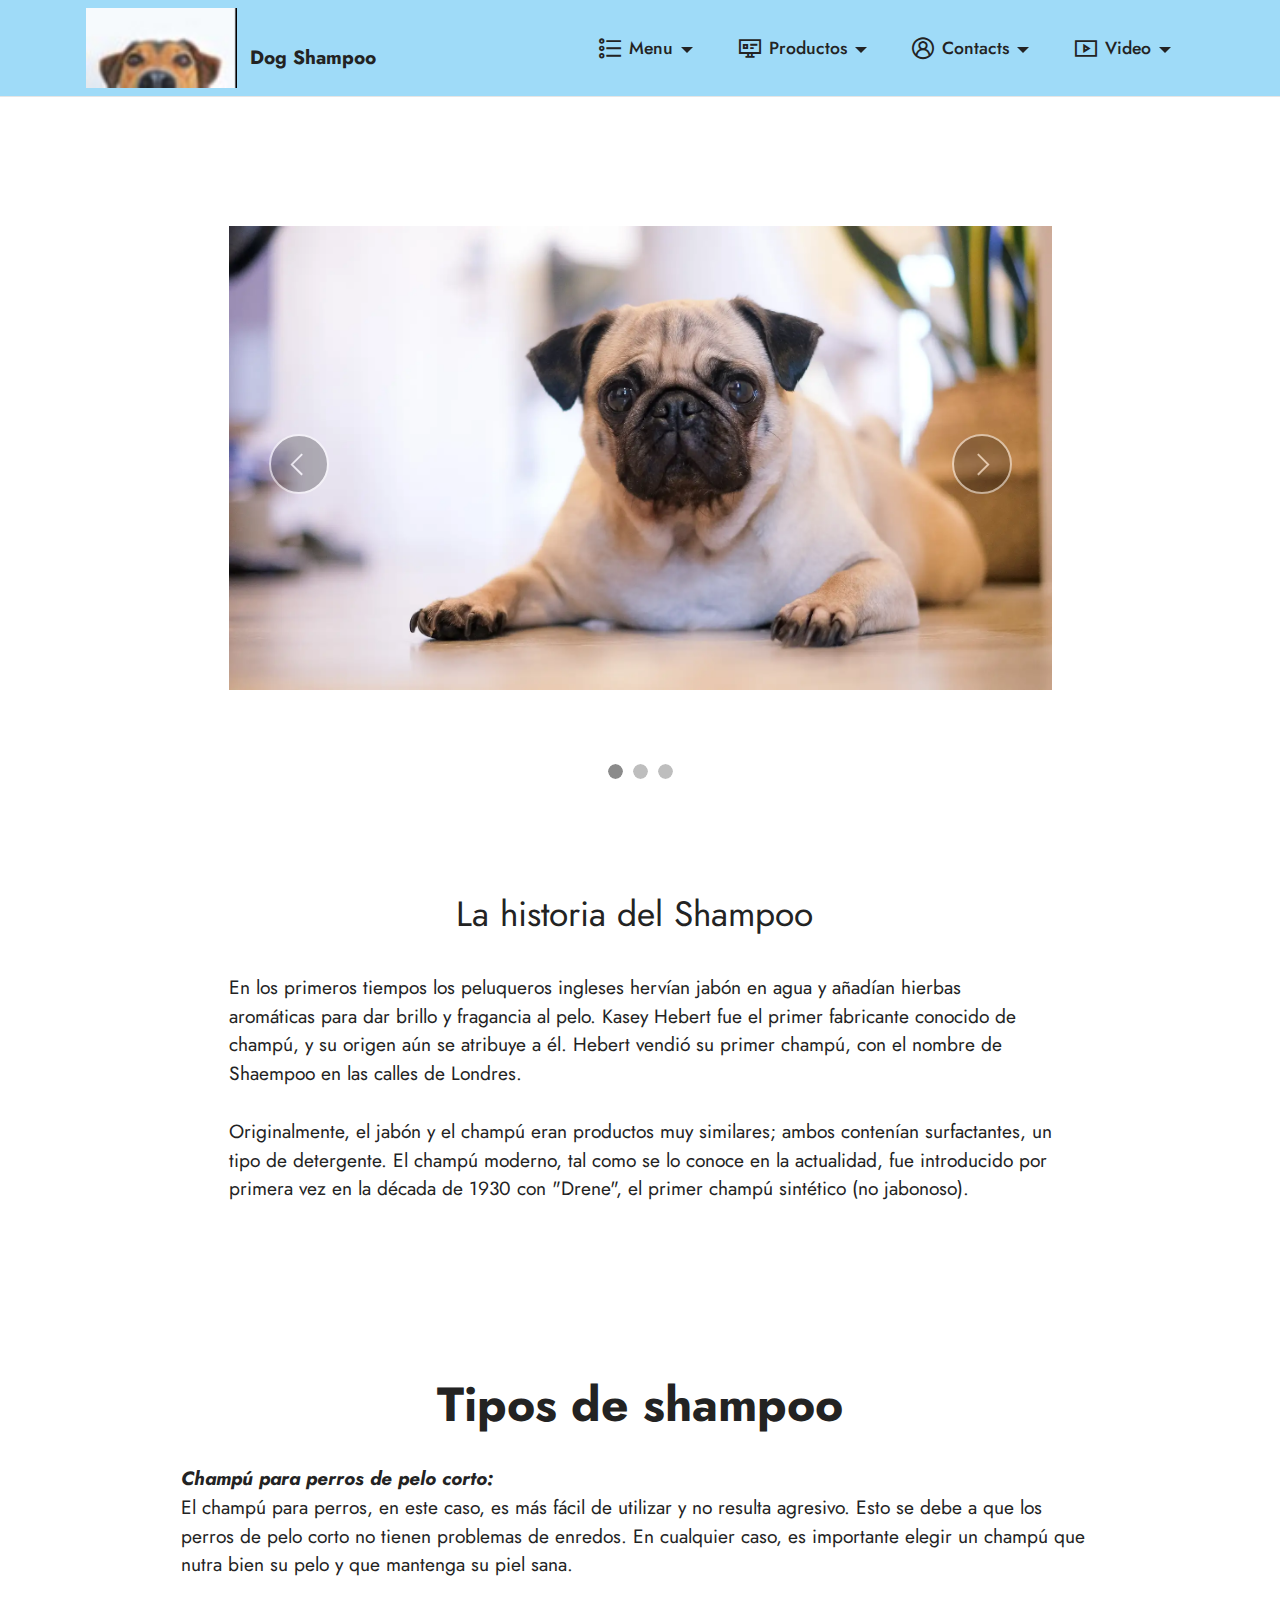
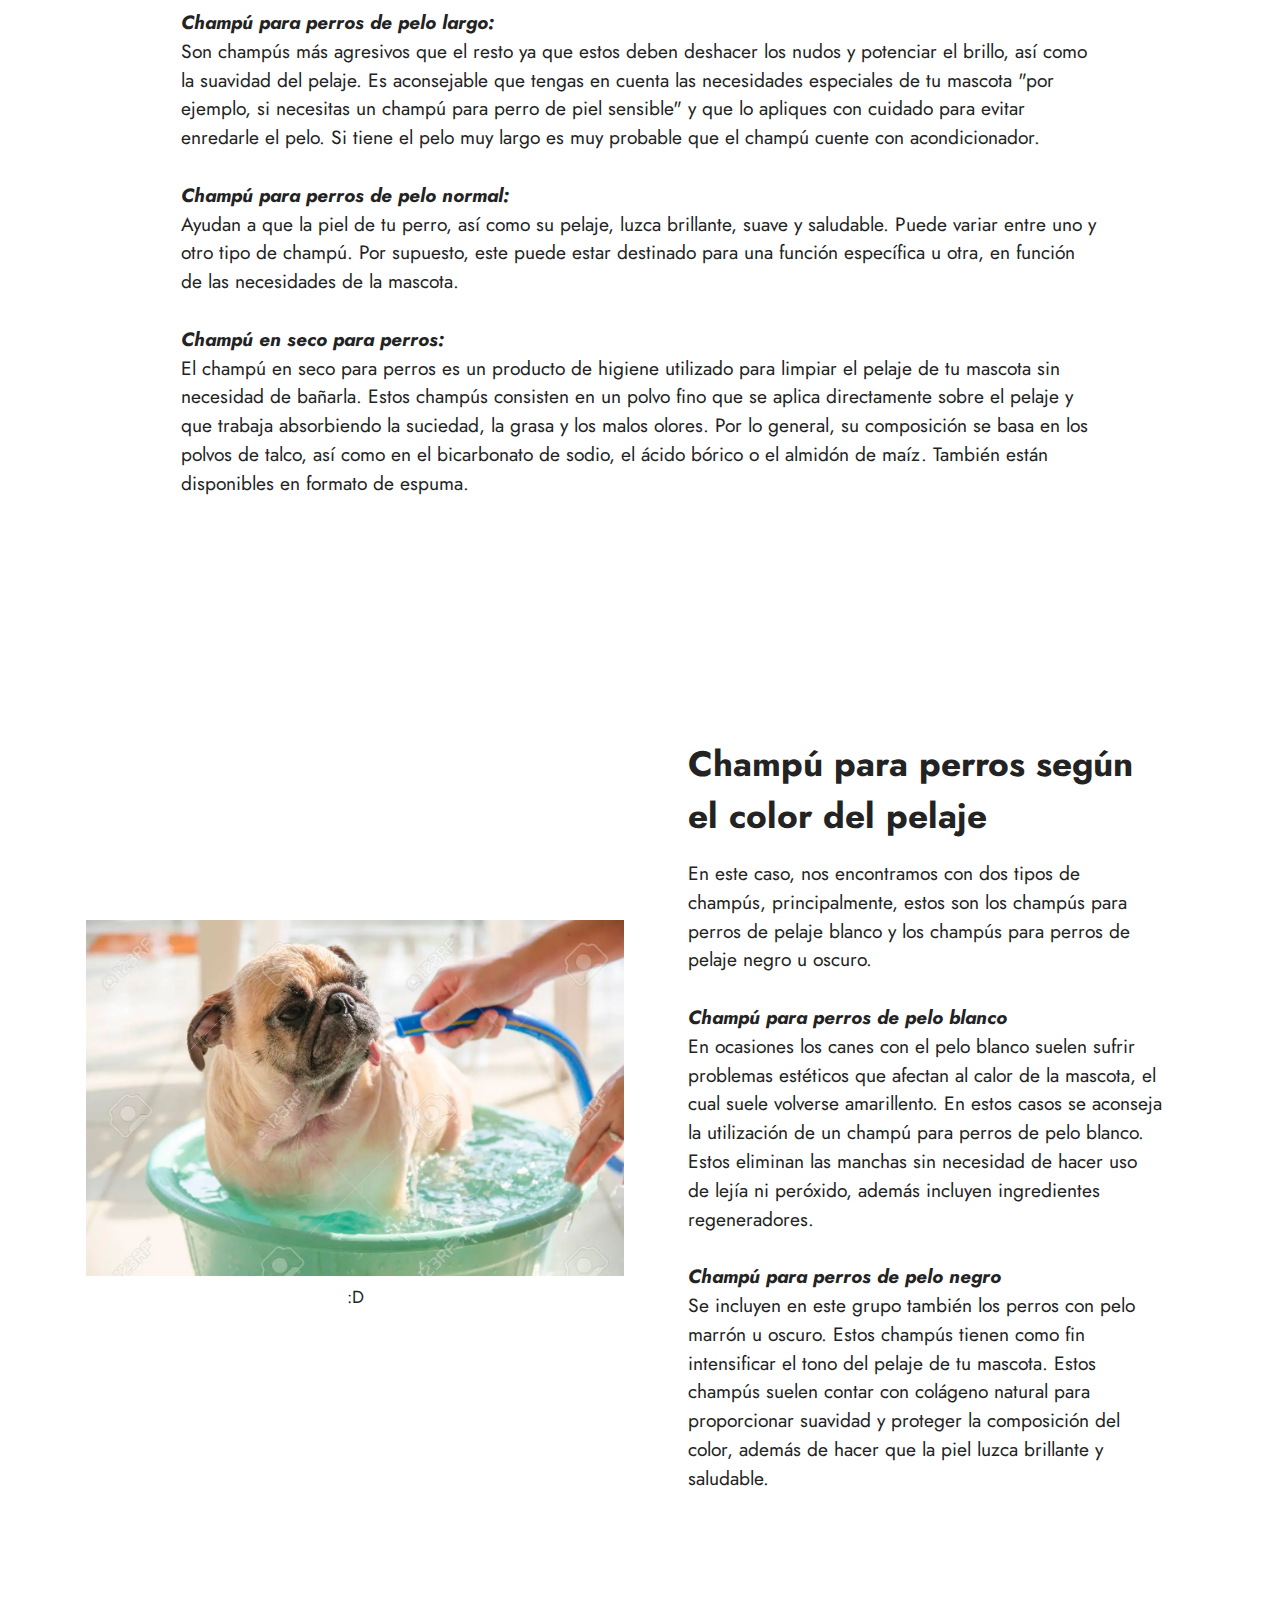
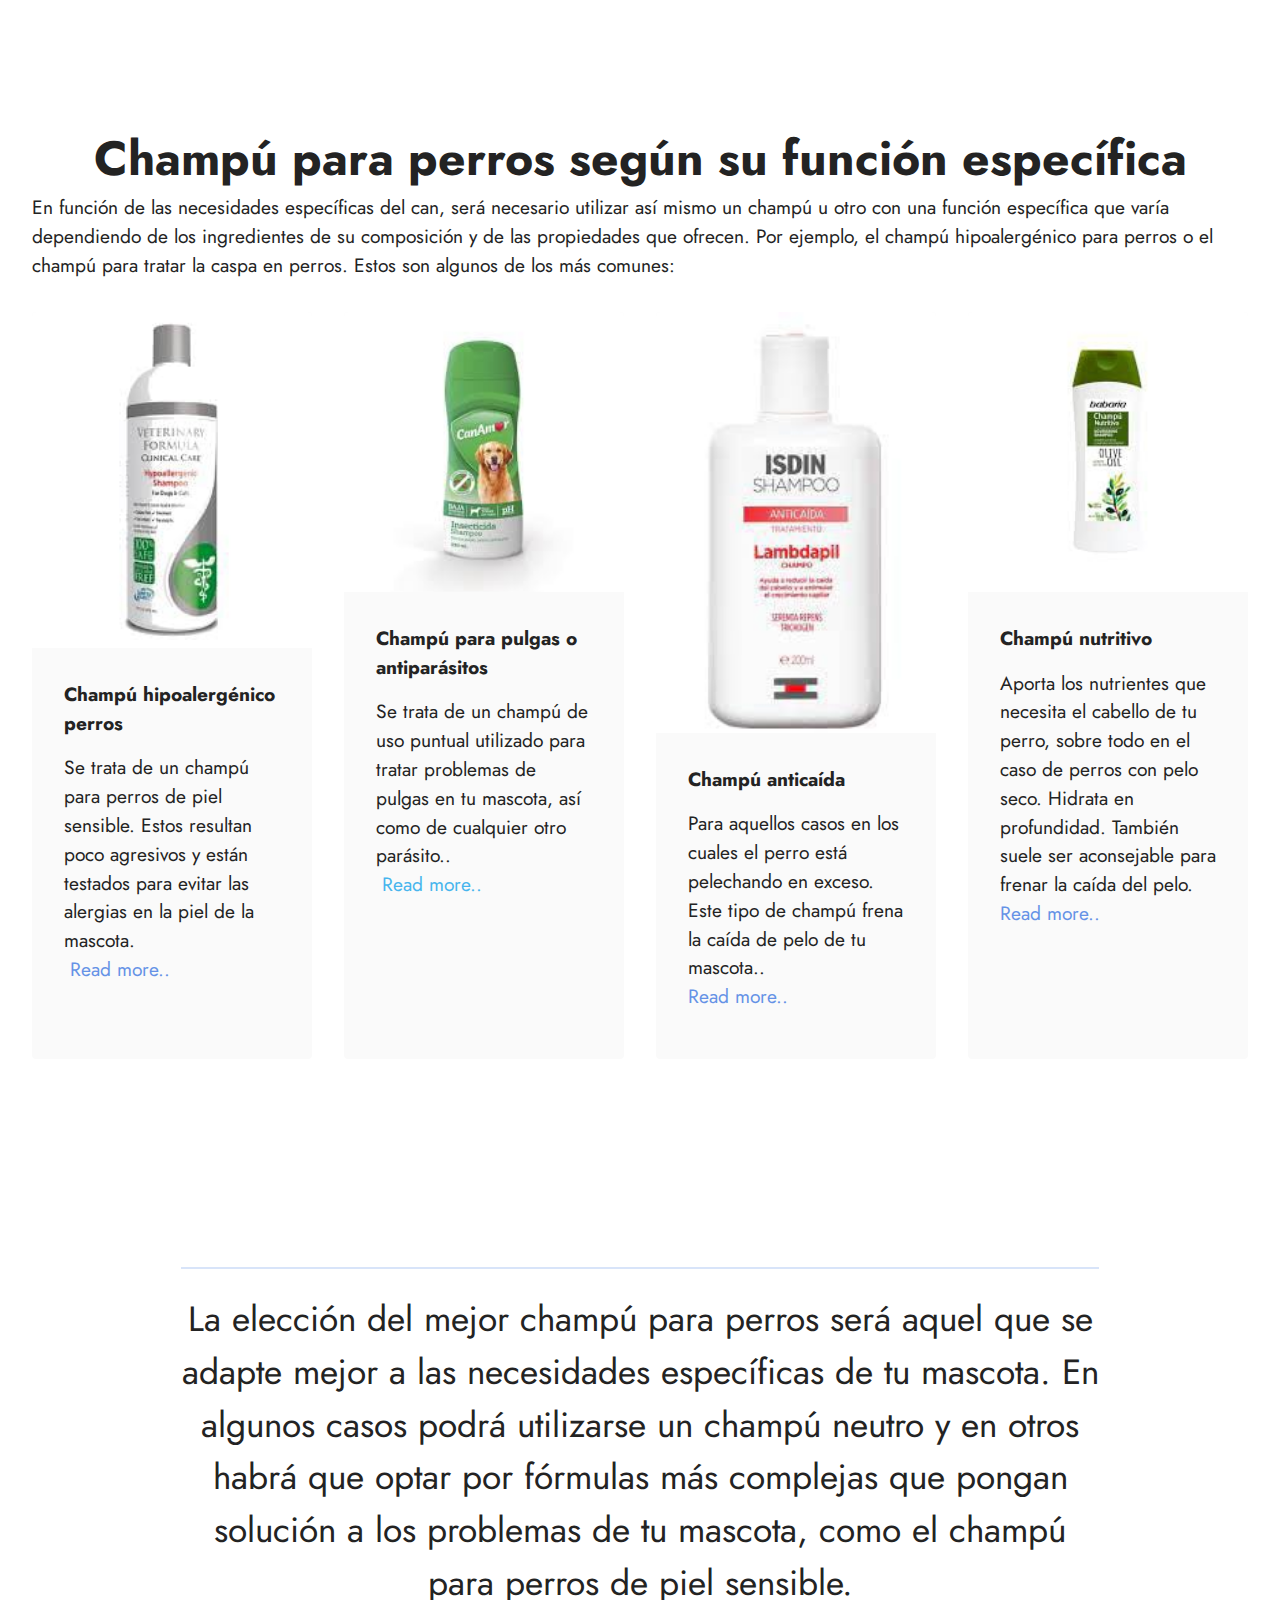
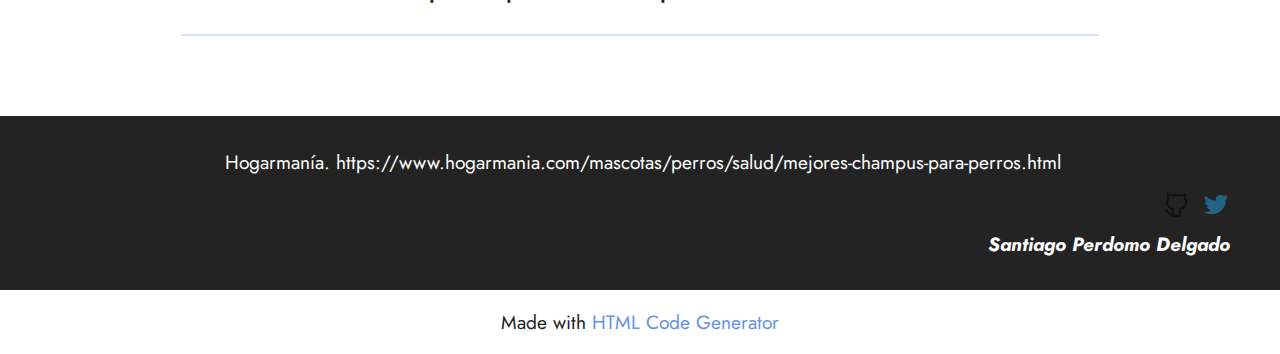
<file: index.html>
<!DOCTYPE html>
<html  >
<head>
  <!-- Site made with Mobirise Website Builder v5.8.14, https://mobirise.com -->
  <meta charset="UTF-8">
  <meta http-equiv="X-UA-Compatible" content="IE=edge">
  <meta name="generator" content="Mobirise v5.8.14, mobirise.com">
  <meta name="viewport" content="width=device-width, initial-scale=1, minimum-scale=1">
  <link rel="shortcut icon" href="assets/images/60847454-ilustracin-del-vector-del-logotipo-del-perro-en-un-fondo-blanco-128x128.png" type="image/x-icon">
  <meta name="description" content="">
  
  
  <title>Dog Shampoo</title>
  <link rel="stylesheet" href="assets/web/assets/mobirise-icons2/mobirise2.css">
  <link rel="stylesheet" href="assets/bootstrap/css/bootstrap.min.css">
  <link rel="stylesheet" href="assets/bootstrap/css/bootstrap-grid.min.css">
  <link rel="stylesheet" href="assets/bootstrap/css/bootstrap-reboot.min.css">
  <link rel="stylesheet" href="assets/dropdown/css/style.css">
  <link rel="stylesheet" href="assets/socicon/css/styles.css">
  <link rel="stylesheet" href="assets/theme/css/style.css">
  <link rel="preload" href="https://fonts.googleapis.com/css?family=Jost:100,200,300,400,500,600,700,800,900,100i,200i,300i,400i,500i,600i,700i,800i,900i&display=swap" as="style" onload="this.onload=null;this.rel='stylesheet'">
  <noscript><link rel="stylesheet" href="https://fonts.googleapis.com/css?family=Jost:100,200,300,400,500,600,700,800,900,100i,200i,300i,400i,500i,600i,700i,800i,900i&display=swap"></noscript>
  <link rel="preload" as="style" href="assets/mobirise/css/mbr-additional.css"><link rel="stylesheet" href="assets/mobirise/css/mbr-additional.css" type="text/css">

  
  
  
</head>
<body>
  
  <section data-bs-version="5.1" class="menu cid-s48OLK6784" once="menu" id="menu1-h">
    
    <nav class="navbar navbar-dropdown navbar-fixed-top navbar-expand-lg">
        <div class="container">
            <div class="navbar-brand">
                <span class="navbar-logo">
                    <a href="https://es.123rf.com/imagenes-de-archivo/logotipo_de_perro.html?page=3">
                        <img src="assets/images/mbr-85x45.jpeg" alt="Mobirise Website Builder" style="height: 5rem;">
                    </a>
                </span>
                <span class="navbar-caption-wrap"><a class="navbar-caption text-black display-7" href="https://mobiri.se"><br>Dog Shampoo</a></span>
            </div>
            <button class="navbar-toggler" type="button" data-toggle="collapse" data-bs-toggle="collapse" data-target="#navbarSupportedContent" data-bs-target="#navbarSupportedContent" aria-controls="navbarNavAltMarkup" aria-expanded="false" aria-label="Toggle navigation">
                <div class="hamburger">
                    <span></span>
                    <span></span>
                    <span></span>
                    <span></span>
                </div>
            </button>
            <div class="collapse navbar-collapse" id="navbarSupportedContent">
                <ul class="navbar-nav nav-dropdown nav-right" data-app-modern-menu="true"><li class="nav-item dropdown"><a class="nav-link link text-black text-primary dropdown-toggle display-4" href="index.html#top" data-toggle="dropdown-submenu" data-bs-toggle="dropdown" data-bs-auto-close="outside" aria-expanded="false"><span class="mobi-mbri mobi-mbri-bulleted-list mbr-iconfont mbr-iconfont-btn"></span>Menu</a><div class="dropdown-menu" aria-labelledby="dropdown-632"><a class="text-black text-primary dropdown-item display-4" href="index.html#content5-14">Inicio</a></div></li><li class="nav-item dropdown"><a class="nav-link link text-black dropdown-toggle display-4" href="page1.html#image2-1a" target="_blank" data-toggle="dropdown-submenu" data-bs-toggle="dropdown" data-bs-auto-close="outside" aria-expanded="false"><span class="mobi-mbri mobi-mbri-sites mbr-iconfont mbr-iconfont-btn"></span>Productos</a><div class="dropdown-menu" aria-labelledby="dropdown-101"><a class="text-black dropdown-item text-primary display-4" href="page2.html#content5-1q" target="_blank">Shampoo</a></div></li><li class="nav-item dropdown"><a class="nav-link link dropdown-toggle text-black display-4" href="page1.html#image2-1a" target="_blank" data-toggle="dropdown-submenu" data-bs-toggle="dropdown" data-bs-auto-close="outside" aria-expanded="false"><span class="mobi-mbri mobi-mbri-user-2 mbr-iconfont mbr-iconfont-btn"></span>Contacts</a><div class="dropdown-menu" aria-labelledby="dropdown-686"><a class="text-black dropdown-item text-primary display-4" href="page3.html#contacts1-1g">Veterinarias</a></div></li><li class="nav-item dropdown"><a class="nav-link link text-black dropdown-toggle display-4" href="page1.html#image2-1a" target="_blank" data-toggle="dropdown-submenu" data-bs-toggle="dropdown" data-bs-auto-close="outside" aria-expanded="false"><span class="mobi-mbri mobi-mbri-video-play mbr-iconfont mbr-iconfont-btn"></span>Video</a><div class="dropdown-menu" aria-labelledby="dropdown-931"><a class="text-black show dropdown-item text-primary display-4" href="page4.html#footer3-23" target="_blank">Podcast</a></div></li></ul>
                
                
            </div>
        </div>
    </nav>

</section>

<section data-bs-version="5.1" class="slider2 cid-tKSno3KmQP" id="slider2-1z">
    

    
    <div class="container">
        <div class="row justify-content-center">
            <div class="col-12 col-md-9">
                <div class="carousel slide" id="tKWBtOmyaT" data-interval="5000" data-bs-interval="5000">
                    <ol class="carousel-indicators">
                        <li data-slide-to="0" data-bs-slide-to="0" class="active" data-target="#tKWBtOmyaT" data-bs-target="#tKWBtOmyaT"></li>
                        <li data-slide-to="1" data-bs-slide-to="1" data-target="#tKWBtOmyaT" data-bs-target="#tKWBtOmyaT"></li>
                        <li data-slide-to="2" data-bs-slide-to="2" data-target="#tKWBtOmyaT" data-bs-target="#tKWBtOmyaT"></li>
                    </ol>
                    <div class="carousel-inner">
                        <div class="carousel-item slider-image item active">
                            <div class="item-wrapper">
                                
                                <img class="d-block w-100" src="assets/images/perro-pug-98.webp" alt="Mobirise Website Builder">
                                
                            </div>
                        </div>
                        <div class="carousel-item slider-image item">
                            <div class="item-wrapper">
                                
                                <img class="d-block w-100" src="assets/images/pepito12684-678x826.jpg" alt="Mobirise Website Builder">
                                
                            </div>
                        </div>
                        <div class="carousel-item slider-image item">
                            <div class="item-wrapper">
                                
                                <img class="d-block w-100" src="assets/images/a6bec631-592b-4dde-9fcd-72d00b9e9e78-alta-libre-aspect-ratio-default-1200x675.jpg" alt="Mobirise Website Builder">
                                
                            </div>
                        </div>
                    </div>
                    <a class="carousel-control carousel-control-prev" role="button" data-slide="prev" data-bs-slide="prev" href="#tKWBtOmyaT">
                        <span class="mobi-mbri mobi-mbri-arrow-prev" aria-hidden="true"></span>
                        <span class="sr-only visually-hidden">Previous</span>
                    </a>
                    <a class="carousel-control carousel-control-next" role="button" data-slide="next" data-bs-slide="next" href="#tKWBtOmyaT">
                        <span class="mobi-mbri mobi-mbri-arrow-next" aria-hidden="true"></span>
                        <span class="sr-only visually-hidden">Next</span>
                    </a>
                </div>
            </div>
        </div>
    </div>
</section>

<section data-bs-version="5.1" class="content5 cid-tKQte8cmXc" id="content5-14">
    
    <div class="container">
        <div class="row justify-content-center">
            <div class="col-md-12 col-lg-9">
                
                <h4 class="mbr-section-subtitle mbr-fonts-style mb-4 display-5">
                    La historia del Shampoo&nbsp;</h4>
                <p class="mbr-text mbr-fonts-style display-7">En los primeros tiempos los peluqueros ingleses hervían jabón en agua y añadían hierbas aromáticas para dar brillo y fragancia al pelo. Kasey Hebert fue el primer fabricante conocido de champú, y su origen aún se atribuye a él. Hebert vendió su primer champú, con el nombre de Shaempoo en las calles de Londres.
<br>
<br>Originalmente, el jabón y el champú eran productos muy similares; ambos contenían surfactantes, un tipo de detergente. El champú moderno, tal como se lo conoce en la actualidad, fue introducido por primera vez en la década de 1930 con "Drene", el primer champú sintético (no jabonoso).</p>
            </div>
        </div>
    </div>
</section>

<section data-bs-version="5.1" class="content4 cid-tKQtjJtCmu" id="content4-16">
    

    
    
    <div class="container">
        <div class="row justify-content-center">
            <div class="title col-md-12 col-lg-10">
                <h3 class="mbr-section-title mbr-fonts-style align-center mb-4 display-2"><strong>Tipos de shampoo</strong></h3>
                <h4 class="mbr-section-subtitle align-center mbr-fonts-style mb-4 display-7"><strong><em>Champú para perros de pelo corto:</em></strong><div>El champú para perros, en este caso, es más fácil de utilizar y no resulta agresivo. Esto se debe a que los perros de pelo corto no tienen problemas de enredos. En cualquier caso, es importante elegir un champú que nutra bien su pelo y que mantenga su piel sana.</div><br><div><strong><em>Champú para perros de pelo largo:</em></strong></div><div>Son champús más agresivos que el resto ya que estos deben deshacer los nudos y potenciar el brillo, así como la suavidad del pelaje. Es aconsejable que tengas en cuenta las necesidades especiales de tu mascota "por ejemplo, si necesitas un champú para perro de piel sensible" y que lo apliques con cuidado para evitar enredarle el pelo. Si tiene el pelo muy largo es muy probable que el champú cuente con acondicionador.</div><br><div><em><strong>Champú para perros de pelo normal:</strong></em></div><div>Ayudan a que la piel de tu perro, así como su pelaje, luzca brillante, suave y saludable. Puede variar entre uno y otro tipo de champú. Por supuesto, este puede estar destinado para una función específica u otra, en función de las necesidades de la mascota.</div><br><div>
</div><div><strong><em>Champú en seco para perros:</em></strong></div><div>El champú en seco para perros es un producto de higiene utilizado para limpiar el pelaje de tu mascota sin necesidad de bañarla. Estos champús consisten en un polvo fino que se aplica directamente sobre el pelaje y que trabaja absorbiendo la suciedad, la grasa y los malos olores. Por lo general, su composición se basa en los polvos de talco, así como en el bicarbonato de sodio, el ácido bórico o el almidón de maíz. También están disponibles en formato de espuma.</div><div>
</div><div>
</div></h4>
                
            </div>
        </div>
    </div>
</section>

<section data-bs-version="5.1" class="image1 cid-tKQtl0bl3V" id="image1-17">
    

    
    

    <div class="container">
        <div class="row align-items-center">
            <div class="col-12 col-lg-6">
                <div class="image-wrapper">
                    <img src="assets/images/66796537-linda-pug-cuerpo-lavado-del-perro-tomar-un-bao-en-la-cuenca-por-el-propietario.webp" alt="Mobirise Website Builder">
                    <p class="mbr-description mbr-fonts-style pt-2 align-center display-4">
                    :D</p>
                </div>
            </div>
            <div class="col-12 col-lg">
                <div class="text-wrapper">
                    <h3 class="mbr-section-title mbr-fonts-style mb-3 display-5"><strong>Champú para perros según el color del pelaje</strong></h3>
                    <p class="mbr-text mbr-fonts-style display-7">En este caso, nos encontramos con dos tipos de champús, principalmente, estos son los champús para perros de pelaje blanco y los champús para perros de pelaje negro u oscuro.
<br>
<br><em><strong>Champú para perros de pelo blanco
<br></strong></em>En ocasiones los canes con el pelo blanco suelen sufrir problemas estéticos que afectan al calor de la mascota, el cual suele volverse amarillento. En estos casos se aconseja la utilización de un champú para perros de pelo blanco. Estos eliminan las manchas sin necesidad de hacer uso de lejía ni peróxido, además incluyen ingredientes regeneradores.
<br>
<br><strong><em>Champú para perros de pelo negro
<br></em></strong>Se incluyen en este grupo también los perros con pelo marrón u oscuro. Estos champús tienen como fin intensificar el tono del pelaje de tu mascota. Estos champús suelen contar con colágeno natural para proporcionar suavidad y proteger la composición del color, además de hacer que la piel luzca brillante y saludable.</p>
                </div>
            </div>
        </div>
    </div>
</section>

<section data-bs-version="5.1" class="gallery3 cid-tKQtpkr7E6" id="gallery3-19">
    
    
    <div class="container-fluid">
        <div class="mbr-section-head">
            <h4 class="mbr-section-title mbr-fonts-style align-center mb-0 display-2"><strong>Champú para perros según su función específica</strong></h4>
            <h5 class="mbr-section-subtitle mbr-fonts-style align-center mb-0 mt-2 display-7">En función de las necesidades específicas del can, será necesario utilizar así mismo un champú u otro con una función específica que varía dependiendo de los ingredientes de su composición y de las propiedades que ofrecen. Por ejemplo, el champú hipoalergénico para perros o el champú para tratar la caspa en perros. Estos son algunos de los más comunes:</h5>
        </div>
        <div class="row mt-4">
            <div class="item features-image сol-12 col-md-6 col-lg-3">
                <div class="item-wrapper">
                    <div class="item-img">
                        <img src="assets/images/descarga-205x246.jpg" alt="Mobirise Website Builder">
                    </div>
                    <div class="item-content">
                        <h5 class="item-title mbr-fonts-style display-7"><strong>Champú hipoalergénico perros</strong></h5>
                        
                        <p class="mbr-text mbr-fonts-style mt-3 display-7">Se trata de un champú para perros de piel sensible. Estos resultan poco agresivos y están testados para evitar las alergias en la piel de la mascota.<br>&nbsp;<a href="https://misanimales.com/champus-hipoalergenicos-perros-son-confiables/" class="text-primary" target="_blank">Read more..</a></p>
                    </div>
                    
                </div>
            </div>
            <div class="item features-image сol-12 col-md-6 col-lg-3">
                <div class="item-wrapper">
                    <div class="item-img">
                        <img src="assets/images/descarga-1-225x225.jpg" alt="Mobirise Website Builder">
                    </div>
                    <div class="item-content">
                        <h5 class="item-title mbr-fonts-style display-7"><strong>Champú para pulgas o antiparásitos</strong></h5>
                        
                        <p class="mbr-text mbr-fonts-style mt-3 display-7">Se trata de un champú de uso puntual utilizado para tratar problemas de pulgas en tu mascota, así como de cualquier otro parásito..<br>&nbsp;<a href="http://www.dixie.es/blog/antiparasitarios-pipetas-collares-y-champus-para-perros-y-gatos#:~:text=Champ%C3%BAs%20antiparasitarios%20para%20perros.,pueden%20causar%20en%20tu%20mascota." class="text-info text-primary" target="_blank">Read more..</a></p>
                    </div>
                    
                </div>
            </div>
            <div class="item features-image сol-12 col-md-6 col-lg-3">
                <div class="item-wrapper">
                    <div class="item-img">
                        <img src="assets/images/descarga-2-183x275.jpg" alt="Mobirise Website Builder">
                    </div>
                    <div class="item-content">
                        <h5 class="item-title mbr-fonts-style display-7"><strong>Champú anticaída</strong></h5>
                        
                        <p class="mbr-text mbr-fonts-style mt-3 display-7">Para aquellos casos en los cuales el perro está pelechando en exceso. Este tipo de champú frena la caída de pelo de tu mascota..<br> <a href="https://www.abc.es/summum/estilo/belleza/abci-funcionan-realmente-champus-anticaida-202101090326_noticia.html" class="text-primary" target="_blank">Read more..</a></p>
                    </div>
                    
                </div>
            </div>
            <div class="item features-image сol-12 col-md-6 col-lg-3">
                <div class="item-wrapper">
                    <div class="item-img">
                        <img src="assets/images/descarga-3-225x225.jpg" alt="Mobirise Website Builder" title="">
                    </div>
                    <div class="item-content">
                        <h5 class="item-title mbr-fonts-style display-7"><strong>Champú nutritivo</strong></h5>
                        
                        <p class="mbr-text mbr-fonts-style mt-3 display-7">Aporta los nutrientes que necesita el cabello de tu perro, sobre todo en el caso de perros con pelo seco. Hidrata en profundidad. También suele ser aconsejable para frenar la caída del pelo.&nbsp;<br><a href="https://lacosmeticademaria.es/cuidados/cuidado-capilar/champu-solido-nutritivo/#:~:text=El%20champ%C3%BA%20s%C3%B3lido%20nutritivo%2C%20repara,y%20la%20Manteca%20de%20Mango." class="text-primary" target="_blank">Read more..</a></p>
                    </div>
                    
                </div>
            </div>
        </div>
    </div>
</section>

<section data-bs-version="5.1" class="content6 cid-tKQtnNBpb5" id="content6-18">
    
    <div class="container">
        <div class="row justify-content-center">
            <div class="col-md-12 col-lg-10">
                <hr class="line">
                <p class="mbr-text align-center mbr-fonts-style my-4 display-5">La elección del mejor champú para perros será aquel que se adapte mejor a las necesidades específicas de tu mascota. En algunos casos podrá utilizarse un champú neutro y en otros habrá que optar por fórmulas más complejas que pongan solución a los problemas de tu mascota, como el champú para perros de piel sensible.</p>
                <hr class="line">
            </div>
        </div>
    </div>
</section>

<section data-bs-version="5.1" class="footer3 cid-s48P1Icc8J" once="footers" id="footer3-i">

    

    

    <div class="container-fluid">
        <div class="media-container-row align-center mbr-white">
            <div class="row row-links">
                <ul class="foot-menu">
                    
                    
                    
                    
                    
                <li class="foot-menu-item mbr-fonts-style display-7">&nbsp;Hogarmanía. https://www.hogarmania.com/mascotas/perros/salud/mejores-champus-para-perros.html</li></ul>
            </div>
            <div class="row social-row">
                <div class="social-list align-right pb-2">
                    
                    
                    
                    
                    
                    
                <div class="soc-item">
                        <a href="https://twitter.com/mobirise" target="_blank">
                            <span class="mbr-iconfont mbr-iconfont-social mobi-mbri-github mobi-mbri" style="color: rgb(0, 0, 0); fill: rgb(0, 0, 0);"></span>
                        </a>
                    </div><div class="soc-item">
                        <a href="https://twitter.com/mobirise" target="_blank">
                            <span class="mbr-iconfont mbr-iconfont-social socicon-twitter socicon" style="color: rgb(34, 165, 229); fill: rgb(34, 165, 229);"></span>
                        </a>
                    </div></div>
            </div>
            <div class="row row-copirayt">
                <p class="mbr-text mb-0 mbr-fonts-style mbr-white align-center display-7"><strong><em>
                    Santiago Perdomo Delgado&nbsp;</em></strong></p>
            </div>
        </div>
    </div>
</section><section class="display-7" style="padding: 0;align-items: center;justify-content: center;flex-wrap: wrap;    align-content: center;display: flex;position: relative;height: 4rem;"><a href="https://mobiri.se/" style="flex: 1 1;height: 4rem;position: absolute;width: 100%;z-index: 1;"><img alt="" style="height: 4rem;" src="[data-uri]"></a><p style="margin: 0;text-align: center;" class="display-7">Made with  &#8204;</p><a style="z-index:1" href="https://mobirise.com/builder/html-code-generator.html">HTML Code Generator</a></section><script src="assets/bootstrap/js/bootstrap.bundle.min.js"></script>  <script src="assets/smoothscroll/smooth-scroll.js"></script>  <script src="assets/ytplayer/index.js"></script>  <script src="assets/dropdown/js/navbar-dropdown.js"></script>  <script src="assets/theme/js/script.js"></script>  
  
  
</body>
</html>
</file>
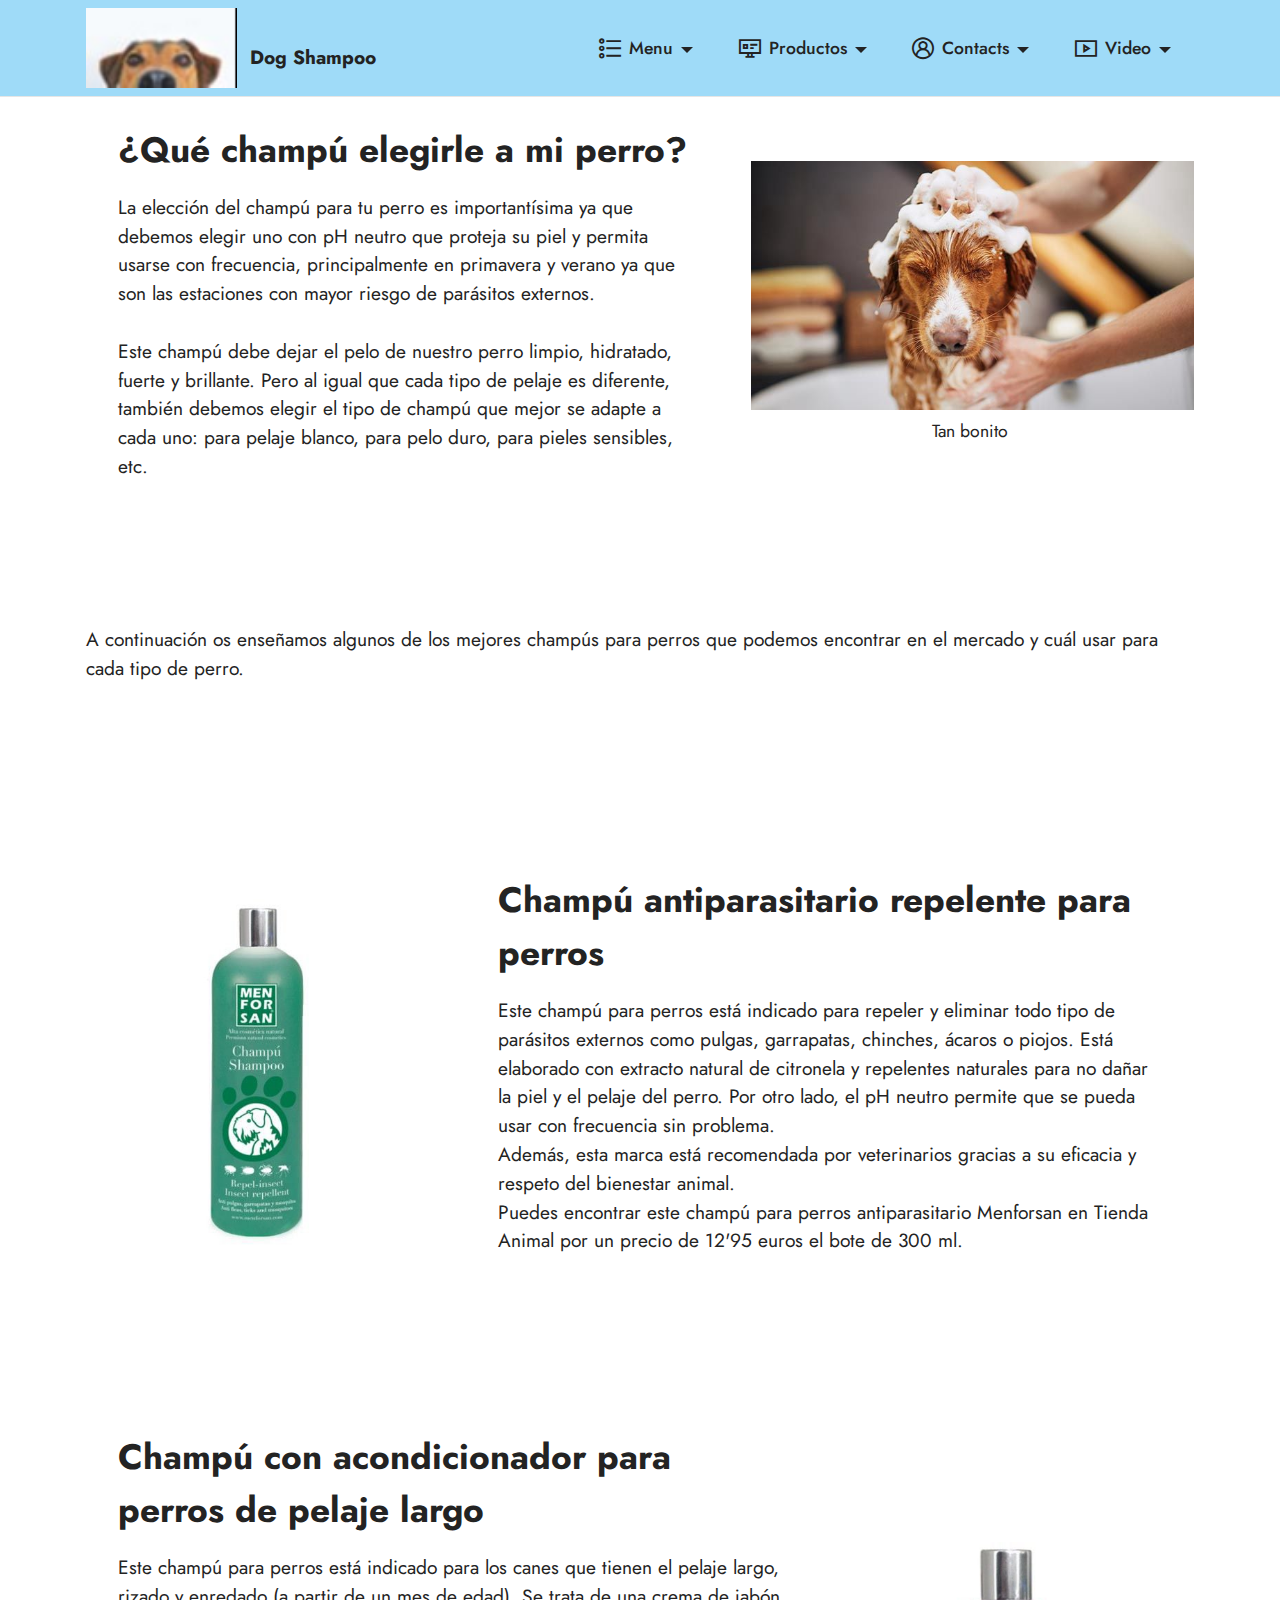
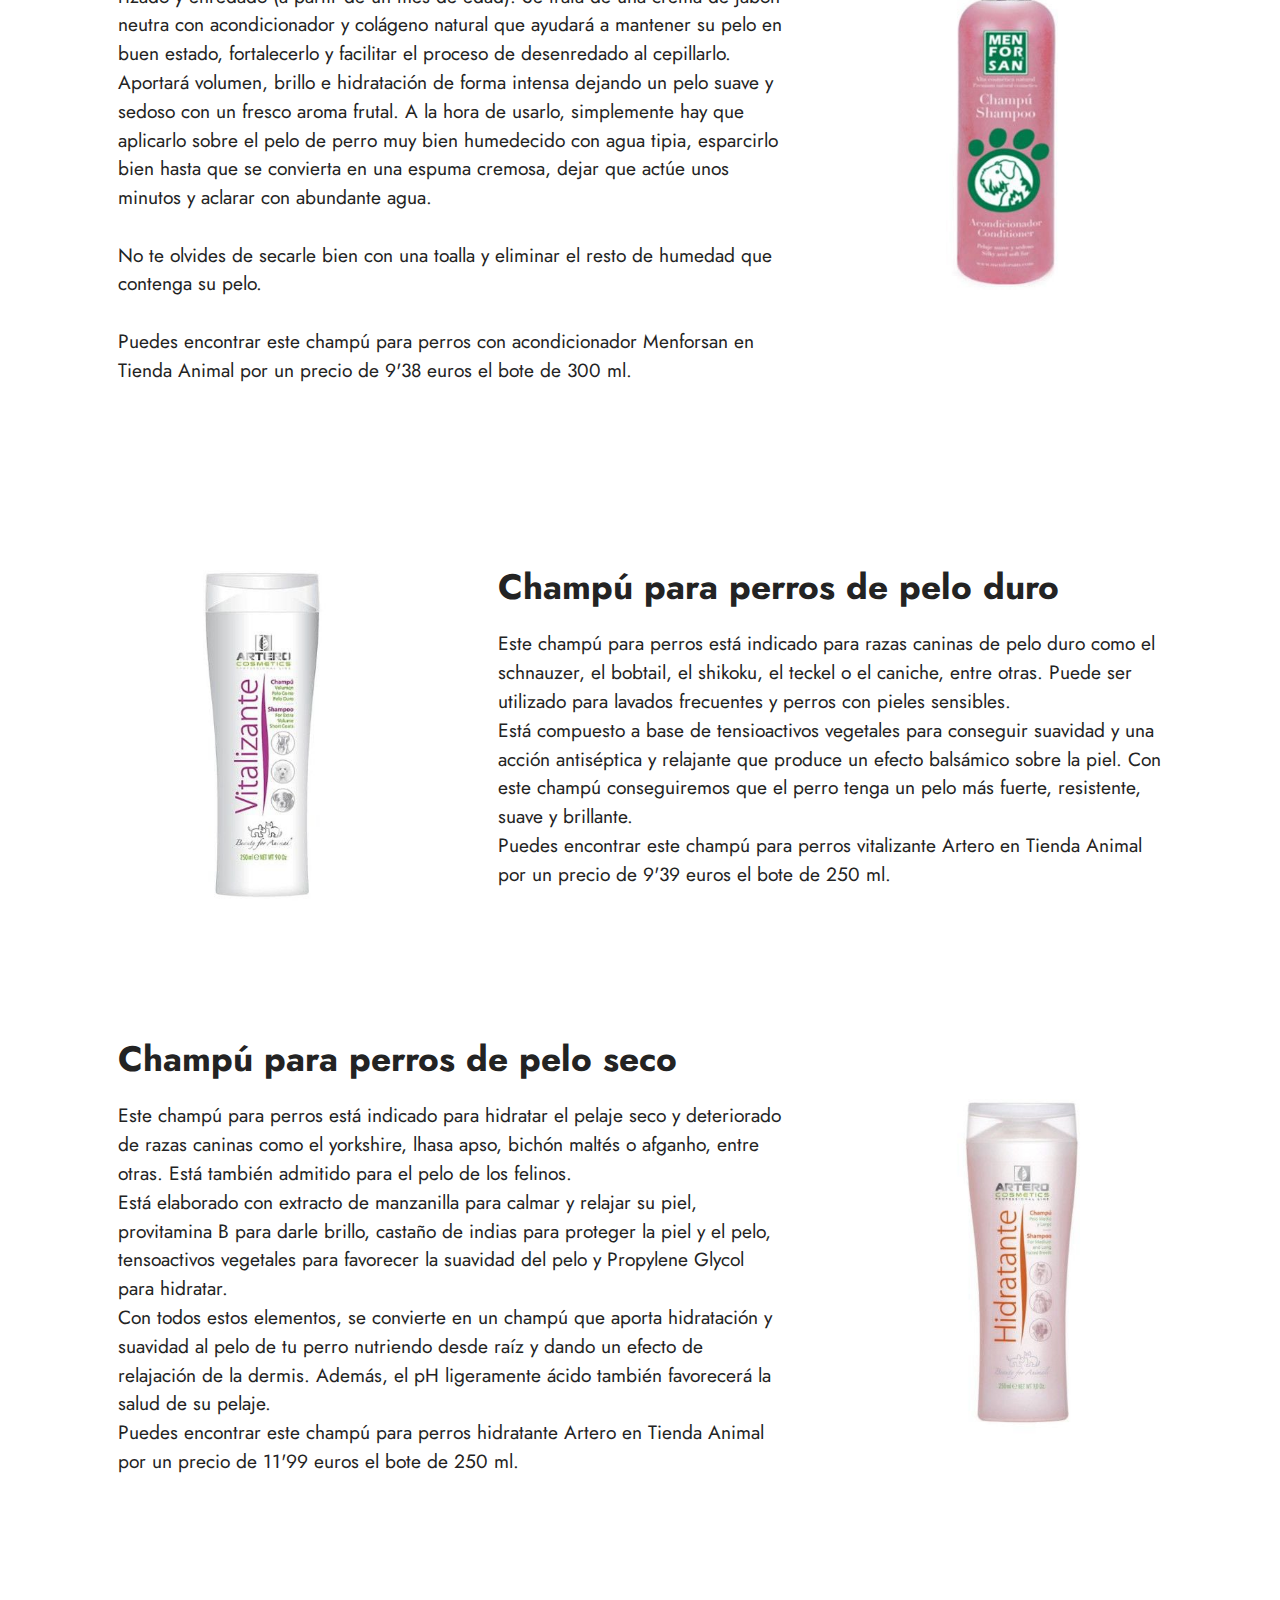
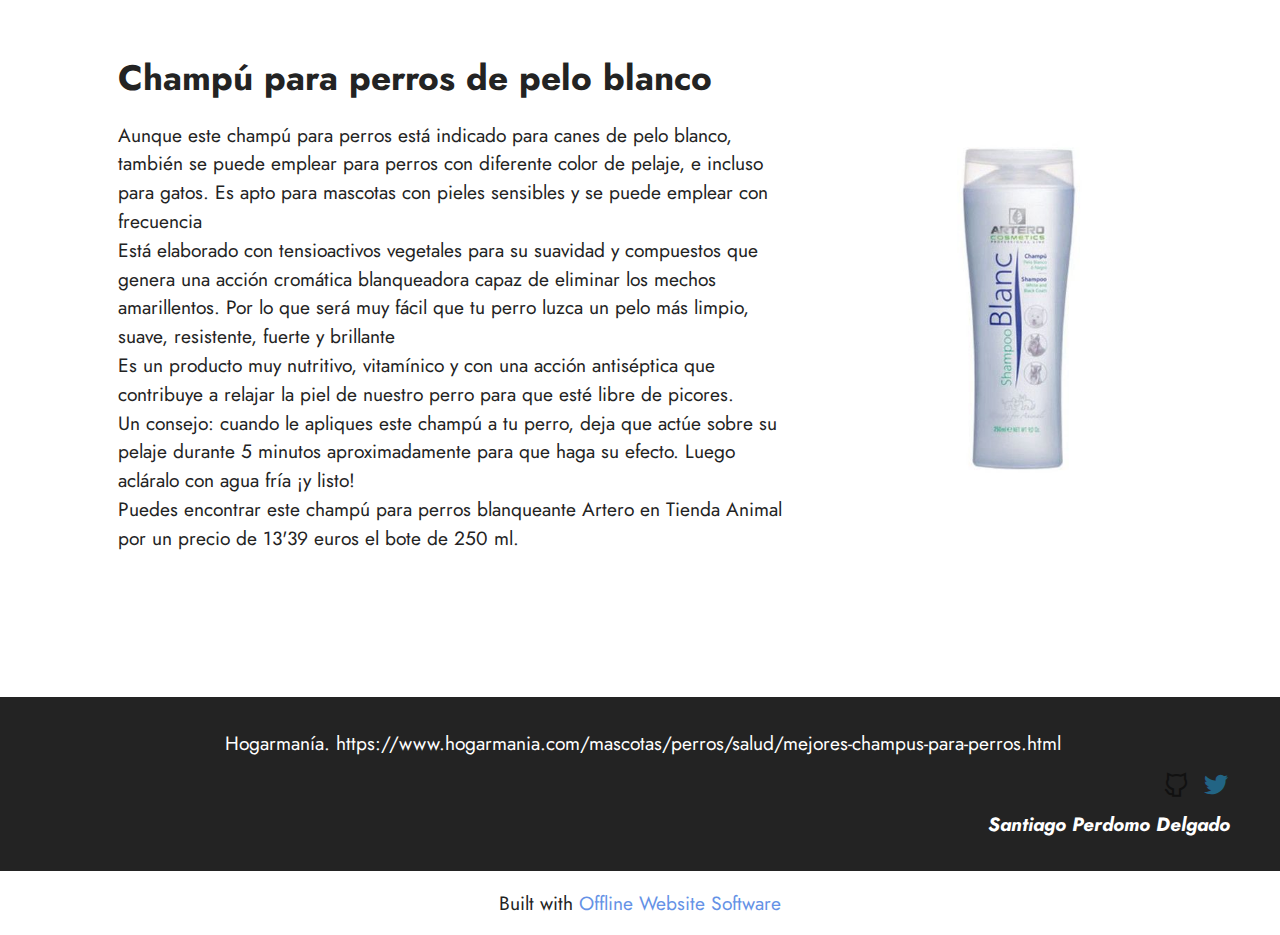
<file: page2.html>
<!DOCTYPE html>
<html  >
<head>
  <!-- Site made with Mobirise Website Builder v5.8.14, https://mobirise.com -->
  <meta charset="UTF-8">
  <meta http-equiv="X-UA-Compatible" content="IE=edge">
  <meta name="generator" content="Mobirise v5.8.14, mobirise.com">
  <meta name="viewport" content="width=device-width, initial-scale=1, minimum-scale=1">
  <link rel="shortcut icon" href="assets/images/60847454-ilustracin-del-vector-del-logotipo-del-perro-en-un-fondo-blanco-128x128.png" type="image/x-icon">
  <meta name="description" content="">
  
  
  <title>Shampoo</title>
  <link rel="stylesheet" href="assets/web/assets/mobirise-icons2/mobirise2.css">
  <link rel="stylesheet" href="assets/bootstrap/css/bootstrap.min.css">
  <link rel="stylesheet" href="assets/bootstrap/css/bootstrap-grid.min.css">
  <link rel="stylesheet" href="assets/bootstrap/css/bootstrap-reboot.min.css">
  <link rel="stylesheet" href="assets/dropdown/css/style.css">
  <link rel="stylesheet" href="assets/socicon/css/styles.css">
  <link rel="stylesheet" href="assets/theme/css/style.css">
  <link rel="preload" href="https://fonts.googleapis.com/css?family=Jost:100,200,300,400,500,600,700,800,900,100i,200i,300i,400i,500i,600i,700i,800i,900i&display=swap" as="style" onload="this.onload=null;this.rel='stylesheet'">
  <noscript><link rel="stylesheet" href="https://fonts.googleapis.com/css?family=Jost:100,200,300,400,500,600,700,800,900,100i,200i,300i,400i,500i,600i,700i,800i,900i&display=swap"></noscript>
  <link rel="preload" as="style" href="assets/mobirise/css/mbr-additional.css"><link rel="stylesheet" href="assets/mobirise/css/mbr-additional.css" type="text/css">

  
  
  
</head>
<body>
  
  <section data-bs-version="5.1" class="menu cid-s48OLK6784" once="menu" id="menu1-1n">
    
    <nav class="navbar navbar-dropdown navbar-fixed-top navbar-expand-lg">
        <div class="container">
            <div class="navbar-brand">
                <span class="navbar-logo">
                    <a href="https://es.123rf.com/imagenes-de-archivo/logotipo_de_perro.html?page=3">
                        <img src="assets/images/mbr-85x45.jpeg" alt="Mobirise Website Builder" style="height: 5rem;">
                    </a>
                </span>
                <span class="navbar-caption-wrap"><a class="navbar-caption text-black display-7" href="https://mobiri.se"><br>Dog Shampoo</a></span>
            </div>
            <button class="navbar-toggler" type="button" data-toggle="collapse" data-bs-toggle="collapse" data-target="#navbarSupportedContent" data-bs-target="#navbarSupportedContent" aria-controls="navbarNavAltMarkup" aria-expanded="false" aria-label="Toggle navigation">
                <div class="hamburger">
                    <span></span>
                    <span></span>
                    <span></span>
                    <span></span>
                </div>
            </button>
            <div class="collapse navbar-collapse" id="navbarSupportedContent">
                <ul class="navbar-nav nav-dropdown nav-right" data-app-modern-menu="true"><li class="nav-item dropdown"><a class="nav-link link text-black text-primary dropdown-toggle display-4" href="index.html#top" data-toggle="dropdown-submenu" data-bs-toggle="dropdown" data-bs-auto-close="outside" aria-expanded="false"><span class="mobi-mbri mobi-mbri-bulleted-list mbr-iconfont mbr-iconfont-btn"></span>Menu</a><div class="dropdown-menu" aria-labelledby="dropdown-632"><a class="text-black text-primary dropdown-item display-4" href="index.html#content5-14">Inicio</a></div></li><li class="nav-item dropdown"><a class="nav-link link text-black dropdown-toggle display-4" href="page1.html#image2-1a" target="_blank" data-toggle="dropdown-submenu" data-bs-toggle="dropdown" data-bs-auto-close="outside" aria-expanded="false"><span class="mobi-mbri mobi-mbri-sites mbr-iconfont mbr-iconfont-btn"></span>Productos</a><div class="dropdown-menu" aria-labelledby="dropdown-101"><a class="text-black dropdown-item text-primary display-4" href="page2.html#content5-1q" target="_blank">Shampoo</a></div></li><li class="nav-item dropdown"><a class="nav-link link dropdown-toggle text-black display-4" href="page1.html#image2-1a" target="_blank" data-toggle="dropdown-submenu" data-bs-toggle="dropdown" data-bs-auto-close="outside" aria-expanded="false"><span class="mobi-mbri mobi-mbri-user-2 mbr-iconfont mbr-iconfont-btn"></span>Contacts</a><div class="dropdown-menu" aria-labelledby="dropdown-686"><a class="text-black dropdown-item text-primary display-4" href="page3.html#contacts1-1g">Veterinarias</a></div></li><li class="nav-item dropdown"><a class="nav-link link text-black dropdown-toggle display-4" href="page1.html#image2-1a" target="_blank" data-toggle="dropdown-submenu" data-bs-toggle="dropdown" data-bs-auto-close="outside" aria-expanded="false"><span class="mobi-mbri mobi-mbri-video-play mbr-iconfont mbr-iconfont-btn"></span>Video</a><div class="dropdown-menu" aria-labelledby="dropdown-931"><a class="text-black show dropdown-item text-primary display-4" href="page4.html#footer3-23" target="_blank">Podcast</a></div></li></ul>
                
                
            </div>
        </div>
    </nav>

</section>

<section data-bs-version="5.1" class="image2 cid-tKSfa8NSer" id="image2-1p">
    

    
    

    <div class="container">
        <div class="row align-items-center">
            <div class="col-12 col-lg-5">
                <div class="image-wrapper">
                    <img src="assets/images/champus-perros-bano-xxxx80-640x360.jpg" alt="Mobirise Website Builder">
                    <p class="mbr-description mbr-fonts-style mt-2 align-center display-4">
                        Tan bonito&nbsp;</p>
                </div>
            </div>
            <div class="col-12 col-lg">
                <div class="text-wrapper">
                    <h3 class="mbr-section-title mbr-fonts-style mb-3 display-5"><strong>¿Qué champú elegirle a mi perro?</strong></h3>
                    <p class="mbr-text mbr-fonts-style display-7">La elección del champú para tu perro es importantísima ya que debemos elegir uno con pH neutro que proteja su piel y permita usarse con frecuencia, principalmente en primavera y verano ya que son las estaciones con mayor riesgo de parásitos externos.
<br>
<br>Este champú debe dejar el pelo de nuestro perro limpio, hidratado, fuerte y brillante. Pero al igual que cada tipo de pelaje es diferente, también debemos elegir el tipo de champú que mejor se adapte a cada uno: para pelaje blanco, para pelo duro, para pieles sensibles, etc.<br></p>
                </div>
            </div>
        </div>
    </div>
</section>

<section data-bs-version="5.1" class="content5 cid-tKSfAn6sPU" id="content5-1q">
    
    <div class="container">
        <div class="row justify-content-center">
            <div class="col-md-12 col-lg-12">
                
                
                <p class="mbr-text mbr-fonts-style display-7">A continuación os enseñamos algunos de los mejores champús para perros que podemos encontrar en el mercado y cuál usar para cada tipo de perro.</p>
            </div>
        </div>
    </div>
</section>

<section data-bs-version="5.1" class="image1 cid-tKSh2Rt9Kg" id="image1-1r">
    

    
    

    <div class="container">
        <div class="row align-items-center">
            <div class="col-12 col-lg-4">
                <div class="image-wrapper">
                    <img src="assets/images/champu-antiparasitos-repelente-menforsan-mta-4083-xxxx80-500x500.jpg" alt="Mobirise Website Builder">
                    
                </div>
            </div>
            <div class="col-12 col-lg">
                <div class="text-wrapper">
                    <h3 class="mbr-section-title mbr-fonts-style mb-3 display-5"><strong>Champú antiparasitario repelente para perros</strong></h3>
                    <p class="mbr-text mbr-fonts-style display-7">Este champú para perros está indicado para repeler y eliminar todo tipo de parásitos externos como pulgas, garrapatas, chinches, ácaros o piojos. Está elaborado con extracto natural de citronela y repelentes naturales para no dañar la piel y el pelaje del perro. Por otro lado, el pH neutro permite que se pueda usar con frecuencia sin problema.<br>Además, esta marca está recomendada por veterinarios gracias a su eficacia y respeto del bienestar animal.<br>Puedes encontrar este champú para perros antiparasitario Menforsan en Tienda Animal por un precio de 12'95 euros el bote de 300 ml.</p>
                </div>
            </div>
        </div>
    </div>
</section>

<section data-bs-version="5.1" class="image2 cid-tKShDNr4m8" id="image2-1s">
    

    
    

    <div class="container">
        <div class="row align-items-center">
            <div class="col-12 col-lg-4">
                <div class="image-wrapper">
                    <img src="assets/images/champu-acondicionador-para-perros-menforsan-mta-12486-xxxx80-500x500.jpg" alt="Mobirise Website Builder">
                    
                </div>
            </div>
            <div class="col-12 col-lg">
                <div class="text-wrapper">
                    <h3 class="mbr-section-title mbr-fonts-style mb-3 display-5"><strong>Champú con acondicionador para perros de pelaje largo</strong></h3>
                    <p class="mbr-text mbr-fonts-style display-7">Este champú para perros está indicado para los canes que tienen el pelaje largo, rizado y enredado (a partir de un mes de edad). Se trata de una crema de jabón neutra con acondicionador y colágeno natural que ayudará a mantener su pelo en buen estado, fortalecerlo y facilitar el proceso de desenredado al cepillarlo.<br>Aportará volumen, brillo e hidratación de forma intensa dejando un pelo suave y sedoso con un fresco aroma frutal. A la hora de usarlo, simplemente hay que aplicarlo sobre el pelo de perro muy bien humedecido con agua tipia, esparcirlo bien hasta que se convierta en una espuma cremosa, dejar que actúe unos minutos y aclarar con abundante agua.
<br>
<br>No te olvides de secarle bien con una toalla y eliminar el resto de humedad que contenga su pelo.
<br>
<br>Puedes encontrar este champú para perros con acondicionador Menforsan en Tienda Animal por un precio de 9'38 euros el bote de 300 ml.</p>
                </div>
            </div>
        </div>
    </div>
</section>

<section data-bs-version="5.1" class="image1 cid-tKShZjm2Da" id="image1-1t">
    

    
    

    <div class="container">
        <div class="row align-items-center">
            <div class="col-12 col-lg-4">
                <div class="image-wrapper">
                    <img src="assets/images/artero-champu-vitalizante-para-perros-gatos-250ml-mta-5206-xxxx80-500x500.jpg" alt="Mobirise Website Builder">
                    
                </div>
            </div>
            <div class="col-12 col-lg">
                <div class="text-wrapper">
                    <h3 class="mbr-section-title mbr-fonts-style mb-3 display-5"><strong>Champú para perros de pelo duro</strong></h3>
                    <p class="mbr-text mbr-fonts-style display-7">Este champú para perros está indicado para razas caninas de pelo duro como el schnauzer, el bobtail, el shikoku, el teckel o el caniche, entre otras. Puede ser utilizado para lavados frecuentes y perros con pieles sensibles.<br>Está compuesto a base de tensioactivos vegetales para conseguir suavidad y una acción antiséptica y relajante que produce un efecto balsámico sobre la piel. Con este champú conseguiremos que el perro tenga un pelo más fuerte, resistente, suave y brillante.<br>Puedes encontrar este champú para perros vitalizante Artero en Tienda Animal por un precio de 9'39 euros el bote de 250 ml.</p>
                </div>
            </div>
        </div>
    </div>
</section>

<section data-bs-version="5.1" class="image2 cid-tKSi9q5SdV" id="image2-1u">
    

    
    

    <div class="container">
        <div class="row align-items-center">
            <div class="col-12 col-lg-4">
                <div class="image-wrapper">
                    <img src="assets/images/artero-champu-hidratante-para-perros-gatos-250ml-mta-5205-xxxx80-500x500.jpg" alt="Mobirise Website Builder">
                    
                </div>
            </div>
            <div class="col-12 col-lg">
                <div class="text-wrapper">
                    <h3 class="mbr-section-title mbr-fonts-style mb-3 display-5"><strong>Champú para perros de pelo seco</strong></h3>
                    <p class="mbr-text mbr-fonts-style display-7">Este champú para perros está indicado para hidratar el pelaje seco y deteriorado de razas caninas como el yorkshire, lhasa apso, bichón maltés o afganho, entre otras. Está también admitido para el pelo de los felinos.<br>Está elaborado con extracto de manzanilla para calmar y relajar su piel, provitamina B para darle brillo, castaño de indias para proteger la piel y el pelo, tensoactivos vegetales para favorecer la suavidad del pelo y Propylene Glycol para hidratar.<br>Con todos estos elementos, se convierte en un champú que aporta hidratación y suavidad al pelo de tu perro nutriendo desde raíz y dando un efecto de relajación de la dermis. Además, el pH ligeramente ácido también favorecerá la salud de su pelaje.<br>Puedes encontrar este champú para perros hidratante Artero en Tienda Animal por un precio de 11'99 euros el bote de 250 ml.</p>
                </div>
            </div>
        </div>
    </div>
</section>

<section data-bs-version="5.1" class="image2 cid-tKSkjWuAg0" id="image2-1x">
    

    
    

    <div class="container">
        <div class="row align-items-center">
            <div class="col-12 col-lg-4">
                <div class="image-wrapper">
                    <img src="assets/images/artero-champu-blanqueante-para-perros-gatos-250ml-mta-5207-xxxx80-500x500.jpg" alt="Mobirise Website Builder">
                    
                </div>
            </div>
            <div class="col-12 col-lg">
                <div class="text-wrapper">
                    <h3 class="mbr-section-title mbr-fonts-style mb-3 display-5"><strong>Champú para perros de pelo blanco</strong></h3>
                    <p class="mbr-text mbr-fonts-style display-7">Aunque este champú para perros está indicado para canes de pelo blanco, también se puede emplear para perros con diferente color de pelaje, e incluso para gatos. Es apto para mascotas con pieles sensibles y se puede emplear con frecuencia<br>Está elaborado con tensioactivos vegetales para su suavidad y compuestos que genera una acción cromática blanqueadora capaz de eliminar los mechos amarillentos. Por lo que será muy fácil que tu perro luzca un pelo más limpio, suave, resistente, fuerte y brillante<br>Es un producto muy nutritivo, vitamínico y con una acción antiséptica que contribuye a relajar la piel de nuestro perro para que esté libre de picores.<br>Un consejo: cuando le apliques este champú a tu perro, deja que actúe sobre su pelaje durante 5 minutos aproximadamente para que haga su efecto. Luego acláralo con agua fría ¡y listo!<br>Puedes encontrar este champú para perros blanqueante Artero en Tienda Animal por un precio de 13'39 euros el bote de 250 ml.</p>
                </div>
            </div>
        </div>
    </div>
</section>

<section data-bs-version="5.1" class="footer3 cid-s48P1Icc8J" once="footers" id="footer3-1o">

    

    

    <div class="container-fluid">
        <div class="media-container-row align-center mbr-white">
            <div class="row row-links">
                <ul class="foot-menu">
                    
                    
                    
                    
                    
                <li class="foot-menu-item mbr-fonts-style display-7">&nbsp;Hogarmanía. https://www.hogarmania.com/mascotas/perros/salud/mejores-champus-para-perros.html</li></ul>
            </div>
            <div class="row social-row">
                <div class="social-list align-right pb-2">
                    
                    
                    
                    
                    
                    
                <div class="soc-item">
                        <a href="https://twitter.com/mobirise" target="_blank">
                            <span class="mbr-iconfont mbr-iconfont-social mobi-mbri-github mobi-mbri" style="color: rgb(0, 0, 0); fill: rgb(0, 0, 0);"></span>
                        </a>
                    </div><div class="soc-item">
                        <a href="https://twitter.com/mobirise" target="_blank">
                            <span class="mbr-iconfont mbr-iconfont-social socicon-twitter socicon" style="color: rgb(34, 165, 229); fill: rgb(34, 165, 229);"></span>
                        </a>
                    </div></div>
            </div>
            <div class="row row-copirayt">
                <p class="mbr-text mb-0 mbr-fonts-style mbr-white align-center display-7"><strong><em>
                    Santiago Perdomo Delgado&nbsp;</em></strong></p>
            </div>
        </div>
    </div>
</section><section class="display-7" style="padding: 0;align-items: center;justify-content: center;flex-wrap: wrap;    align-content: center;display: flex;position: relative;height: 4rem;"><a href="https://mobiri.se/" style="flex: 1 1;height: 4rem;position: absolute;width: 100%;z-index: 1;"><img alt="" style="height: 4rem;" src="[data-uri]"></a><p style="margin: 0;text-align: center;" class="display-7">Built with &#8204;</p><a style="z-index:1" href="https://mobirise.com/offline-website-builder.html">Offline Website Software</a></section><script src="assets/bootstrap/js/bootstrap.bundle.min.js"></script>  <script src="assets/smoothscroll/smooth-scroll.js"></script>  <script src="assets/ytplayer/index.js"></script>  <script src="assets/dropdown/js/navbar-dropdown.js"></script>  <script src="assets/theme/js/script.js"></script>  
  
  
</body>
</html>
</file>
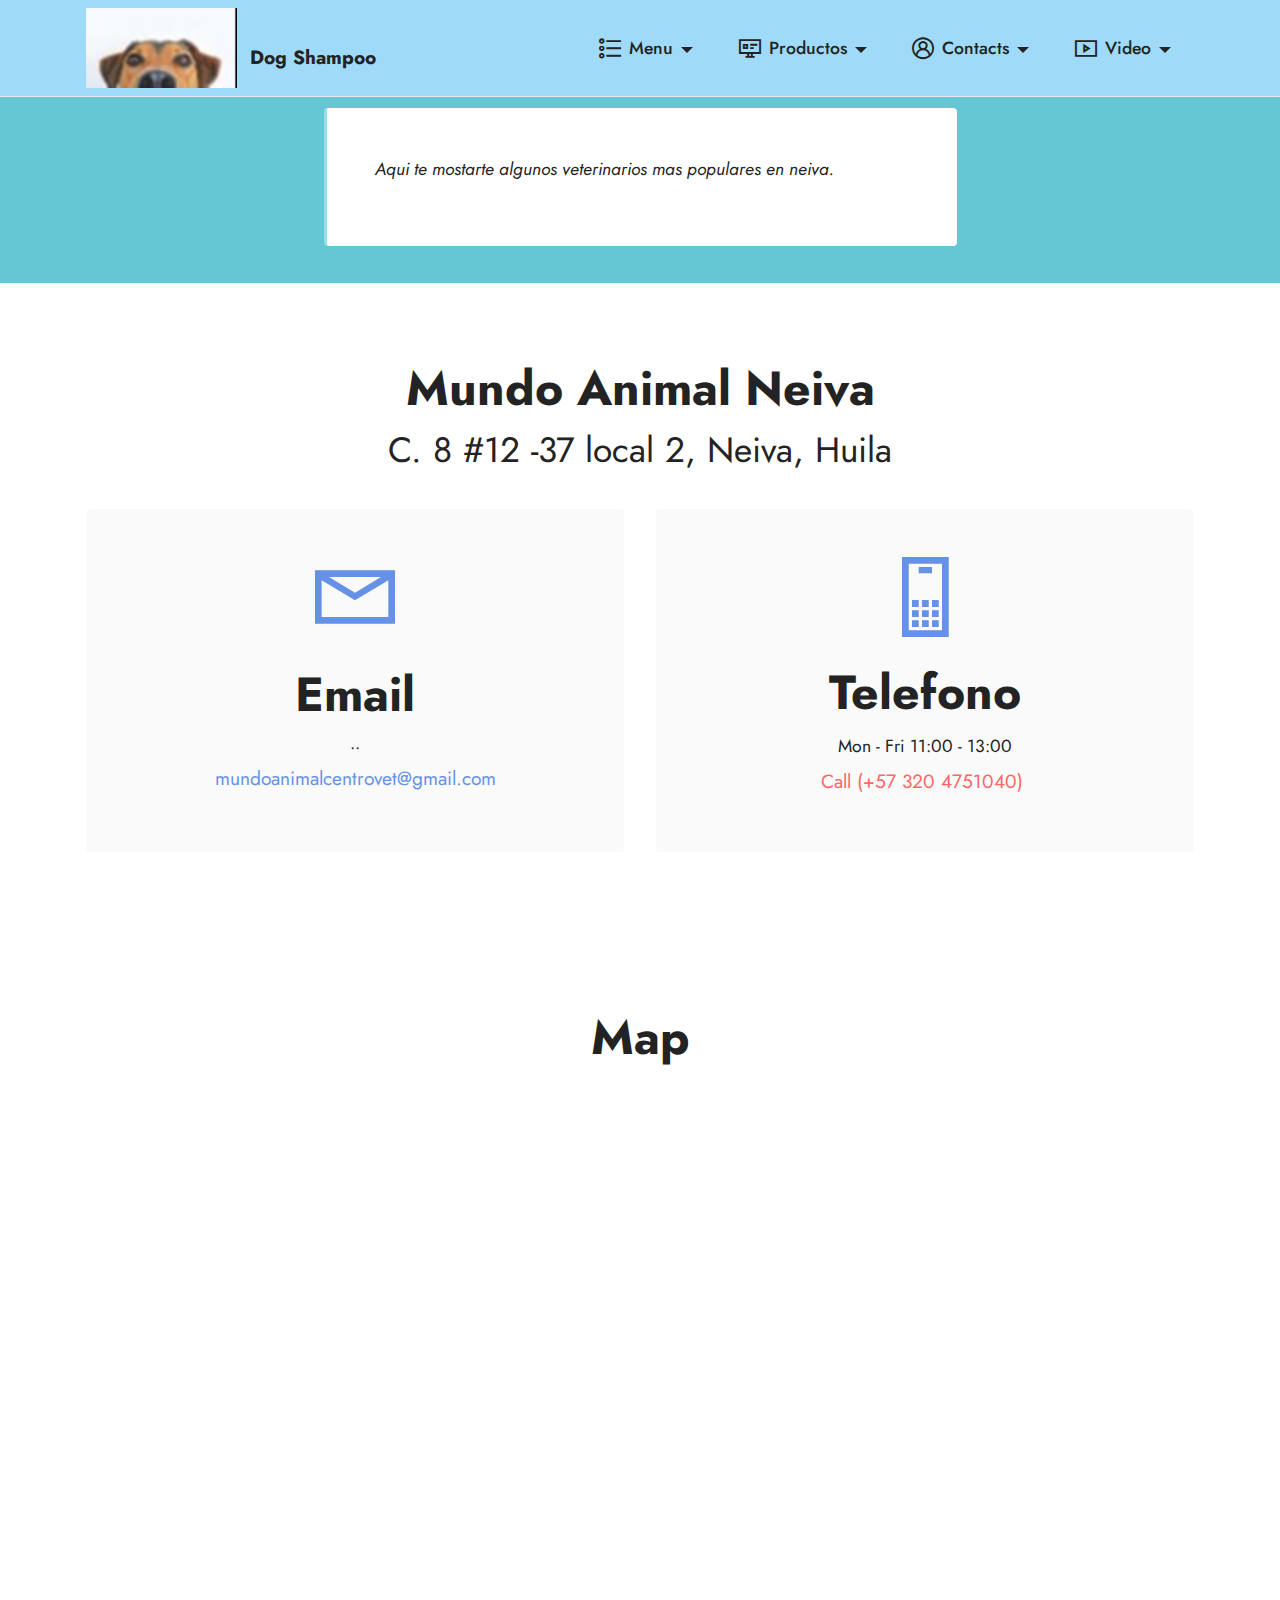
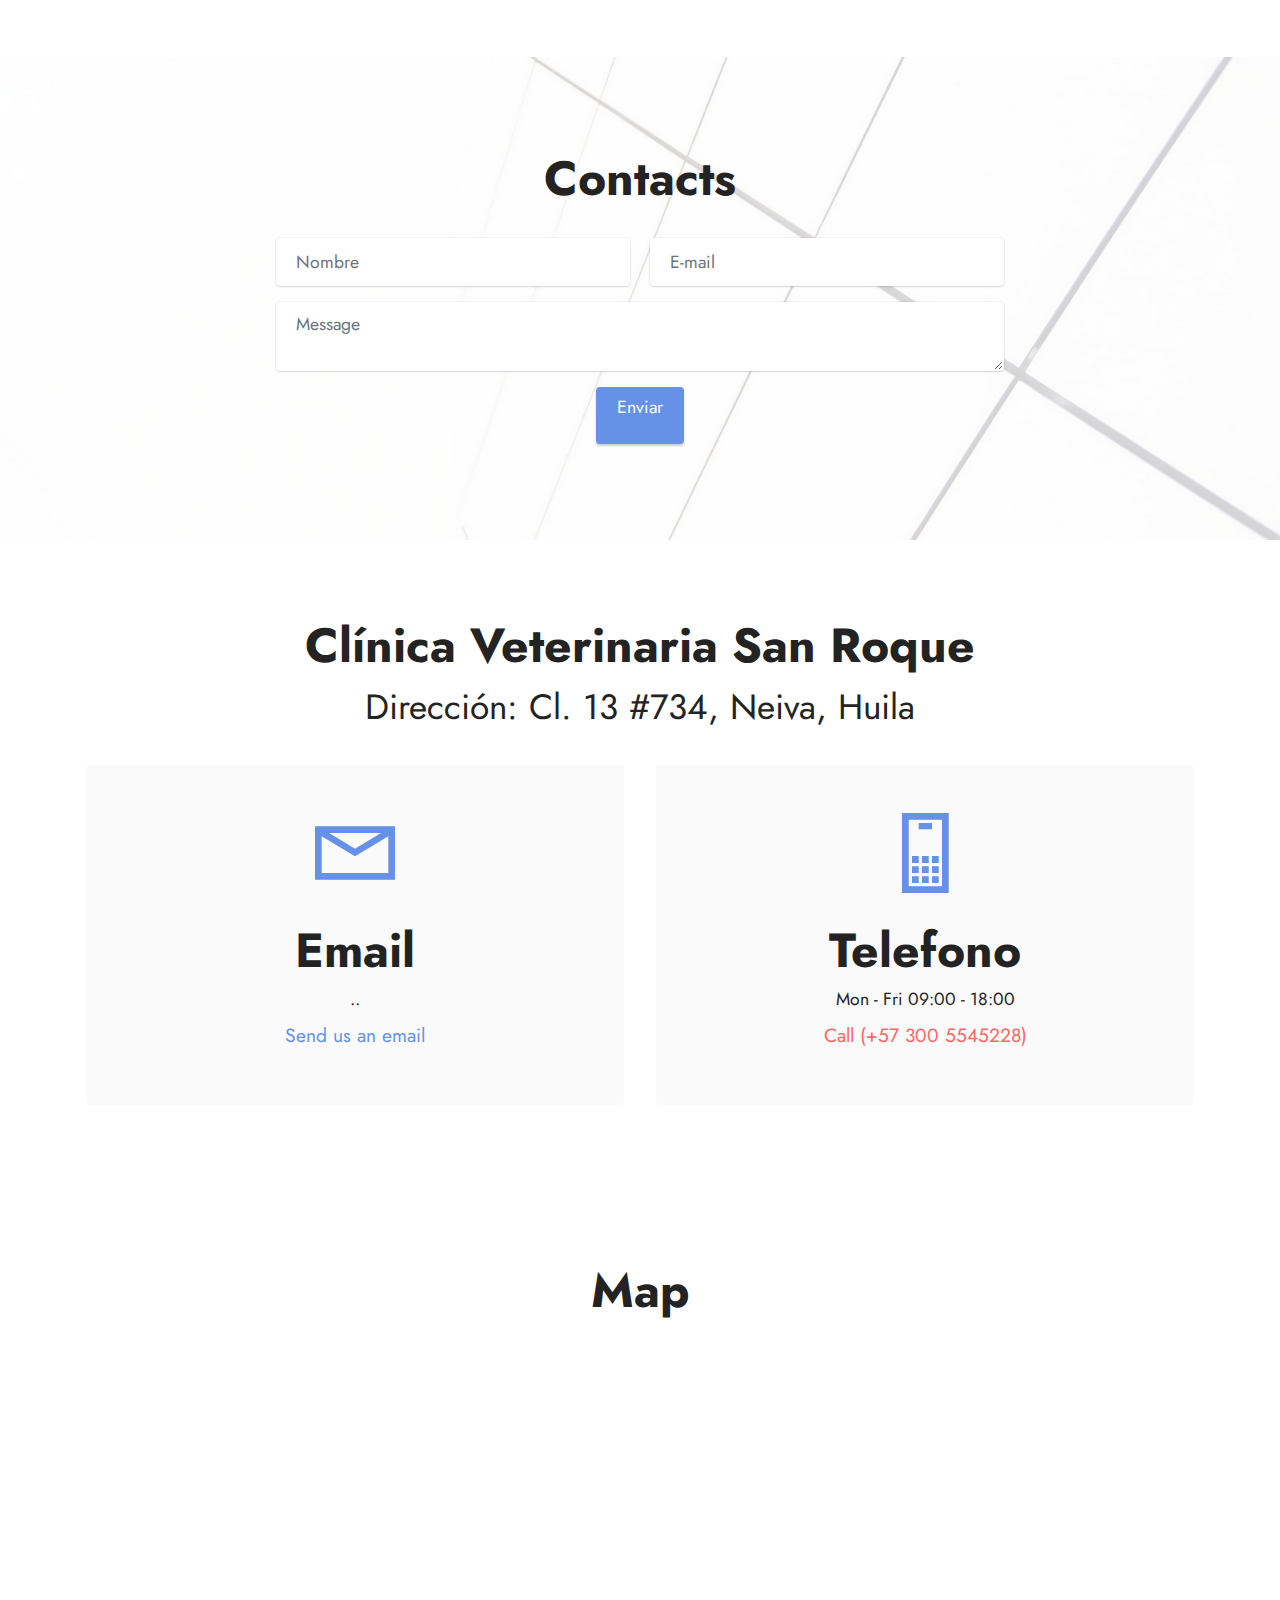
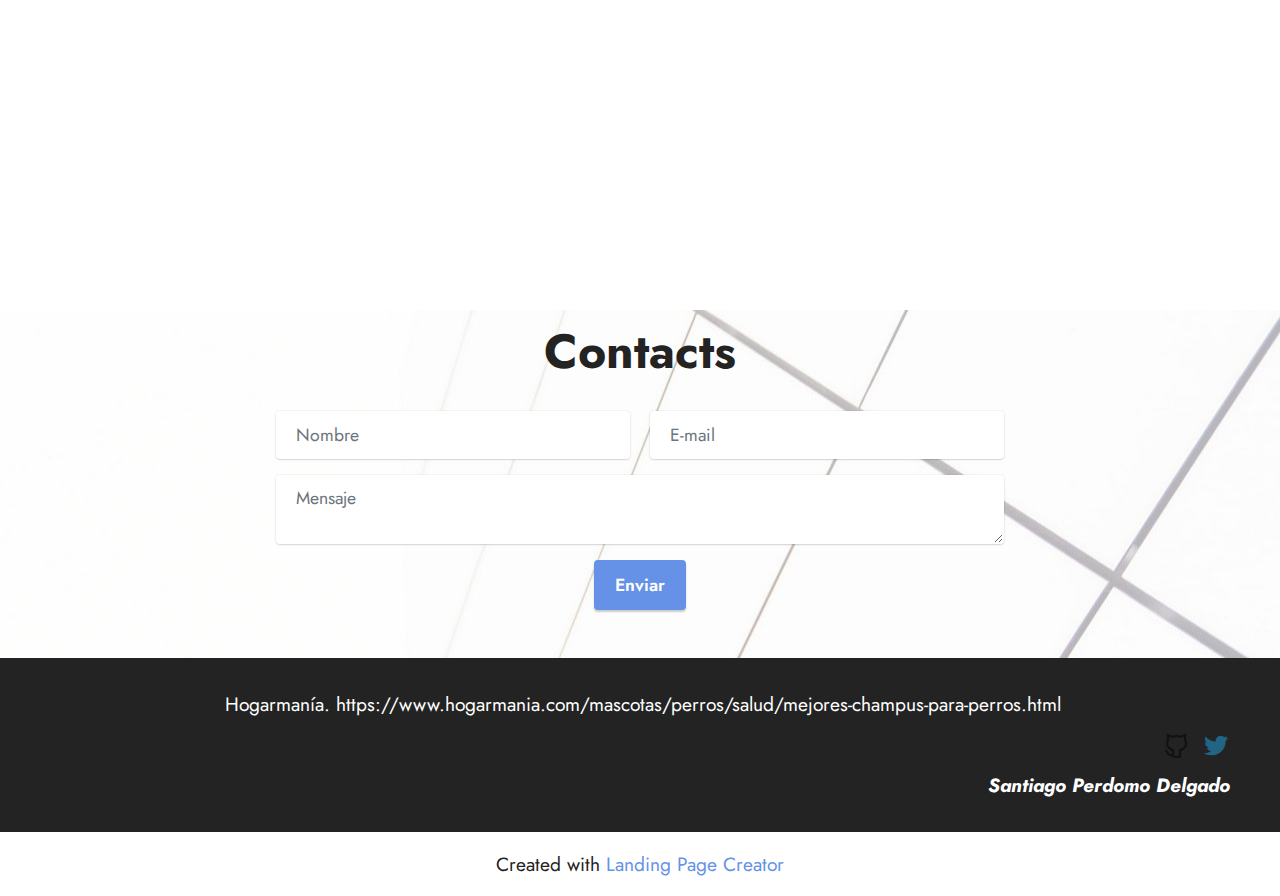
<file: page3.html>
<!DOCTYPE html>
<html  >
<head>
  <!-- Site made with Mobirise Website Builder v5.8.14, https://mobirise.com -->
  <meta charset="UTF-8">
  <meta http-equiv="X-UA-Compatible" content="IE=edge">
  <meta name="generator" content="Mobirise v5.8.14, mobirise.com">
  <meta name="viewport" content="width=device-width, initial-scale=1, minimum-scale=1">
  <link rel="shortcut icon" href="assets/images/60847454-ilustracin-del-vector-del-logotipo-del-perro-en-un-fondo-blanco-128x128.png" type="image/x-icon">
  <meta name="description" content="">
  
  
  <title>Veterinarias</title>
  <link rel="stylesheet" href="assets/web/assets/mobirise-icons2/mobirise2.css">
  <link rel="stylesheet" href="assets/bootstrap/css/bootstrap.min.css">
  <link rel="stylesheet" href="assets/bootstrap/css/bootstrap-grid.min.css">
  <link rel="stylesheet" href="assets/bootstrap/css/bootstrap-reboot.min.css">
  <link rel="stylesheet" href="assets/dropdown/css/style.css">
  <link rel="stylesheet" href="assets/socicon/css/styles.css">
  <link rel="stylesheet" href="assets/theme/css/style.css">
  <link rel="preload" href="https://fonts.googleapis.com/css?family=Jost:100,200,300,400,500,600,700,800,900,100i,200i,300i,400i,500i,600i,700i,800i,900i&display=swap" as="style" onload="this.onload=null;this.rel='stylesheet'">
  <noscript><link rel="stylesheet" href="https://fonts.googleapis.com/css?family=Jost:100,200,300,400,500,600,700,800,900,100i,200i,300i,400i,500i,600i,700i,800i,900i&display=swap"></noscript>
  <link rel="preload" as="style" href="assets/mobirise/css/mbr-additional.css"><link rel="stylesheet" href="assets/mobirise/css/mbr-additional.css" type="text/css">

  
  
  
</head>
<body>
  
  <section data-bs-version="5.1" class="menu cid-s48OLK6784" once="menu" id="menu1-1d">
    
    <nav class="navbar navbar-dropdown navbar-fixed-top navbar-expand-lg">
        <div class="container">
            <div class="navbar-brand">
                <span class="navbar-logo">
                    <a href="https://es.123rf.com/imagenes-de-archivo/logotipo_de_perro.html?page=3">
                        <img src="assets/images/mbr-85x45.jpeg" alt="Mobirise Website Builder" style="height: 5rem;">
                    </a>
                </span>
                <span class="navbar-caption-wrap"><a class="navbar-caption text-black display-7" href="https://mobiri.se"><br>Dog Shampoo</a></span>
            </div>
            <button class="navbar-toggler" type="button" data-toggle="collapse" data-bs-toggle="collapse" data-target="#navbarSupportedContent" data-bs-target="#navbarSupportedContent" aria-controls="navbarNavAltMarkup" aria-expanded="false" aria-label="Toggle navigation">
                <div class="hamburger">
                    <span></span>
                    <span></span>
                    <span></span>
                    <span></span>
                </div>
            </button>
            <div class="collapse navbar-collapse" id="navbarSupportedContent">
                <ul class="navbar-nav nav-dropdown nav-right" data-app-modern-menu="true"><li class="nav-item dropdown"><a class="nav-link link text-black text-primary dropdown-toggle display-4" href="index.html#top" data-toggle="dropdown-submenu" data-bs-toggle="dropdown" data-bs-auto-close="outside" aria-expanded="false"><span class="mobi-mbri mobi-mbri-bulleted-list mbr-iconfont mbr-iconfont-btn"></span>Menu</a><div class="dropdown-menu" aria-labelledby="dropdown-632"><a class="text-black text-primary dropdown-item display-4" href="index.html#content5-14">Inicio</a></div></li><li class="nav-item dropdown"><a class="nav-link link text-black dropdown-toggle display-4" href="page1.html#image2-1a" target="_blank" data-toggle="dropdown-submenu" data-bs-toggle="dropdown" data-bs-auto-close="outside" aria-expanded="false"><span class="mobi-mbri mobi-mbri-sites mbr-iconfont mbr-iconfont-btn"></span>Productos</a><div class="dropdown-menu" aria-labelledby="dropdown-101"><a class="text-black dropdown-item text-primary display-4" href="page2.html#content5-1q" target="_blank">Shampoo</a></div></li><li class="nav-item dropdown"><a class="nav-link link dropdown-toggle text-black display-4" href="page1.html#image2-1a" target="_blank" data-toggle="dropdown-submenu" data-bs-toggle="dropdown" data-bs-auto-close="outside" aria-expanded="false"><span class="mobi-mbri mobi-mbri-user-2 mbr-iconfont mbr-iconfont-btn"></span>Contacts</a><div class="dropdown-menu" aria-labelledby="dropdown-686"><a class="text-black dropdown-item text-primary display-4" href="page3.html#contacts1-1g">Veterinarias</a></div></li><li class="nav-item dropdown"><a class="nav-link link text-black dropdown-toggle display-4" href="page1.html#image2-1a" target="_blank" data-toggle="dropdown-submenu" data-bs-toggle="dropdown" data-bs-auto-close="outside" aria-expanded="false"><span class="mobi-mbri mobi-mbri-video-play mbr-iconfont mbr-iconfont-btn"></span>Video</a><div class="dropdown-menu" aria-labelledby="dropdown-931"><a class="text-black show dropdown-item text-primary display-4" href="page4.html#footer3-23" target="_blank">Podcast</a></div></li></ul>
                
                
            </div>
        </div>
    </nav>

</section>

<section data-bs-version="5.1" class="content7 cid-tKSbo9QGOn" id="content7-1k">
    
    <div class="container">
        <div class="row justify-content-center">
            <div class="col-12 col-md-7">
                <blockquote>
                
                <p class="mbr-text mbr-fonts-style display-4"><em>Aqui te mostarte algunos veterinarios mas populares en neiva.&nbsp;</em></p></blockquote>
            </div>
        </div>
    </div>
</section>

<section data-bs-version="5.1" class="contacts1 cid-tKQOPj84b0" id="contacts1-1g">

    

    
    
    <div class="container">
        <div class="mbr-section-head">
            <h3 class="mbr-section-title mbr-fonts-style align-center mb-0 display-2"><strong>Mundo Animal Neiva</strong></h3>
            <h4 class="mbr-section-subtitle mbr-fonts-style align-center mb-0 mt-2 display-5">C. 8 #12 -37 local 2, Neiva, Huila</h4>
        </div>
        <div class="row justify-content-center mt-4">
            <div class="card col-12 col-lg-6">
                <div class="card-wrapper">
                    <div class="card-box align-center">
                        <div class="image-wrapper">
                            <span class="mbr-iconfont mobi-mbri-letter mobi-mbri"></span>
                        </div>
                        <h4 class="card-title mbr-fonts-style mb-2 display-2">
                            <strong>Email</strong>
                        </h4>
                        <p class="mbr-text mbr-fonts-style mb-2 display-4">..<br></p>
                        <h5 class="link mbr-fonts-style display-7"><a href="mailto:mundoanimalcentrovet@gmail.com" class="text-primary">mundoanimalcentrovet@gmail.com</a></h5>
                    </div>
                </div>
            </div>
            <div class="card col-12 col-lg-6">
                <div class="card-wrapper">
                    <div class="card-box align-center">
                        <div class="image-wrapper">
                            <span class="mbr-iconfont mobi-mbri-mobile mobi-mbri"></span>
                        </div>
                        <h4 class="card-title mbr-fonts-style align-center mb-2 display-2"><p>
                            <strong>Telefono</strong></p></h4>
                        <p class="mbr-text mbr-fonts-style mb-2 display-4">
                            Mon - Fri 11:00 - 13:00</p>
                        <h5 class="link mbr-black mbr-fonts-style display-7">
                            <a href="https://wa.me/12345678910" class="text-secondary">Call (+57 320 4751040)&nbsp;</a></h5>
                    </div>
                </div>
            </div>
        </div>
    </div>
</section>

<section data-bs-version="5.1" class="map1 cid-tKQYEiLVWs" id="map1-1h">
    
    
    
    <div class="container">
        <div class="mbr-section-head mb-4">
            <h3 class="mbr-section-title mbr-fonts-style align-center mb-0 display-2">
                <strong>Map</strong>
            </h3>
            
        </div>
        <div class="google-map"><iframe frameborder="0" style="border:0" src="https://www.google.com/maps/embed?pb=!1m18!1m12!1m3!1d127507.31696581052!2d-75.26465627409607!3d2.9296895148100517!2m3!1f0!2f0!3f0!3m2!1i1024!2i768!4f13.1!3m3!1m2!1s0x8e3b746fbab13ddf%3A0xc109466f53d03928!2sMundo%20Animal%20Neiva!5e0!3m2!1ses-419!2sco!4v1690132002761!5m2!1ses-419!2sco" allowfullscreen=""></iframe></div>
    </div>
</section>

<section data-bs-version="5.1" class="form5 cid-tKSuHt9PB2" id="form5-20">
    
    <div class="mbr-overlay"></div>
    <div class="container">
        <div class="mbr-section-head">
            <h3 class="mbr-section-title mbr-fonts-style align-center mb-0 display-2">
                <strong>Contacts</strong>
            </h3>
            
        </div>
        <div class="row justify-content-center mt-4">
            <div class="col-lg-8 mx-auto mbr-form" data-form-type="formoid">
                <form action="https://mobirise.eu/" method="POST" class="mbr-form form-with-styler" data-form-title="Form Name"><input type="hidden" name="email" data-form-email="true" value="oTfSFvaMMATg9n57h6+Ji4/XUxTYWJAuyqO9Cy52Jr6hKN+N6wnI1QvyhPQWGTZPch1hGbMBTspPmSlzFMaSwiLwTuqUiEG6K5pRPFW5mf9F4a9Pyhq+S6dZ2b0TyJls">
                    <div class="row">
                        <div hidden="hidden" data-form-alert="" class="alert alert-success col-12">Thanks for filling out the form!</div>
                        <div hidden="hidden" data-form-alert-danger="" class="alert alert-danger col-12">
                            Oops...! some problem!
                        </div>
                    </div>
                    <div class="dragArea row">
                        <div class="col-md col-sm-12 form-group mb-3" data-for="name">
                            <input type="text" name="name" placeholder="Nombre" data-form-field="name" class="form-control" value="" id="name-form5-20">
                        </div>
                        <div class="col-md col-sm-12 form-group mb-3" data-for="email">
                            <input type="email" name="email" placeholder="E-mail" data-form-field="email" class="form-control" value="" id="email-form5-20">
                        </div>
                        
                        <div class="col-12 form-group mb-3" data-for="textarea">
                            <textarea name="textarea" placeholder="Message" data-form-field="textarea" class="form-control" id="textarea-form5-20"></textarea>
                        </div>
                        <div class="col-lg-12 col-md-12 col-sm-12 align-center mbr-section-btn"><button type="submit" class="btn btn-primary display-4"><p>Enviar</p></button></div>
                    </div>
                </form>
            </div>
        </div>
    </div>
</section>

<section data-bs-version="5.1" class="contacts1 cid-tKR0y712zT" id="contacts1-1i">

    

    
    
    <div class="container">
        <div class="mbr-section-head">
            <h3 class="mbr-section-title mbr-fonts-style align-center mb-0 display-2"><strong>Clínica Veterinaria San Roque</strong></h3>
            <h4 class="mbr-section-subtitle mbr-fonts-style align-center mb-0 mt-2 display-5">Dirección: Cl. 13 #734, Neiva, Huila</h4>
        </div>
        <div class="row justify-content-center mt-4">
            <div class="card col-12 col-lg-6">
                <div class="card-wrapper">
                    <div class="card-box align-center">
                        <div class="image-wrapper">
                            <span class="mbr-iconfont mobi-mbri-letter mobi-mbri"></span>
                        </div>
                        <h4 class="card-title mbr-fonts-style mb-2 display-2">
                            <strong>Email</strong>
                        </h4>
                        <p class="mbr-text mbr-fonts-style mb-2 display-4">..</p>
                        <h5 class="link mbr-fonts-style display-7"><a href="mailto:sanroqueclinicaveterinaria@gmail.com" class="text-primary">Send us an
                                email</a>
                        </h5>
                    </div>
                </div>
            </div>
            <div class="card col-12 col-lg-6">
                <div class="card-wrapper">
                    <div class="card-box align-center">
                        <div class="image-wrapper">
                            <span class="mbr-iconfont mobi-mbri-mobile mobi-mbri"></span>
                        </div>
                        <h4 class="card-title mbr-fonts-style align-center mb-2 display-2"><strong>Telefono</strong></h4>
                        <p class="mbr-text mbr-fonts-style mb-2 display-4">
                            Mon - Fri 09:00 - 18:00</p>
                        <h5 class="link mbr-black mbr-fonts-style display-7">
                            <a href="https://wa.me/12345678910" class="text-secondary">Call (+57 300 5545228)</a></h5>
                    </div>
                </div>
            </div>
        </div>
    </div>
</section>

<section data-bs-version="5.1" class="map1 cid-tKS97oWpYO" id="map1-1j">
    
    
    
    <div class="container">
        <div class="mbr-section-head mb-4">
            <h3 class="mbr-section-title mbr-fonts-style align-center mb-0 display-2">
                <strong>Map</strong>
            </h3>
            
        </div>
        <div class="google-map"><iframe frameborder="0" style="border:0" src="https://www.google.com/maps/embed?pb=!1m18!1m12!1m3!1d3984.5957599458684!2d-75.2870696!3d2.9319069999999994!2m3!1f0!2f0!3f0!3m2!1i1024!2i768!4f13.1!3m3!1m2!1s0x8e3b74646b73c6fb%3A0x5757365a2c0c9fb8!2sCl%C3%ADnica%20Veterinaria%20San%20Roque!5e0!3m2!1ses-419!2sco!4v1690149114401!5m2!1ses-419!2sco" allowfullscreen=""></iframe></div>
    </div>
</section>

<section data-bs-version="5.1" class="form5 cid-tKSv4uHYhG" id="form5-21">
    
    
    <div class="container">
        <div class="mbr-section-head">
            <h3 class="mbr-section-title mbr-fonts-style align-center mb-0 display-2">
                <strong>Contacts</strong>
            </h3>
            
        </div>
        <div class="row justify-content-center mt-4">
            <div class="col-lg-8 mx-auto mbr-form" data-form-type="formoid">
                <form action="https://mobirise.eu/" method="POST" class="mbr-form form-with-styler" data-form-title="Form Name"><input type="hidden" name="email" data-form-email="true" value="0ZpNUPYtu35M3aBkjqBdrrmJThg7c7B7Mg7w5hy+LUtPaSZcYyjbW/xj4LdVLWuIVyUk2ka5ZlQcgjq9j5xxgFR2hUDbN4ztreSkOBwNgZMnroPsTO/ecaoOD+vfsre3">
                    <div class="row">
                        <div hidden="hidden" data-form-alert="" class="alert alert-success col-12">Thanks for filling out the form!</div>
                        <div hidden="hidden" data-form-alert-danger="" class="alert alert-danger col-12">
                            Oops...! some problem!
                        </div>
                    </div>
                    <div class="dragArea row">
                        <div class="col-md col-sm-12 form-group mb-3" data-for="name">
                            <input type="text" name="name" placeholder="Nombre" data-form-field="name" class="form-control" value="" id="name-form5-21">
                        </div>
                        <div class="col-md col-sm-12 form-group mb-3" data-for="email">
                            <input type="email" name="email" placeholder="E-mail" data-form-field="email" class="form-control" value="" id="email-form5-21">
                        </div>
                        
                        <div class="col-12 form-group mb-3" data-for="textarea">
                            <textarea name="textarea" placeholder="Mensaje" data-form-field="textarea" class="form-control" id="textarea-form5-21"></textarea>
                        </div>
                        <div class="col-lg-12 col-md-12 col-sm-12 align-center mbr-section-btn"><button type="submit" class="btn btn-primary display-4">Enviar</button></div>
                    </div>
                </form>
            </div>
        </div>
    </div>
</section>

<section data-bs-version="5.1" class="footer3 cid-s48P1Icc8J" once="footers" id="footer3-1e">

    

    

    <div class="container-fluid">
        <div class="media-container-row align-center mbr-white">
            <div class="row row-links">
                <ul class="foot-menu">
                    
                    
                    
                    
                    
                <li class="foot-menu-item mbr-fonts-style display-7">&nbsp;Hogarmanía. https://www.hogarmania.com/mascotas/perros/salud/mejores-champus-para-perros.html</li></ul>
            </div>
            <div class="row social-row">
                <div class="social-list align-right pb-2">
                    
                    
                    
                    
                    
                    
                <div class="soc-item">
                        <a href="https://twitter.com/mobirise" target="_blank">
                            <span class="mbr-iconfont mbr-iconfont-social mobi-mbri-github mobi-mbri" style="color: rgb(0, 0, 0); fill: rgb(0, 0, 0);"></span>
                        </a>
                    </div><div class="soc-item">
                        <a href="https://twitter.com/mobirise" target="_blank">
                            <span class="mbr-iconfont mbr-iconfont-social socicon-twitter socicon" style="color: rgb(34, 165, 229); fill: rgb(34, 165, 229);"></span>
                        </a>
                    </div></div>
            </div>
            <div class="row row-copirayt">
                <p class="mbr-text mb-0 mbr-fonts-style mbr-white align-center display-7"><strong><em>
                    Santiago Perdomo Delgado&nbsp;</em></strong></p>
            </div>
        </div>
    </div>
</section><section class="display-7" style="padding: 0;align-items: center;justify-content: center;flex-wrap: wrap;    align-content: center;display: flex;position: relative;height: 4rem;"><a href="https://mobiri.se/" style="flex: 1 1;height: 4rem;position: absolute;width: 100%;z-index: 1;"><img alt="" style="height: 4rem;" src="[data-uri]"></a><p style="margin: 0;text-align: center;" class="display-7">Created with &#8204;</p><a style="z-index:1" href="https://mobirise.com/builder/landing-page-builder.html">Landing Page Creator</a></section><script src="assets/bootstrap/js/bootstrap.bundle.min.js"></script>  <script src="assets/smoothscroll/smooth-scroll.js"></script>  <script src="assets/ytplayer/index.js"></script>  <script src="assets/dropdown/js/navbar-dropdown.js"></script>  <script src="assets/theme/js/script.js"></script>  <script src="assets/formoid/formoid.min.js"></script>  
  
  
</body>
</html>
</file>
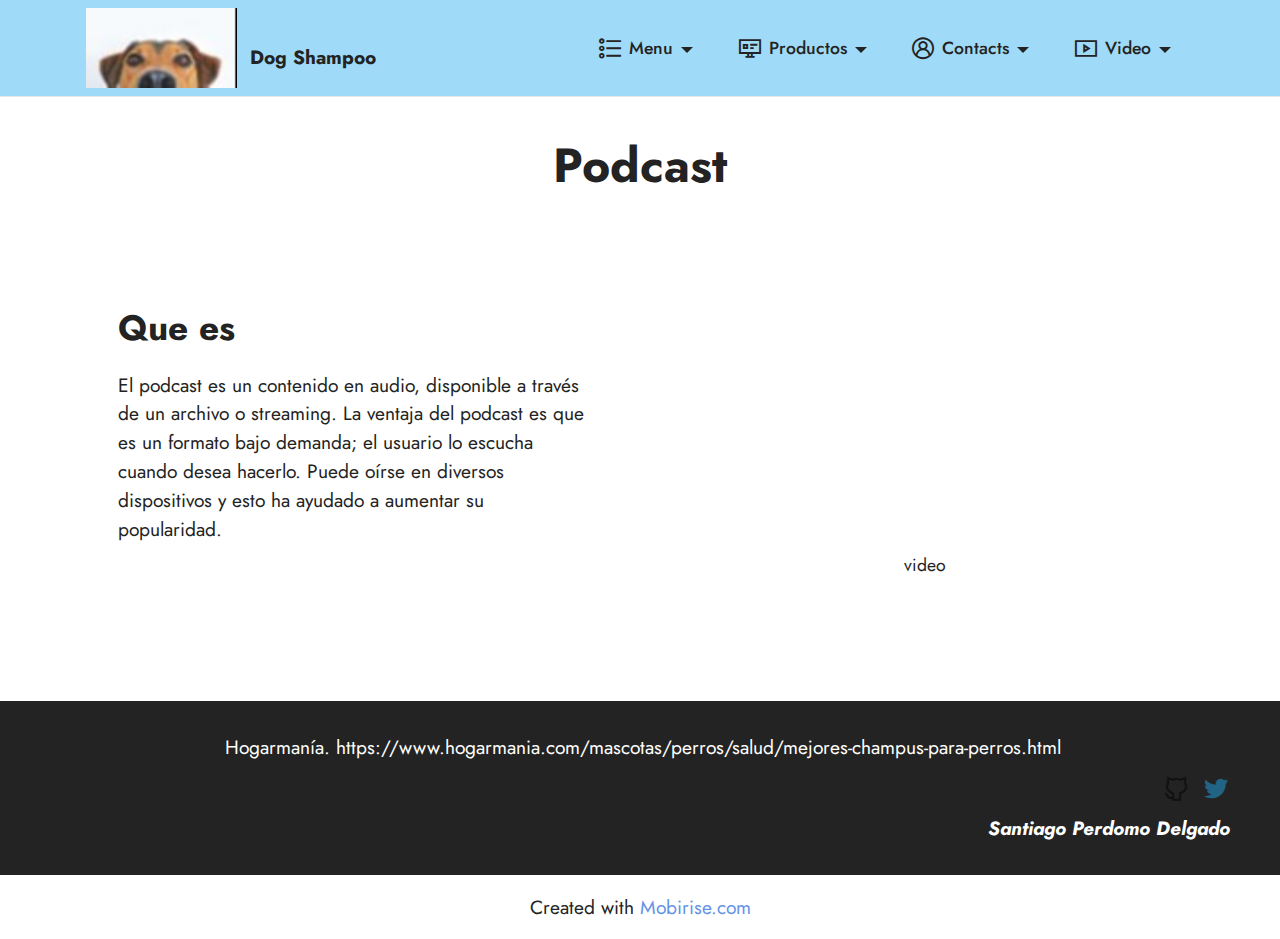
<file: page4.html>
<!DOCTYPE html>
<html  >
<head>
  <!-- Site made with Mobirise Website Builder v5.8.14, https://mobirise.com -->
  <meta charset="UTF-8">
  <meta http-equiv="X-UA-Compatible" content="IE=edge">
  <meta name="generator" content="Mobirise v5.8.14, mobirise.com">
  <meta name="viewport" content="width=device-width, initial-scale=1, minimum-scale=1">
  <link rel="shortcut icon" href="assets/images/60847454-ilustracin-del-vector-del-logotipo-del-perro-en-un-fondo-blanco-128x128.png" type="image/x-icon">
  <meta name="description" content="">
  
  
  <title>Podcast</title>
  <link rel="stylesheet" href="assets/web/assets/mobirise-icons2/mobirise2.css">
  <link rel="stylesheet" href="assets/bootstrap/css/bootstrap.min.css">
  <link rel="stylesheet" href="assets/bootstrap/css/bootstrap-grid.min.css">
  <link rel="stylesheet" href="assets/bootstrap/css/bootstrap-reboot.min.css">
  <link rel="stylesheet" href="assets/dropdown/css/style.css">
  <link rel="stylesheet" href="assets/socicon/css/styles.css">
  <link rel="stylesheet" href="assets/theme/css/style.css">
  <link rel="preload" href="https://fonts.googleapis.com/css?family=Jost:100,200,300,400,500,600,700,800,900,100i,200i,300i,400i,500i,600i,700i,800i,900i&display=swap" as="style" onload="this.onload=null;this.rel='stylesheet'">
  <noscript><link rel="stylesheet" href="https://fonts.googleapis.com/css?family=Jost:100,200,300,400,500,600,700,800,900,100i,200i,300i,400i,500i,600i,700i,800i,900i&display=swap"></noscript>
  <link rel="preload" as="style" href="assets/mobirise/css/mbr-additional.css"><link rel="stylesheet" href="assets/mobirise/css/mbr-additional.css" type="text/css">

  
  
  
</head>
<body>
  
  <section data-bs-version="5.1" class="menu cid-s48OLK6784" once="menu" id="menu1-22">
    
    <nav class="navbar navbar-dropdown navbar-fixed-top navbar-expand-lg">
        <div class="container">
            <div class="navbar-brand">
                <span class="navbar-logo">
                    <a href="https://es.123rf.com/imagenes-de-archivo/logotipo_de_perro.html?page=3">
                        <img src="assets/images/mbr-85x45.jpeg" alt="Mobirise Website Builder" style="height: 5rem;">
                    </a>
                </span>
                <span class="navbar-caption-wrap"><a class="navbar-caption text-black display-7" href="https://mobiri.se"><br>Dog Shampoo</a></span>
            </div>
            <button class="navbar-toggler" type="button" data-toggle="collapse" data-bs-toggle="collapse" data-target="#navbarSupportedContent" data-bs-target="#navbarSupportedContent" aria-controls="navbarNavAltMarkup" aria-expanded="false" aria-label="Toggle navigation">
                <div class="hamburger">
                    <span></span>
                    <span></span>
                    <span></span>
                    <span></span>
                </div>
            </button>
            <div class="collapse navbar-collapse" id="navbarSupportedContent">
                <ul class="navbar-nav nav-dropdown nav-right" data-app-modern-menu="true"><li class="nav-item dropdown"><a class="nav-link link text-black text-primary dropdown-toggle display-4" href="index.html#top" data-toggle="dropdown-submenu" data-bs-toggle="dropdown" data-bs-auto-close="outside" aria-expanded="false"><span class="mobi-mbri mobi-mbri-bulleted-list mbr-iconfont mbr-iconfont-btn"></span>Menu</a><div class="dropdown-menu" aria-labelledby="dropdown-632"><a class="text-black text-primary dropdown-item display-4" href="index.html#content5-14">Inicio</a></div></li><li class="nav-item dropdown"><a class="nav-link link text-black dropdown-toggle display-4" href="page1.html#image2-1a" target="_blank" data-toggle="dropdown-submenu" data-bs-toggle="dropdown" data-bs-auto-close="outside" aria-expanded="false"><span class="mobi-mbri mobi-mbri-sites mbr-iconfont mbr-iconfont-btn"></span>Productos</a><div class="dropdown-menu" aria-labelledby="dropdown-101"><a class="text-black dropdown-item text-primary display-4" href="page2.html#content5-1q" target="_blank">Shampoo</a></div></li><li class="nav-item dropdown"><a class="nav-link link dropdown-toggle text-black display-4" href="page1.html#image2-1a" target="_blank" data-toggle="dropdown-submenu" data-bs-toggle="dropdown" data-bs-auto-close="outside" aria-expanded="false"><span class="mobi-mbri mobi-mbri-user-2 mbr-iconfont mbr-iconfont-btn"></span>Contacts</a><div class="dropdown-menu" aria-labelledby="dropdown-686"><a class="text-black dropdown-item text-primary display-4" href="page3.html#contacts1-1g">Veterinarias</a></div></li><li class="nav-item dropdown"><a class="nav-link link text-black dropdown-toggle display-4" href="page1.html#image2-1a" target="_blank" data-toggle="dropdown-submenu" data-bs-toggle="dropdown" data-bs-auto-close="outside" aria-expanded="false"><span class="mobi-mbri mobi-mbri-video-play mbr-iconfont mbr-iconfont-btn"></span>Video</a><div class="dropdown-menu" aria-labelledby="dropdown-931"><a class="text-black show dropdown-item text-primary display-4" href="page4.html#footer3-23" target="_blank">Podcast</a></div></li></ul>
                
                
            </div>
        </div>
    </nav>

</section>

<section data-bs-version="5.1" class="video5 cid-tKWAIhKPEj" id="video5-24">
    

    
    
    <div class="container">
        <div class="title-wrapper mb-5">
            <h4 class="mbr-section-title mbr-fonts-style mb-0 display-2"><strong>Podcast</strong></h4>
        </div>
        <div class="row align-items-center">
            <div class="col-12 col-lg-6 video-block">
                <div class="video-wrapper"><iframe class="mbr-embedded-video" src="https://www.youtube.com/embed/FbMNXUol9b0?rel=0&amp;amp;mute=1&amp;showinfo=0&amp;autoplay=1&amp;loop=1&amp;playlist=FbMNXUol9b0" width="1280" height="720" frameborder="0" allowfullscreen></iframe></div>
                <p class="mbr-description pt-2 mbr-fonts-style display-4">
                    video<br><br></p>
            </div>
            <div class="col-12 col-lg">
                <div class="text-wrapper">
                    <h3 class="mbr-section-subtitle mbr-fonts-style mb-3 display-5">
                        <strong>Que es&nbsp;</strong></h3>
                    <p class="mbr-text mbr-fonts-style display-7">El podcast es un contenido en audio, disponible a través de un archivo o streaming. La ventaja del podcast es que es un formato bajo demanda; el usuario lo escucha cuando desea hacerlo. Puede oírse en diversos dispositivos y esto ha ayudado a aumentar su popularidad.</p>
                </div>
            </div>
        </div>
    </div>
</section>

<section data-bs-version="5.1" class="footer3 cid-s48P1Icc8J" once="footers" id="footer3-23">

    

    

    <div class="container-fluid">
        <div class="media-container-row align-center mbr-white">
            <div class="row row-links">
                <ul class="foot-menu">
                    
                    
                    
                    
                    
                <li class="foot-menu-item mbr-fonts-style display-7">&nbsp;Hogarmanía. https://www.hogarmania.com/mascotas/perros/salud/mejores-champus-para-perros.html</li></ul>
            </div>
            <div class="row social-row">
                <div class="social-list align-right pb-2">
                    
                    
                    
                    
                    
                    
                <div class="soc-item">
                        <a href="https://twitter.com/mobirise" target="_blank">
                            <span class="mbr-iconfont mbr-iconfont-social mobi-mbri-github mobi-mbri" style="color: rgb(0, 0, 0); fill: rgb(0, 0, 0);"></span>
                        </a>
                    </div><div class="soc-item">
                        <a href="https://twitter.com/mobirise" target="_blank">
                            <span class="mbr-iconfont mbr-iconfont-social socicon-twitter socicon" style="color: rgb(34, 165, 229); fill: rgb(34, 165, 229);"></span>
                        </a>
                    </div></div>
            </div>
            <div class="row row-copirayt">
                <p class="mbr-text mb-0 mbr-fonts-style mbr-white align-center display-7"><strong><em>
                    Santiago Perdomo Delgado&nbsp;</em></strong></p>
            </div>
        </div>
    </div>
</section><section class="display-7" style="padding: 0;align-items: center;justify-content: center;flex-wrap: wrap;    align-content: center;display: flex;position: relative;height: 4rem;"><a href="https://mobiri.se/" style="flex: 1 1;height: 4rem;position: absolute;width: 100%;z-index: 1;"><img alt="" style="height: 4rem;" src="[data-uri]"></a><p style="margin: 0;text-align: center;" class="display-7">Created with &#8204;</p><a style="z-index:1" href="https://mobirise.com">Mobirise.com </a></section><script src="assets/bootstrap/js/bootstrap.bundle.min.js"></script>  <script src="assets/smoothscroll/smooth-scroll.js"></script>  <script src="assets/ytplayer/index.js"></script>  <script src="assets/dropdown/js/navbar-dropdown.js"></script>  <script src="assets/playervimeo/vimeo_player.js"></script>  <script src="assets/theme/js/script.js"></script>  
  
  
</body>
</html>
</file>
<file: assets/web/assets/mobirise-icons2/mobirise2.css>
@font-face {
  font-family: 'Moririse2';
  font-display: swap;
  src:  url('mobirise2.eot?f2bix4');
  src:  url('mobirise2.eot?f2bix4#iefix') format('embedded-opentype'),
    url('mobirise2.ttf?f2bix4') format('truetype'),
    url('mobirise2.woff?f2bix4') format('woff'),
    url('mobirise2.svg?f2bix4#mobirise2') format('svg');
  font-weight: normal;
  font-style: normal;
}

[class^="mobi-"], [class*=" mobi-"] {
  /* use !important to prevent issues with browser extensions that change fonts */
  font-family: 'Moririse2' !important;
  speak: none;
  font-style: normal;
  font-weight: normal;
  font-variant: normal;
  text-transform: none;
  line-height: 1;

  /* Better Font Rendering =========== */
  -webkit-font-smoothing: antialiased;
  -moz-osx-font-smoothing: grayscale;
}

.mobi-mbri-add-submenu:before {
  content: "\e900";
}
.mobi-mbri-alert:before {
  content: "\e901";
}
.mobi-mbri-align-center:before {
  content: "\e902";
}
.mobi-mbri-align-justify:before {
  content: "\e903";
}
.mobi-mbri-align-left:before {
  content: "\e904";
}
.mobi-mbri-align-right:before {
  content: "\e905";
}
.mobi-mbri-android:before {
  content: "\e906";
}
.mobi-mbri-apple:before {
  content: "\e907";
}
.mobi-mbri-arrow-down:before {
  content: "\e908";
}
.mobi-mbri-arrow-next:before {
  content: "\e909";
}
.mobi-mbri-arrow-prev:before {
  content: "\e90a";
}
.mobi-mbri-arrow-up:before {
  content: "\e90b";
}
.mobi-mbri-bold:before {
  content: "\e90c";
}
.mobi-mbri-bookmark:before {
  content: "\e90d";
}
.mobi-mbri-bootstrap:before {
  content: "\e90e";
}
.mobi-mbri-briefcase:before {
  content: "\e90f";
}
.mobi-mbri-browse:before {
  content: "\e910";
}
.mobi-mbri-bulleted-list:before {
  content: "\e911";
}
.mobi-mbri-calendar:before {
  content: "\e912";
}
.mobi-mbri-camera:before {
  content: "\e913";
}
.mobi-mbri-cart-add:before {
  content: "\e914";
}
.mobi-mbri-cart-full:before {
  content: "\e915";
}
.mobi-mbri-cash:before {
  content: "\e916";
}
.mobi-mbri-change-style:before {
  content: "\e917";
}
.mobi-mbri-chat:before {
  content: "\e918";
}
.mobi-mbri-clock:before {
  content: "\e919";
}
.mobi-mbri-close:before {
  content: "\e91a";
}
.mobi-mbri-cloud:before {
  content: "\e91b";
}
.mobi-mbri-code:before {
  content: "\e91c";
}
.mobi-mbri-contact-form:before {
  content: "\e91d";
}
.mobi-mbri-credit-card:before {
  content: "\e91e";
}
.mobi-mbri-cursor-click:before {
  content: "\e91f";
}
.mobi-mbri-cust-feedback:before {
  content: "\e920";
}
.mobi-mbri-database:before {
  content: "\e921";
}
.mobi-mbri-delivery:before {
  content: "\e922";
}
.mobi-mbri-desktop:before {
  content: "\e923";
}
.mobi-mbri-devices:before {
  content: "\e924";
}
.mobi-mbri-down:before {
  content: "\e925";
}
.mobi-mbri-download-2:before {
  content: "\e926";
}
.mobi-mbri-download:before {
  content: "\e927";
}
.mobi-mbri-drag-n-drop-2:before {
  content: "\e928";
}
.mobi-mbri-drag-n-drop:before {
  content: "\e929";
}
.mobi-mbri-edit-2:before {
  content: "\e92a";
}
.mobi-mbri-edit:before {
  content: "\e92b";
}
.mobi-mbri-error:before {
  content: "\e92c";
}
.mobi-mbri-extension:before {
  content: "\e92d";
}
.mobi-mbri-features:before {
  content: "\e92e";
}
.mobi-mbri-file:before {
  content: "\e92f";
}
.mobi-mbri-flag:before {
  content: "\e930";
}
.mobi-mbri-folder:before {
  content: "\e931";
}
.mobi-mbri-gift:before {
  content: "\e932";
}
.mobi-mbri-github:before {
  content: "\e933";
}
.mobi-mbri-globe-2:before {
  content: "\e934";
}
.mobi-mbri-globe:before {
  content: "\e935";
}
.mobi-mbri-growing-chart:before {
  content: "\e936";
}
.mobi-mbri-hearth:before {
  content: "\e937";
}
.mobi-mbri-help:before {
  content: "\e938";
}
.mobi-mbri-home:before {
  content: "\e939";
}
.mobi-mbri-hot-cup:before {
  content: "\e93a";
}
.mobi-mbri-idea:before {
  content: "\e93b";
}
.mobi-mbri-image-gallery:before {
  content: "\e93c";
}
.mobi-mbri-image-slider:before {
  content: "\e93d";
}
.mobi-mbri-info:before {
  content: "\e93e";
}
.mobi-mbri-italic:before {
  content: "\e93f";
}
.mobi-mbri-key:before {
  content: "\e940";
}
.mobi-mbri-laptop:before {
  content: "\e941";
}
.mobi-mbri-layers:before {
  content: "\e942";
}
.mobi-mbri-left-right:before {
  content: "\e943";
}
.mobi-mbri-left:before {
  content: "\e944";
}
.mobi-mbri-letter:before {
  content: "\e945";
}
.mobi-mbri-like:before {
  content: "\e946";
}
.mobi-mbri-link:before {
  content: "\e947";
}
.mobi-mbri-lock:before {
  content: "\e948";
}
.mobi-mbri-login:before {
  content: "\e949";
}
.mobi-mbri-logout:before {
  content: "\e94a";
}
.mobi-mbri-magic-stick:before {
  content: "\e94b";
}
.mobi-mbri-map-pin:before {
  content: "\e94c";
}
.mobi-mbri-menu:before {
  content: "\e94d";
}
.mobi-mbri-mobile-2:before {
  content: "\e94e";
}
.mobi-mbri-mobile-horizontal:before {
  content: "\e94f";
}
.mobi-mbri-mobile:before {
  content: "\e950";
}
.mobi-mbri-mobirise:before {
  content: "\e951";
}
.mobi-mbri-more-horizontal:before {
  content: "\e952";
}
.mobi-mbri-more-vertical:before {
  content: "\e953";
}
.mobi-mbri-music:before {
  content: "\e954";
}
.mobi-mbri-new-file:before {
  content: "\e955";
}
.mobi-mbri-numbered-list:before {
  content: "\e956";
}
.mobi-mbri-opened-folder:before {
  content: "\e957";
}
.mobi-mbri-pages:before {
  content: "\e958";
}
.mobi-mbri-paper-plane:before {
  content: "\e959";
}
.mobi-mbri-paperclip:before {
  content: "\e95a";
}
.mobi-mbri-phone:before {
  content: "\e95b";
}
.mobi-mbri-photo:before {
  content: "\e95c";
}
.mobi-mbri-photos:before {
  content: "\e95d";
}
.mobi-mbri-pin:before {
  content: "\e95e";
}
.mobi-mbri-play:before {
  content: "\e95f";
}
.mobi-mbri-plus:before {
  content: "\e960";
}
.mobi-mbri-preview:before {
  content: "\e961";
}
.mobi-mbri-print:before {
  content: "\e962";
}
.mobi-mbri-protect:before {
  content: "\e963";
}
.mobi-mbri-question:before {
  content: "\e964";
}
.mobi-mbri-quote-left:before {
  content: "\e965";
}
.mobi-mbri-quote-right:before {
  content: "\e966";
}
.mobi-mbri-redo:before {
  content: "\e967";
}
.mobi-mbri-refresh:before {
  content: "\e968";
}
.mobi-mbri-responsive-2:before {
  content: "\e969";
}
.mobi-mbri-responsive:before {
  content: "\e96a";
}
.mobi-mbri-right:before {
  content: "\e96b";
}
.mobi-mbri-rocket:before {
  content: "\e96c";
}
.mobi-mbri-sad-face:before {
  content: "\e96d";
}
.mobi-mbri-sale:before {
  content: "\e96e";
}
.mobi-mbri-save:before {
  content: "\e96f";
}
.mobi-mbri-search:before {
  content: "\e970";
}
.mobi-mbri-setting-2:before {
  content: "\e971";
}
.mobi-mbri-setting-3:before {
  content: "\e972";
}
.mobi-mbri-setting:before {
  content: "\e973";
}
.mobi-mbri-share:before {
  content: "\e974";
}
.mobi-mbri-shopping-bag:before {
  content: "\e975";
}
.mobi-mbri-shopping-basket:before {
  content: "\e976";
}
.mobi-mbri-shopping-cart:before {
  content: "\e977";
}
.mobi-mbri-sites:before {
  content: "\e978";
}
.mobi-mbri-smile-face:before {
  content: "\e979";
}
.mobi-mbri-speed:before {
  content: "\e97a";
}
.mobi-mbri-star:before {
  content: "\e97b";
}
.mobi-mbri-success:before {
  content: "\e97c";
}
.mobi-mbri-sun:before {
  content: "\e97d";
}
.mobi-mbri-sun2:before {
  content: "\e97e";
}
.mobi-mbri-tablet-vertical:before {
  content: "\e97f";
}
.mobi-mbri-tablet:before {
  content: "\e980";
}
.mobi-mbri-target:before {
  content: "\e981";
}
.mobi-mbri-timer:before {
  content: "\e982";
}
.mobi-mbri-to-ftp:before {
  content: "\e983";
}
.mobi-mbri-to-local-drive:before {
  content: "\e984";
}
.mobi-mbri-touch-swipe:before {
  content: "\e985";
}
.mobi-mbri-touch:before {
  content: "\e986";
}
.mobi-mbri-trash:before {
  content: "\e987";
}
.mobi-mbri-underline:before {
  content: "\e988";
}
.mobi-mbri-undo:before {
  content: "\e989";
}
.mobi-mbri-unlink:before {
  content: "\e98a";
}
.mobi-mbri-unlock:before {
  content: "\e98b";
}
.mobi-mbri-up-down:before {
  content: "\e98c";
}
.mobi-mbri-up:before {
  content: "\e98d";
}
.mobi-mbri-update:before {
  content: "\e98e";
}
.mobi-mbri-upload-2:before {
  content: "\e98f";
}
.mobi-mbri-upload:before {
  content: "\e990";
}
.mobi-mbri-user-2:before {
  content: "\e991";
}
.mobi-mbri-user:before {
  content: "\e992";
}
.mobi-mbri-users:before {
  content: "\e993";
}
.mobi-mbri-video-play:before {
  content: "\e994";
}
.mobi-mbri-video:before {
  content: "\e995";
}
.mobi-mbri-watch:before {
  content: "\e996";
}
.mobi-mbri-website-theme-2:before {
  content: "\e997";
}
.mobi-mbri-website-theme:before {
  content: "\e998";
}
.mobi-mbri-wifi:before {
  content: "\e999";
}
.mobi-mbri-windows:before {
  content: "\e99a";
}
.mobi-mbri-zoom-in:before {
  content: "\e99b";
}
.mobi-mbri-zoom-out:before {
  content: "\e99c";
}
</file>
<file: assets/dropdown/css/style.css>
.navbar-dropdown {
  left: 0;
  padding: 0;
  position: absolute;
  right: 0;
  top: 0;
  transition: all 0.45s ease;
  z-index: 1030;
  background: #282828; }
  .navbar-dropdown .navbar-logo {
    margin-right: 0.8rem;
    transition: margin 0.3s ease-in-out;
    vertical-align: middle; }
    .navbar-dropdown .navbar-logo img {
      height: 3.125rem;
      transition: all 0.3s ease-in-out; }
    .navbar-dropdown .navbar-logo.mbr-iconfont {
      font-size: 3.125rem;
      line-height: 3.125rem; }
  .navbar-dropdown .navbar-caption {
    font-weight: 700;
    white-space: normal;
    vertical-align: -4px;
    line-height: 3.125rem !important; }
    .navbar-dropdown .navbar-caption, .navbar-dropdown .navbar-caption:hover {
      color: inherit;
      text-decoration: none; }
  .navbar-dropdown .mbr-iconfont + .navbar-caption {
    vertical-align: -1px; }
  .navbar-dropdown.navbar-fixed-top {
    position: fixed; }
  .navbar-dropdown .navbar-brand span {
    vertical-align: -4px; }
  .navbar-dropdown.bg-color.transparent {
    background: none; }
  .navbar-dropdown.navbar-short .navbar-brand {
    padding: 0.625rem 0; }
    .navbar-dropdown.navbar-short .navbar-brand span {
      vertical-align: -1px; }
  .navbar-dropdown.navbar-short .navbar-caption {
    line-height: 2.375rem !important;
    vertical-align: -2px; }
  .navbar-dropdown.navbar-short .navbar-logo {
    margin-right: 0.5rem; }
    .navbar-dropdown.navbar-short .navbar-logo img {
      height: 2.375rem; }
    .navbar-dropdown.navbar-short .navbar-logo.mbr-iconfont {
      font-size: 2.375rem;
      line-height: 2.375rem; }
  .navbar-dropdown.navbar-short .mbr-table-cell {
    height: 3.625rem; }
  .navbar-dropdown .navbar-close {
    left: 0.6875rem;
    position: fixed;
    top: 0.75rem;
    z-index: 1000; }
  .navbar-dropdown .hamburger-icon {
    content: "";
    display: inline-block;
    vertical-align: middle;
    width: 16px;
    -webkit-box-shadow: 0 -6px 0 1px #282828,0 0 0 1px #282828,0 6px 0 1px #282828;
    -moz-box-shadow: 0 -6px 0 1px #282828,0 0 0 1px #282828,0 6px 0 1px #282828;
    box-shadow: 0 -6px 0 1px #282828,0 0 0 1px #282828,0 6px 0 1px #282828; }

.dropdown-menu .dropdown-toggle[data-toggle="dropdown-submenu"]::after {
  border-bottom: 0.35em solid transparent;
  border-left: 0.35em solid;
  border-right: 0;
  border-top: 0.35em solid transparent;
  margin-left: 0.3rem; }

.dropdown-menu .dropdown-item:focus {
  outline: 0; }

.nav-dropdown {
  font-size: 0.75rem;
  font-weight: 500;
  height: auto !important; }
  .nav-dropdown .nav-btn {
    padding-left: 1rem; }
  .nav-dropdown .link {
    margin: .667em 1.667em;
    font-weight: 500;
    padding: 0;
    transition: color .2s ease-in-out; }
    .nav-dropdown .link.dropdown-toggle {
      margin-right: 2.583em; }
      .nav-dropdown .link.dropdown-toggle::after {
        margin-left: .25rem;
        border-top: 0.35em solid;
        border-right: 0.35em solid transparent;
        border-left: 0.35em solid transparent;
        border-bottom: 0; }
      .nav-dropdown .link.dropdown-toggle[aria-expanded="true"] {
        margin: 0;
        padding: 0.667em 3.263em  0.667em 1.667em; }
  .nav-dropdown .link::after,
  .nav-dropdown .dropdown-item::after {
    color: inherit; }
  .nav-dropdown .btn {
    font-size: 0.75rem;
    font-weight: 700;
    letter-spacing: 0;
    margin-bottom: 0;
    padding-left: 1.25rem;
    padding-right: 1.25rem; }
  .nav-dropdown .dropdown-menu {
    border-radius: 0;
    border: 0;
    left: 0;
    margin: 0;
    padding-bottom: 1.25rem;
    padding-top: 1.25rem;
    position: relative; }
  .nav-dropdown .dropdown-submenu {
    margin-left: 0.125rem;
    top: 0; }
  .nav-dropdown .dropdown-item {
    font-weight: 500;
    line-height: 2;
    padding: 0.3846em 4.615em 0.3846em 1.5385em;
    position: relative;
    transition: color .2s ease-in-out, background-color .2s ease-in-out; }
    .nav-dropdown .dropdown-item::after {
      margin-top: -0.3077em;
      position: absolute;
      right: 1.1538em;
      top: 50%; }
    .nav-dropdown .dropdown-item:focus, .nav-dropdown .dropdown-item:hover {
      background: none; }

@media (max-width: 767px) {
  .nav-dropdown.navbar-toggleable-sm {
    bottom: 0;
    display: none;
    left: 0;
    overflow-x: hidden;
    position: fixed;
    top: 0;
    transform: translateX(-100%);
    -ms-transform: translateX(-100%);
    -webkit-transform: translateX(-100%);
    width: 18.75rem;
    z-index: 999; } }
.nav-dropdown.navbar-toggleable-xl {
  bottom: 0;
  display: none;
  left: 0;
  overflow-x: hidden;
  position: fixed;
  top: 0;
  transform: translateX(-100%);
  -ms-transform: translateX(-100%);
  -webkit-transform: translateX(-100%);
  width: 18.75rem;
  z-index: 999; }

.nav-dropdown-sm {
  display: block !important;
  overflow-x: hidden;
  overflow: auto;
  padding-top: 3.875rem; }
  .nav-dropdown-sm::after {
    content: "";
    display: block;
    height: 3rem;
    width: 100%; }
  .nav-dropdown-sm.collapse.in ~ .navbar-close {
    display: block !important; }
  .nav-dropdown-sm.collapsing, .nav-dropdown-sm.collapse.in {
    transform: translateX(0);
    -ms-transform: translateX(0);
    -webkit-transform: translateX(0);
    transition: all 0.25s ease-out;
    -webkit-transition: all 0.25s ease-out;
    background: #282828; }
  .nav-dropdown-sm.collapsing[aria-expanded="false"] {
    transform: translateX(-100%);
    -ms-transform: translateX(-100%);
    -webkit-transform: translateX(-100%); }
  .nav-dropdown-sm .nav-item {
    display: block;
    margin-left: 0 !important;
    padding-left: 0; }
  .nav-dropdown-sm .link,
  .nav-dropdown-sm .dropdown-item {
    border-top: 1px dotted rgba(255, 255, 255, 0.1);
    font-size: 0.8125rem;
    line-height: 1.6;
    margin: 0 !important;
    padding: 0.875rem 2.4rem 0.875rem 1.5625rem !important;
    position: relative;
    white-space: normal; }
    .nav-dropdown-sm .link:focus, .nav-dropdown-sm .link:hover,
    .nav-dropdown-sm .dropdown-item:focus,
    .nav-dropdown-sm .dropdown-item:hover {
      background: rgba(0, 0, 0, 0.2) !important;
      color: #c0a375; }
  .nav-dropdown-sm .nav-btn {
    position: relative;
    padding: 1.5625rem 1.5625rem 0 1.5625rem; }
    .nav-dropdown-sm .nav-btn::before {
      border-top: 1px dotted rgba(255, 255, 255, 0.1);
      content: "";
      left: 0;
      position: absolute;
      top: 0;
      width: 100%; }
    .nav-dropdown-sm .nav-btn + .nav-btn {
      padding-top: 0.625rem; }
      .nav-dropdown-sm .nav-btn + .nav-btn::before {
        display: none; }
  .nav-dropdown-sm .btn {
    padding: 0.625rem 0; }
  .nav-dropdown-sm .dropdown-toggle[data-toggle="dropdown-submenu"]::after {
    margin-left: .25rem;
    border-top: 0.35em solid;
    border-right: 0.35em solid transparent;
    border-left: 0.35em solid transparent;
    border-bottom: 0; }
  .nav-dropdown-sm .dropdown-toggle[data-toggle="dropdown-submenu"][aria-expanded="true"]::after {
    border-top: 0;
    border-right: 0.35em solid transparent;
    border-left: 0.35em solid transparent;
    border-bottom: 0.35em solid; }
  .nav-dropdown-sm .dropdown-menu {
    margin: 0;
    padding: 0;
    position: relative;
    top: 0;
    left: 0;
    width: 100%;
    border: 0;
    float: none;
    border-radius: 0;
    background: none; }
  .nav-dropdown-sm .dropdown-submenu {
    left: 100%;
    margin-left: 0.125rem;
    margin-top: -1.25rem;
    top: 0; }

.navbar-toggleable-sm .nav-dropdown .dropdown-menu {
  position: absolute; }

.navbar-toggleable-sm .nav-dropdown .dropdown-submenu {
  left: 100%;
  margin-left: 0.125rem;
  margin-top: -1.25rem;
  top: 0; }

.navbar-toggleable-sm.opened .nav-dropdown .dropdown-menu {
  position: relative; }

.navbar-toggleable-sm.opened .nav-dropdown .dropdown-submenu {
  left: 0;
  margin-left: 00rem;
  margin-top: 0rem;
  top: 0; }

.is-builder .nav-dropdown.collapsing {
  transition: none !important; }
</file>
<file: assets/socicon/css/styles.css>
@charset "UTF-8";

@font-face {
  font-family: 'Socicon';
  src:  url('../fonts/socicon.eot');
  src:  url('../fonts/socicon.eot?#iefix') format('embedded-opentype'),
    url('../fonts/socicon.woff2') format('woff2'),
    url('../fonts/socicon.ttf') format('truetype'),
    url('../fonts/socicon.woff') format('woff'),
    url('../fonts/socicon.svg#socicon') format('svg');
  font-weight: normal;
  font-style: normal;
  font-display: swap;
}

[data-icon]:before {
  font-family: "socicon" !important;
  content: attr(data-icon);
  font-style: normal !important;
  font-weight: normal !important;
  font-variant: normal !important;
  text-transform: none !important;
  speak: none;
  line-height: 1;
  -webkit-font-smoothing: antialiased;
  -moz-osx-font-smoothing: grayscale;
}

[class^="socicon-"], [class*=" socicon-"] {
  /* use !important to prevent issues with browser extensions that change fonts */
  font-family: 'Socicon' !important;
  speak: none;
  font-style: normal;
  font-weight: normal;
  font-variant: normal;
  text-transform: none;
  line-height: 1;

  /* Better Font Rendering =========== */
  -webkit-font-smoothing: antialiased;
  -moz-osx-font-smoothing: grayscale;
}

.socicon-eitaa:before {
  content: "\e97c";
}
.socicon-soroush:before {
  content: "\e97d";
}
.socicon-bale:before {
  content: "\e97e";
}
.socicon-zazzle:before {
  content: "\e97b";
}
.socicon-society6:before {
  content: "\e97a";
}
.socicon-redbubble:before {
  content: "\e979";
}
.socicon-avvo:before {
  content: "\e978";
}
.socicon-stitcher:before {
  content: "\e977";
}
.socicon-googlehangouts:before {
  content: "\e974";
}
.socicon-dlive:before {
  content: "\e975";
}
.socicon-vsco:before {
  content: "\e976";
}
.socicon-flipboard:before {
  content: "\e973";
}
.socicon-ubuntu:before {
  content: "\e958";
}
.socicon-artstation:before {
  content: "\e959";
}
.socicon-invision:before {
  content: "\e95a";
}
.socicon-torial:before {
  content: "\e95b";
}
.socicon-collectorz:before {
  content: "\e95c";
}
.socicon-seenthis:before {
  content: "\e95d";
}
.socicon-googleplaymusic:before {
  content: "\e95e";
}
.socicon-debian:before {
  content: "\e95f";
}
.socicon-filmfreeway:before {
  content: "\e960";
}
.socicon-gnome:before {
  content: "\e961";
}
.socicon-itchio:before {
  content: "\e962";
}
.socicon-jamendo:before {
  content: "\e963";
}
.socicon-mix:before {
  content: "\e964";
}
.socicon-sharepoint:before {
  content: "\e965";
}
.socicon-tinder:before {
  content: "\e966";
}
.socicon-windguru:before {
  content: "\e967";
}
.socicon-cdbaby:before {
  content: "\e968";
}
.socicon-elementaryos:before {
  content: "\e969";
}
.socicon-stage32:before {
  content: "\e96a";
}
.socicon-tiktok:before {
  content: "\e96b";
}
.socicon-gitter:before {
  content: "\e96c";
}
.socicon-letterboxd:before {
  content: "\e96d";
}
.socicon-threema:before {
  content: "\e96e";
}
.socicon-splice:before {
  content: "\e96f";
}
.socicon-metapop:before {
  content: "\e970";
}
.socicon-naver:before {
  content: "\e971";
}
.socicon-remote:before {
  content: "\e972";
}
.socicon-internet:before {
  content: "\e957";
}
.socicon-moddb:before {
  content: "\e94b";
}
.socicon-indiedb:before {
  content: "\e94c";
}
.socicon-traxsource:before {
  content: "\e94d";
}
.socicon-gamefor:before {
  content: "\e94e";
}
.socicon-pixiv:before {
  content: "\e94f";
}
.socicon-myanimelist:before {
  content: "\e950";
}
.socicon-blackberry:before {
  content: "\e951";
}
.socicon-wickr:before {
  content: "\e952";
}
.socicon-spip:before {
  content: "\e953";
}
.socicon-napster:before {
  content: "\e954";
}
.socicon-beatport:before {
  content: "\e955";
}
.socicon-hackerone:before {
  content: "\e956";
}
.socicon-hackernews:before {
  content: "\e946";
}
.socicon-smashwords:before {
  content: "\e947";
}
.socicon-kobo:before {
  content: "\e948";
}
.socicon-bookbub:before {
  content: "\e949";
}
.socicon-mailru:before {
  content: "\e94a";
}
.socicon-gitlab:before {
  content: "\e945";
}
.socicon-instructables:before {
  content: "\e944";
}
.socicon-portfolio:before {
  content: "\e943";
}
.socicon-codered:before {
  content: "\e940";
}
.socicon-origin:before {
  content: "\e941";
}
.socicon-nextdoor:before {
  content: "\e942";
}
.socicon-udemy:before {
  content: "\e93f";
}
.socicon-livemaster:before {
  content: "\e93e";
}
.socicon-crunchbase:before {
  content: "\e93b";
}
.socicon-homefy:before {
  content: "\e93c";
}
.socicon-calendly:before {
  content: "\e93d";
}
.socicon-realtor:before {
  content: "\e90f";
}
.socicon-tidal:before {
  content: "\e910";
}
.socicon-qobuz:before {
  content: "\e911";
}
.socicon-natgeo:before {
  content: "\e912";
}
.socicon-mastodon:before {
  content: "\e913";
}
.socicon-unsplash:before {
  content: "\e914";
}
.socicon-homeadvisor:before {
  content: "\e915";
}
.socicon-angieslist:before {
  content: "\e916";
}
.socicon-codepen:before {
  content: "\e917";
}
.socicon-slack:before {
  content: "\e918";
}
.socicon-openaigym:before {
  content: "\e919";
}
.socicon-logmein:before {
  content: "\e91a";
}
.socicon-fiverr:before {
  content: "\e91b";
}
.socicon-gotomeeting:before {
  content: "\e91c";
}
.socicon-aliexpress:before {
  content: "\e91d";
}
.socicon-guru:before {
  content: "\e91e";
}
.socicon-appstore:before {
  content: "\e91f";
}
.socicon-homes:before {
  content: "\e920";
}
.socicon-zoom:before {
  content: "\e921";
}
.socicon-alibaba:before {
  content: "\e922";
}
.socicon-craigslist:before {
  content: "\e923";
}
.socicon-wix:before {
  content: "\e924";
}
.socicon-redfin:before {
  content: "\e925";
}
.socicon-googlecalendar:before {
  content: "\e926";
}
.socicon-shopify:before {
  content: "\e927";
}
.socicon-freelancer:before {
  content: "\e928";
}
.socicon-seedrs:before {
  content: "\e929";
}
.socicon-bing:before {
  content: "\e92a";
}
.socicon-doodle:before {
  content: "\e92b";
}
.socicon-bonanza:before {
  content: "\e92c";
}
.socicon-squarespace:before {
  content: "\e92d";
}
.socicon-toptal:before {
  content: "\e92e";
}
.socicon-gust:before {
  content: "\e92f";
}
.socicon-ask:before {
  content: "\e930";
}
.socicon-trulia:before {
  content: "\e931";
}
.socicon-loomly:before {
  content: "\e932";
}
.socicon-ghost:before {
  content: "\e933";
}
.socicon-upwork:before {
  content: "\e934";
}
.socicon-fundable:before {
  content: "\e935";
}
.socicon-booking:before {
  content: "\e936";
}
.socicon-googlemaps:before {
  content: "\e937";
}
.socicon-zillow:before {
  content: "\e938";
}
.socicon-niconico:before {
  content: "\e939";
}
.socicon-toneden:before {
  content: "\e93a";
}
.socicon-augment:before {
  content: "\e908";
}
.socicon-bitbucket:before {
  content: "\e909";
}
.socicon-fyuse:before {
  content: "\e90a";
}
.socicon-yt-gaming:before {
  content: "\e90b";
}
.socicon-sketchfab:before {
  content: "\e90c";
}
.socicon-mobcrush:before {
  content: "\e90d";
}
.socicon-microsoft:before {
  content: "\e90e";
}
.socicon-pandora:before {
  content: "\e907";
}
.socicon-messenger:before {
  content: "\e906";
}
.socicon-gamewisp:before {
  content: "\e905";
}
.socicon-bloglovin:before {
  content: "\e904";
}
.socicon-tunein:before {
  content: "\e903";
}
.socicon-gamejolt:before {
  content: "\e901";
}
.socicon-trello:before {
  content: "\e902";
}
.socicon-spreadshirt:before {
  content: "\e900";
}
.socicon-500px:before {
  content: "\e000";
}
.socicon-8tracks:before {
  content: "\e001";
}
.socicon-airbnb:before {
  content: "\e002";
}
.socicon-alliance:before {
  content: "\e003";
}
.socicon-amazon:before {
  content: "\e004";
}
.socicon-amplement:before {
  content: "\e005";
}
.socicon-android:before {
  content: "\e006";
}
.socicon-angellist:before {
  content: "\e007";
}
.socicon-apple:before {
  content: "\e008";
}
.socicon-appnet:before {
  content: "\e009";
}
.socicon-baidu:before {
  content: "\e00a";
}
.socicon-bandcamp:before {
  content: "\e00b";
}
.socicon-battlenet:before {
  content: "\e00c";
}
.socicon-mixer:before {
  content: "\e00d";
}
.socicon-bebee:before {
  content: "\e00e";
}
.socicon-bebo:before {
  content: "\e00f";
}
.socicon-behance:before {
  content: "\e010";
}
.socicon-blizzard:before {
  content: "\e011";
}
.socicon-blogger:before {
  content: "\e012";
}
.socicon-buffer:before {
  content: "\e013";
}
.socicon-chrome:before {
  content: "\e014";
}
.socicon-coderwall:before {
  content: "\e015";
}
.socicon-curse:before {
  content: "\e016";
}
.socicon-dailymotion:before {
  content: "\e017";
}
.socicon-deezer:before {
  content: "\e018";
}
.socicon-delicious:before {
  content: "\e019";
}
.socicon-deviantart:before {
  content: "\e01a";
}
.socicon-diablo:before {
  content: "\e01b";
}
.socicon-digg:before {
  content: "\e01c";
}
.socicon-discord:before {
  content: "\e01d";
}
.socicon-disqus:before {
  content: "\e01e";
}
.socicon-douban:before {
  content: "\e01f";
}
.socicon-draugiem:before {
  content: "\e020";
}
.socicon-dribbble:before {
  content: "\e021";
}
.socicon-drupal:before {
  content: "\e022";
}
.socicon-ebay:before {
  content: "\e023";
}
.socicon-ello:before {
  content: "\e024";
}
.socicon-endomodo:before {
  content: "\e025";
}
.socicon-envato:before {
  content: "\e026";
}
.socicon-etsy:before {
  content: "\e027";
}
.socicon-facebook:before {
  content: "\e028";
}
.socicon-feedburner:before {
  content: "\e029";
}
.socicon-filmweb:before {
  content: "\e02a";
}
.socicon-firefox:before {
  content: "\e02b";
}
.socicon-flattr:before {
  content: "\e02c";
}
.socicon-flickr:before {
  content: "\e02d";
}
.socicon-formulr:before {
  content: "\e02e";
}
.socicon-forrst:before {
  content: "\e02f";
}
.socicon-foursquare:before {
  content: "\e030";
}
.socicon-friendfeed:before {
  content: "\e031";
}
.socicon-github:before {
  content: "\e032";
}
.socicon-goodreads:before {
  content: "\e033";
}
.socicon-google:before {
  content: "\e034";
}
.socicon-googlescholar:before {
  content: "\e035";
}
.socicon-googlegroups:before {
  content: "\e036";
}
.socicon-googlephotos:before {
  content: "\e037";
}
.socicon-googleplus:before {
  content: "\e038";
}
.socicon-grooveshark:before {
  content: "\e039";
}
.socicon-hackerrank:before {
  content: "\e03a";
}
.socicon-hearthstone:before {
  content: "\e03b";
}
.socicon-hellocoton:before {
  content: "\e03c";
}
.socicon-heroes:before {
  content: "\e03d";
}
.socicon-smashcast:before {
  content: "\e03e";
}
.socicon-horde:before {
  content: "\e03f";
}
.socicon-houzz:before {
  content: "\e040";
}
.socicon-icq:before {
  content: "\e041";
}
.socicon-identica:before {
  content: "\e042";
}
.socicon-imdb:before {
  content: "\e043";
}
.socicon-instagram:before {
  content: "\e044";
}
.socicon-issuu:before {
  content: "\e045";
}
.socicon-istock:before {
  content: "\e046";
}
.socicon-itunes:before {
  content: "\e047";
}
.socicon-keybase:before {
  content: "\e048";
}
.socicon-lanyrd:before {
  content: "\e049";
}
.socicon-lastfm:before {
  content: "\e04a";
}
.socicon-line:before {
  content: "\e04b";
}
.socicon-linkedin:before {
  content: "\e04c";
}
.socicon-livejournal:before {
  content: "\e04d";
}
.socicon-lyft:before {
  content: "\e04e";
}
.socicon-macos:before {
  content: "\e04f";
}
.socicon-mail:before {
  content: "\e050";
}
.socicon-medium:before {
  content: "\e051";
}
.socicon-meetup:before {
  content: "\e052";
}
.socicon-mixcloud:before {
  content: "\e053";
}
.socicon-modelmayhem:before {
  content: "\e054";
}
.socicon-mumble:before {
  content: "\e055";
}
.socicon-myspace:before {
  content: "\e056";
}
.socicon-newsvine:before {
  content: "\e057";
}
.socicon-nintendo:before {
  content: "\e058";
}
.socicon-npm:before {
  content: "\e059";
}
.socicon-odnoklassniki:before {
  content: "\e05a";
}
.socicon-openid:before {
  content: "\e05b";
}
.socicon-opera:before {
  content: "\e05c";
}
.socicon-outlook:before {
  content: "\e05d";
}
.socicon-overwatch:before {
  content: "\e05e";
}
.socicon-patreon:before {
  content: "\e05f";
}
.socicon-paypal:before {
  content: "\e060";
}
.socicon-periscope:before {
  content: "\e061";
}
.socicon-persona:before {
  content: "\e062";
}
.socicon-pinterest:before {
  content: "\e063";
}
.socicon-play:before {
  content: "\e064";
}
.socicon-player:before {
  content: "\e065";
}
.socicon-playstation:before {
  content: "\e066";
}
.socicon-pocket:before {
  content: "\e067";
}
.socicon-qq:before {
  content: "\e068";
}
.socicon-quora:before {
  content: "\e069";
}
.socicon-raidcall:before {
  content: "\e06a";
}
.socicon-ravelry:before {
  content: "\e06b";
}
.socicon-reddit:before {
  content: "\e06c";
}
.socicon-renren:before {
  content: "\e06d";
}
.socicon-researchgate:before {
  content: "\e06e";
}
.socicon-residentadvisor:before {
  content: "\e06f";
}
.socicon-reverbnation:before {
  content: "\e070";
}
.socicon-rss:before {
  content: "\e071";
}
.socicon-sharethis:before {
  content: "\e072";
}
.socicon-skype:before {
  content: "\e073";
}
.socicon-slideshare:before {
  content: "\e074";
}
.socicon-smugmug:before {
  content: "\e075";
}
.socicon-snapchat:before {
  content: "\e076";
}
.socicon-songkick:before {
  content: "\e077";
}
.socicon-soundcloud:before {
  content: "\e078";
}
.socicon-spotify:before {
  content: "\e079";
}
.socicon-stackexchange:before {
  content: "\e07a";
}
.socicon-stackoverflow:before {
  content: "\e07b";
}
.socicon-starcraft:before {
  content: "\e07c";
}
.socicon-stayfriends:before {
  content: "\e07d";
}
.socicon-steam:before {
  content: "\e07e";
}
.socicon-storehouse:before {
  content: "\e07f";
}
.socicon-strava:before {
  content: "\e080";
}
.socicon-streamjar:before {
  content: "\e081";
}
.socicon-stumbleupon:before {
  content: "\e082";
}
.socicon-swarm:before {
  content: "\e083";
}
.socicon-teamspeak:before {
  content: "\e084";
}
.socicon-teamviewer:before {
  content: "\e085";
}
.socicon-technorati:before {
  content: "\e086";
}
.socicon-telegram:before {
  content: "\e087";
}
.socicon-tripadvisor:before {
  content: "\e088";
}
.socicon-tripit:before {
  content: "\e089";
}
.socicon-triplej:before {
  content: "\e08a";
}
.socicon-tumblr:before {
  content: "\e08b";
}
.socicon-twitch:before {
  content: "\e08c";
}
.socicon-twitter:before {
  content: "\e08d";
}
.socicon-uber:before {
  content: "\e08e";
}
.socicon-ventrilo:before {
  content: "\e08f";
}
.socicon-viadeo:before {
  content: "\e090";
}
.socicon-viber:before {
  content: "\e091";
}
.socicon-viewbug:before {
  content: "\e092";
}
.socicon-vimeo:before {
  content: "\e093";
}
.socicon-vine:before {
  content: "\e094";
}
.socicon-vkontakte:before {
  content: "\e095";
}
.socicon-warcraft:before {
  content: "\e096";
}
.socicon-wechat:before {
  content: "\e097";
}
.socicon-weibo:before {
  content: "\e098";
}
.socicon-whatsapp:before {
  content: "\e099";
}
.socicon-wikipedia:before {
  content: "\e09a";
}
.socicon-windows:before {
  content: "\e09b";
}
.socicon-wordpress:before {
  content: "\e09c";
}
.socicon-wykop:before {
  content: "\e09d";
}
.socicon-xbox:before {
  content: "\e09e";
}
.socicon-xing:before {
  content: "\e09f";
}
.socicon-yahoo:before {
  content: "\e0a0";
}
.socicon-yammer:before {
  content: "\e0a1";
}
.socicon-yandex:before {
  content: "\e0a2";
}
.socicon-yelp:before {
  content: "\e0a3";
}
.socicon-younow:before {
  content: "\e0a4";
}
.socicon-youtube:before {
  content: "\e0a5";
}
.socicon-zapier:before {
  content: "\e0a6";
}
.socicon-zerply:before {
  content: "\e0a7";
}
.socicon-zomato:before {
  content: "\e0a8";
}
.socicon-zynga:before {
  content: "\e0a9";
}
</file>
<file: assets/theme/css/style.css>
@charset "UTF-8";
section {
  background-color: #ffffff;
}

body {
  font-style: normal;
  line-height: 1.5;
  font-weight: 400;
  color: #232323;
  position: relative;
}

button {
  background-color: transparent;
  border-color: transparent;
}

section,
.container,
.container-fluid {
  position: relative;
  word-wrap: break-word;
}

a.mbr-iconfont:hover {
  text-decoration: none;
}

.article .lead p,
.article .lead ul,
.article .lead ol,
.article .lead pre,
.article .lead blockquote {
  margin-bottom: 0;
}

a {
  font-style: normal;
  font-weight: 400;
  cursor: pointer;
}
a, a:hover {
  text-decoration: none;
}

.mbr-section-title {
  font-style: normal;
  line-height: 1.3;
}

.mbr-section-subtitle {
  line-height: 1.3;
}

.mbr-text {
  font-style: normal;
  line-height: 1.7;
}

h1,
h2,
h3,
h4,
h5,
h6,
.display-1,
.display-2,
.display-4,
.display-5,
.display-7,
span,
p,
a {
  line-height: 1;
  word-break: break-word;
  word-wrap: break-word;
  font-weight: 400;
}

b,
strong {
  font-weight: bold;
}

input:-webkit-autofill, input:-webkit-autofill:hover, input:-webkit-autofill:focus, input:-webkit-autofill:active {
  transition-delay: 9999s;
  -webkit-transition-property: background-color, color;
  transition-property: background-color, color;
}

textarea[type=hidden] {
  display: none;
}

section {
  background-position: 50% 50%;
  background-repeat: no-repeat;
  background-size: cover;
}
section .mbr-background-video,
section .mbr-background-video-preview {
  position: absolute;
  bottom: 0;
  left: 0;
  right: 0;
  top: 0;
}

.hidden {
  visibility: hidden;
}

.mbr-z-index20 {
  z-index: 20;
}

/*! Base colors */
.mbr-white {
  color: #ffffff;
}

.mbr-black {
  color: #111111;
}

.mbr-bg-white {
  background-color: #ffffff;
}

.mbr-bg-black {
  background-color: #000000;
}

/*! Text-aligns */
.align-left {
  text-align: left;
}

.align-center {
  text-align: center;
}

.align-right {
  text-align: right;
}

/*! Font-weight  */
.mbr-light {
  font-weight: 300;
}

.mbr-regular {
  font-weight: 400;
}

.mbr-semibold {
  font-weight: 500;
}

.mbr-bold {
  font-weight: 700;
}

/*! Media  */
.media-content {
  flex-basis: 100%;
}

.media-container-row {
  display: flex;
  flex-direction: row;
  flex-wrap: wrap;
  justify-content: center;
  align-content: center;
  align-items: start;
}
.media-container-row .media-size-item {
  width: 400px;
}

.media-container-column {
  display: flex;
  flex-direction: column;
  flex-wrap: wrap;
  justify-content: center;
  align-content: center;
  align-items: stretch;
}
.media-container-column > * {
  width: 100%;
}

@media (min-width: 992px) {
  .media-container-row {
    flex-wrap: nowrap;
  }
}
figure {
  margin-bottom: 0;
  overflow: hidden;
}

figure[mbr-media-size] {
  transition: width 0.1s;
}

img,
iframe {
  display: block;
  width: 100%;
}

.card {
  background-color: transparent;
  border: none;
}

.card-box {
  width: 100%;
}

.card-img {
  text-align: center;
  flex-shrink: 0;
  -webkit-flex-shrink: 0;
}

.media {
  max-width: 100%;
  margin: 0 auto;
}

.mbr-figure {
  align-self: center;
}

.media-container > div {
  max-width: 100%;
}

.mbr-figure img,
.card-img img {
  width: 100%;
}

@media (max-width: 991px) {
  .media-size-item {
    width: auto !important;
  }

  .media {
    width: auto;
  }

  .mbr-figure {
    width: 100% !important;
  }
}
/*! Buttons */
.mbr-section-btn {
  margin-left: -0.6rem;
  margin-right: -0.6rem;
  font-size: 0;
}

.btn {
  font-weight: 600;
  border-width: 1px;
  font-style: normal;
  margin: 0.6rem 0.6rem;
  white-space: normal;
  transition: all 0.2s ease-in-out;
  display: inline-flex;
  align-items: center;
  justify-content: center;
  word-break: break-word;
}

.btn-sm {
  font-weight: 600;
  letter-spacing: 0px;
  transition: all 0.3s ease-in-out;
}

.btn-md {
  font-weight: 600;
  letter-spacing: 0px;
  transition: all 0.3s ease-in-out;
}

.btn-lg {
  font-weight: 600;
  letter-spacing: 0px;
  transition: all 0.3s ease-in-out;
}

.btn-form {
  margin: 0;
}
.btn-form:hover {
  cursor: pointer;
}

nav .mbr-section-btn {
  margin-left: 0rem;
  margin-right: 0rem;
}

/*! Btn icon margin */
.btn .mbr-iconfont,
.btn.btn-sm .mbr-iconfont {
  order: 1;
  cursor: pointer;
  margin-left: 0.5rem;
  vertical-align: sub;
}

.btn.btn-md .mbr-iconfont,
.btn.btn-md .mbr-iconfont {
  margin-left: 0.8rem;
}

.mbr-regular {
  font-weight: 400;
}

.mbr-semibold {
  font-weight: 500;
}

.mbr-bold {
  font-weight: 700;
}

[type=submit] {
  -webkit-appearance: none;
}

/*! Full-screen */
.mbr-fullscreen .mbr-overlay {
  min-height: 100vh;
}

.mbr-fullscreen {
  display: flex;
  display: -moz-flex;
  display: -ms-flex;
  display: -o-flex;
  align-items: center;
  min-height: 100vh;
  padding-top: 3rem;
  padding-bottom: 3rem;
}

/*! Map */
.map {
  height: 25rem;
  position: relative;
}
.map iframe {
  width: 100%;
  height: 100%;
}

/*! Scroll to top arrow */
.mbr-arrow-up {
  bottom: 25px;
  right: 90px;
  position: fixed;
  text-align: right;
  z-index: 5000;
  color: #ffffff;
  font-size: 22px;
}

.mbr-arrow-up a {
  background: rgba(0, 0, 0, 0.2);
  border-radius: 50%;
  color: #fff;
  display: inline-block;
  height: 60px;
  width: 60px;
  border: 2px solid #fff;
  outline-style: none !important;
  position: relative;
  text-decoration: none;
  transition: all 0.3s ease-in-out;
  cursor: pointer;
  text-align: center;
}
.mbr-arrow-up a:hover {
  background-color: rgba(0, 0, 0, 0.4);
}
.mbr-arrow-up a i {
  line-height: 60px;
}

.mbr-arrow-up-icon {
  display: block;
  color: #fff;
}

.mbr-arrow-up-icon::before {
  content: "›";
  display: inline-block;
  font-family: serif;
  font-size: 22px;
  line-height: 1;
  font-style: normal;
  position: relative;
  top: 6px;
  left: -4px;
  transform: rotate(-90deg);
}

/*! Arrow Down */
.mbr-arrow {
  position: absolute;
  bottom: 45px;
  left: 50%;
  width: 60px;
  height: 60px;
  cursor: pointer;
  background-color: rgba(80, 80, 80, 0.5);
  border-radius: 50%;
  transform: translateX(-50%);
}
@media (max-width: 767px) {
  .mbr-arrow {
    display: none;
  }
}
.mbr-arrow > a {
  display: inline-block;
  text-decoration: none;
  outline-style: none;
  -webkit-animation: arrowdown 1.7s ease-in-out infinite;
          animation: arrowdown 1.7s ease-in-out infinite;
  color: #ffffff;
}
.mbr-arrow > a > i {
  position: absolute;
  top: -2px;
  left: 15px;
  font-size: 2rem;
}

#scrollToTop a i::before {
  content: "";
  position: absolute;
  display: block;
  border-bottom: 2.5px solid #fff;
  border-left: 2.5px solid #fff;
  width: 27.8%;
  height: 27.8%;
  left: 50%;
  top: 51%;
  transform: translateY(-30%) translateX(-50%) rotate(135deg);
}

@keyframes arrowdown {
  0% {
    transform: translateY(0px);
  }
  50% {
    transform: translateY(-5px);
  }
  100% {
    transform: translateY(0px);
  }
}
@-webkit-keyframes arrowdown {
  0% {
    transform: translateY(0px);
  }
  50% {
    transform: translateY(-5px);
  }
  100% {
    transform: translateY(0px);
  }
}
@media (max-width: 500px) {
  .mbr-arrow-up {
    left: 0;
    right: 0;
    text-align: center;
  }
}
/*Gradients animation*/
@keyframes gradient-animation {
  from {
    background-position: 0% 100%;
    -webkit-animation-timing-function: ease-in-out;
            animation-timing-function: ease-in-out;
  }
  to {
    background-position: 100% 0%;
    -webkit-animation-timing-function: ease-in-out;
            animation-timing-function: ease-in-out;
  }
}
@-webkit-keyframes gradient-animation {
  from {
    background-position: 0% 100%;
    -webkit-animation-timing-function: ease-in-out;
            animation-timing-function: ease-in-out;
  }
  to {
    background-position: 100% 0%;
    -webkit-animation-timing-function: ease-in-out;
            animation-timing-function: ease-in-out;
  }
}
.bg-gradient {
  background-size: 200% 200%;
  animation: gradient-animation 5s infinite alternate;
  -webkit-animation: gradient-animation 5s infinite alternate;
}

.menu .navbar-brand {
  display: -webkit-flex;
}
.menu .navbar-brand span {
  display: flex;
  display: -webkit-flex;
}
.menu .navbar-brand .navbar-caption-wrap {
  display: -webkit-flex;
}
.menu .navbar-brand .navbar-logo img {
  display: -webkit-flex;
  width: auto;
}
@media (min-width: 768px) and (max-width: 991px) {
  .menu .navbar-toggleable-sm .navbar-nav {
    display: -ms-flexbox;
  }
}
@media (max-width: 991px) {
  .menu .navbar-collapse {
    max-height: 93.5vh;
  }
  .menu .navbar-collapse.show {
    overflow: auto;
  }
}
@media (min-width: 992px) {
  .menu .navbar-nav.nav-dropdown {
    display: -webkit-flex;
  }
  .menu .navbar-toggleable-sm .navbar-collapse {
    display: -webkit-flex !important;
  }
  .menu .collapsed .navbar-collapse {
    max-height: 93.5vh;
  }
  .menu .collapsed .navbar-collapse.show {
    overflow: auto;
  }
}
@media (max-width: 767px) {
  .menu .navbar-collapse {
    max-height: 80vh;
  }
}

.nav-link .mbr-iconfont {
  margin-right: 0.5rem;
}

.navbar {
  display: -webkit-flex;
  -webkit-flex-wrap: wrap;
  -webkit-align-items: center;
  -webkit-justify-content: space-between;
}

.navbar-collapse {
  -webkit-flex-basis: 100%;
  -webkit-flex-grow: 1;
  -webkit-align-items: center;
}

.nav-dropdown .link {
  padding: 0.667em 1.667em !important;
  margin: 0 !important;
}

.nav {
  display: -webkit-flex;
  -webkit-flex-wrap: wrap;
}

.row {
  display: -webkit-flex;
  -webkit-flex-wrap: wrap;
}

.justify-content-center {
  -webkit-justify-content: center;
}

.form-inline {
  display: -webkit-flex;
}

.card-wrapper {
  -webkit-flex: 1;
}

.carousel-control {
  z-index: 10;
  display: -webkit-flex;
}

.carousel-controls {
  display: -webkit-flex;
}

.media {
  display: -webkit-flex;
}

.form-group:focus {
  outline: none;
}

.jq-selectbox__select {
  padding: 7px 0;
  position: relative;
}

.jq-selectbox__dropdown {
  overflow: hidden;
  border-radius: 10px;
  position: absolute;
  top: 100%;
  left: 0 !important;
  width: 100% !important;
}

.jq-selectbox__trigger-arrow {
  right: 0;
  transform: translateY(-50%);
}

.jq-selectbox li {
  padding: 1.07em 0.5em;
}

input[type=range] {
  padding-left: 0 !important;
  padding-right: 0 !important;
}

.modal-dialog,
.modal-content {
  height: 100%;
}

.modal-dialog .carousel-inner {
  height: calc(100vh - 1.75rem);
}
@media (max-width: 575px) {
  .modal-dialog .carousel-inner {
    height: calc(100vh - 1rem);
  }
}

.carousel-item {
  text-align: center;
}

.carousel-item img {
  margin: auto;
}

.navbar-toggler {
  align-self: flex-start;
  padding: 0.25rem 0.75rem;
  font-size: 1.25rem;
  line-height: 1;
  background: transparent;
  border: 1px solid transparent;
  border-radius: 0.25rem;
}

.navbar-toggler:focus,
.navbar-toggler:hover {
  text-decoration: none;
  box-shadow: none;
}

.navbar-toggler-icon {
  display: inline-block;
  width: 1.5em;
  height: 1.5em;
  vertical-align: middle;
  content: "";
  background: no-repeat center center;
  background-size: 100% 100%;
}

.navbar-toggler-left {
  position: absolute;
  left: 1rem;
}

.navbar-toggler-right {
  position: absolute;
  right: 1rem;
}

.card-img {
  width: auto;
}

.menu .navbar.collapsed:not(.beta-menu) {
  flex-direction: column;
}

.carousel-item.active,
.carousel-item-next,
.carousel-item-prev {
  display: flex;
}

.note-air-layout .dropup .dropdown-menu,
.note-air-layout .navbar-fixed-bottom .dropdown .dropdown-menu {
  bottom: initial !important;
}

html,
body {
  height: auto;
  min-height: 100vh;
}

.dropup .dropdown-toggle::after {
  display: none;
}

.form-asterisk {
  font-family: initial;
  position: absolute;
  top: -2px;
  font-weight: normal;
}

.form-control-label {
  position: relative;
  cursor: pointer;
  margin-bottom: 0.357em;
  padding: 0;
}

.alert {
  color: #ffffff;
  border-radius: 0;
  border: 0;
  font-size: 1.1rem;
  line-height: 1.5;
  margin-bottom: 1.875rem;
  padding: 1.25rem;
  position: relative;
  text-align: center;
}
.alert.alert-form::after {
  background-color: inherit;
  bottom: -7px;
  content: "";
  display: block;
  height: 14px;
  left: 50%;
  margin-left: -7px;
  position: absolute;
  transform: rotate(45deg);
  width: 14px;
}

.form-control {
  background-color: #ffffff;
  background-clip: border-box;
  color: #232323;
  line-height: 1rem !important;
  height: auto;
  padding: 0.6rem 1.2rem;
  transition: border-color 0.25s ease 0s;
  border: 1px solid transparent !important;
  border-radius: 4px;
  box-shadow: rgba(0, 0, 0, 0.07) 0px 1px 1px 0px, rgba(0, 0, 0, 0.07) 0px 1px 3px 0px, rgba(0, 0, 0, 0.03) 0px 0px 0px 1px;
}
.form-active .form-control:invalid {
  border-color: red;
}

form .row {
  margin-left: -0.6rem;
  margin-right: -0.6rem;
}
form .row [class*=col] {
  padding-left: 0.6rem;
  padding-right: 0.6rem;
}

form .mbr-section-btn {
  margin: 0;
  padding-left: 0.6rem;
  padding-right: 0.6rem;
}

form .btn {
  display: flex;
  padding: 0.6rem 1.2rem;
  margin: 0;
}

form .form-check-input {
  margin-top: 0.5;
}

textarea.form-control {
  line-height: 1.5rem !important;
}

.form-group {
  margin-bottom: 1.2rem;
}

.form-control,
form .btn {
  min-height: 48px;
}

.gdpr-block label span.textGDPR input[name=gdpr] {
  top: 7px;
}

.form-control:focus {
  box-shadow: none;
}

:focus {
  outline: none;
}

.mbr-overlay {
  background-color: #000;
  bottom: 0;
  left: 0;
  opacity: 0.5;
  position: absolute;
  right: 0;
  top: 0;
  z-index: 0;
  pointer-events: none;
}

blockquote {
  font-style: italic;
  padding: 3rem;
  font-size: 1.09rem;
  position: relative;
  border-left: 3px solid;
}

ul,
ol,
pre,
blockquote {
  margin-bottom: 2.3125rem;
}

.mt-4 {
  margin-top: 2rem !important;
}

.mb-4 {
  margin-bottom: 2rem !important;
}

@media (min-width: 992px) {
  .container {
    padding-left: 16px;
    padding-right: 16px;
  }

  .row {
    margin-left: -16px;
    margin-right: -16px;
  }
  .row > [class*=col] {
    padding-left: 16px;
    padding-right: 16px;
  }
}
@media (min-width: 768px) {
  .container-fluid {
    padding-left: 32px;
    padding-right: 32px;
  }
}
@media (min-width: 768px) and (max-width: 991px) {
  .mbr-container {
    padding-left: 32px;
    padding-right: 32px;
  }
}
@media (max-width: 767px) {
  .mbr-container {
    padding-left: 16px;
    padding-right: 16px;
  }
}
.card-wrapper,
.item-wrapper {
  overflow: hidden;
}

.app-video-wrapper > img {
  opacity: 1;
}

.item {
  position: relative;
}

.dropdown-menu .dropdown-menu {
  left: 100%;
}

.dropdown-item + .dropdown-menu {
  display: none;
}

.dropdown-item:hover + .dropdown-menu,
.dropdown-menu:hover {
  display: block;
}

@media (min-aspect-ratio: 16/9) {
  .mbr-video-foreground {
    height: 300% !important;
    top: -100% !important;
  }
}
@media (max-aspect-ratio: 16/9) {
  .mbr-video-foreground {
    width: 300% !important;
    left: -100% !important;
  }
}.engine {
	position: absolute;
	text-indent: -2400px;
	text-align: center;
	padding: 0;
	top: 0;
	left: -2400px;
}
</file>
<file: assets/mobirise/css/mbr-additional.css>
.btn {
  border-width: 2px;
}
body {
  font-family: Jost;
}
.display-1 {
  font-family: 'Jost', sans-serif;
  font-size: 4.6rem;
  line-height: 1.1;
}
.display-1 > .mbr-iconfont {
  font-size: 5.75rem;
}
.display-2 {
  font-family: 'Jost', sans-serif;
  font-size: 3rem;
  line-height: 1.1;
}
.display-2 > .mbr-iconfont {
  font-size: 3.75rem;
}
.display-4 {
  font-family: 'Jost', sans-serif;
  font-size: 1.1rem;
  line-height: 1.5;
}
.display-4 > .mbr-iconfont {
  font-size: 1.375rem;
}
.display-5 {
  font-family: 'Jost', sans-serif;
  font-size: 2.2rem;
  line-height: 1.5;
}
.display-5 > .mbr-iconfont {
  font-size: 2.75rem;
}
.display-7 {
  font-family: 'Jost', sans-serif;
  font-size: 1.2rem;
  line-height: 1.5;
}
.display-7 > .mbr-iconfont {
  font-size: 1.5rem;
}
/* ---- Fluid typography for mobile devices ---- */
/* 1.4 - font scale ratio ( bootstrap == 1.42857 ) */
/* 100vw - current viewport width */
/* (48 - 20)  48 == 48rem == 768px, 20 == 20rem == 320px(minimal supported viewport) */
/* 0.65 - min scale variable, may vary */
@media (max-width: 992px) {
  .display-1 {
    font-size: 3.68rem;
  }
}
@media (max-width: 768px) {
  .display-1 {
    font-size: 3.22rem;
    font-size: calc( 2.26rem + (4.6 - 2.26) * ((100vw - 20rem) / (48 - 20)));
    line-height: calc( 1.1 * (2.26rem + (4.6 - 2.26) * ((100vw - 20rem) / (48 - 20))));
  }
  .display-2 {
    font-size: 2.4rem;
    font-size: calc( 1.7rem + (3 - 1.7) * ((100vw - 20rem) / (48 - 20)));
    line-height: calc( 1.3 * (1.7rem + (3 - 1.7) * ((100vw - 20rem) / (48 - 20))));
  }
  .display-4 {
    font-size: 0.88rem;
    font-size: calc( 1.0350000000000001rem + (1.1 - 1.0350000000000001) * ((100vw - 20rem) / (48 - 20)));
    line-height: calc( 1.4 * (1.0350000000000001rem + (1.1 - 1.0350000000000001) * ((100vw - 20rem) / (48 - 20))));
  }
  .display-5 {
    font-size: 1.76rem;
    font-size: calc( 1.42rem + (2.2 - 1.42) * ((100vw - 20rem) / (48 - 20)));
    line-height: calc( 1.4 * (1.42rem + (2.2 - 1.42) * ((100vw - 20rem) / (48 - 20))));
  }
  .display-7 {
    font-size: 0.96rem;
    font-size: calc( 1.07rem + (1.2 - 1.07) * ((100vw - 20rem) / (48 - 20)));
    line-height: calc( 1.4 * (1.07rem + (1.2 - 1.07) * ((100vw - 20rem) / (48 - 20))));
  }
}
/* Buttons */
.btn {
  padding: 0.6rem 1.2rem;
  border-radius: 4px;
}
.btn-sm {
  padding: 0.6rem 1.2rem;
  border-radius: 4px;
}
.btn-md {
  padding: 0.6rem 1.2rem;
  border-radius: 4px;
}
.btn-lg {
  padding: 1rem 2.6rem;
  border-radius: 4px;
}
.bg-primary {
  background-color: #6592e6 !important;
}
.bg-success {
  background-color: #40b0bf !important;
}
.bg-info {
  background-color: #47b5ed !important;
}
.bg-warning {
  background-color: #47b5ed !important;
}
.bg-danger {
  background-color: #ff9966 !important;
}
.btn-primary,
.btn-primary:active {
  background-color: #6592e6 !important;
  border-color: #6592e6 !important;
  color: #ffffff !important;
  box-shadow: 0 2px 2px 0 rgba(0, 0, 0, 0.2);
}
.btn-primary:hover,
.btn-primary:focus,
.btn-primary.focus,
.btn-primary.active {
  color: #ffffff !important;
  background-color: #2260d2 !important;
  border-color: #2260d2 !important;
  box-shadow: 0 2px 5px 0 rgba(0, 0, 0, 0.2);
}
.btn-primary.disabled,
.btn-primary:disabled {
  color: #ffffff !important;
  background-color: #2260d2 !important;
  border-color: #2260d2 !important;
}
.btn-secondary,
.btn-secondary:active {
  background-color: #ff6666 !important;
  border-color: #ff6666 !important;
  color: #ffffff !important;
  box-shadow: 0 2px 2px 0 rgba(0, 0, 0, 0.2);
}
.btn-secondary:hover,
.btn-secondary:focus,
.btn-secondary.focus,
.btn-secondary.active {
  color: #ffffff !important;
  background-color: #ff0f0f !important;
  border-color: #ff0f0f !important;
  box-shadow: 0 2px 5px 0 rgba(0, 0, 0, 0.2);
}
.btn-secondary.disabled,
.btn-secondary:disabled {
  color: #ffffff !important;
  background-color: #ff0f0f !important;
  border-color: #ff0f0f !important;
}
.btn-info,
.btn-info:active {
  background-color: #47b5ed !important;
  border-color: #47b5ed !important;
  color: #ffffff !important;
  box-shadow: 0 2px 2px 0 rgba(0, 0, 0, 0.2);
}
.btn-info:hover,
.btn-info:focus,
.btn-info.focus,
.btn-info.active {
  color: #ffffff !important;
  background-color: #148cca !important;
  border-color: #148cca !important;
  box-shadow: 0 2px 5px 0 rgba(0, 0, 0, 0.2);
}
.btn-info.disabled,
.btn-info:disabled {
  color: #ffffff !important;
  background-color: #148cca !important;
  border-color: #148cca !important;
}
.btn-success,
.btn-success:active {
  background-color: #40b0bf !important;
  border-color: #40b0bf !important;
  color: #ffffff !important;
  box-shadow: 0 2px 2px 0 rgba(0, 0, 0, 0.2);
}
.btn-success:hover,
.btn-success:focus,
.btn-success.focus,
.btn-success.active {
  color: #ffffff !important;
  background-color: #2a747e !important;
  border-color: #2a747e !important;
  box-shadow: 0 2px 5px 0 rgba(0, 0, 0, 0.2);
}
.btn-success.disabled,
.btn-success:disabled {
  color: #ffffff !important;
  background-color: #2a747e !important;
  border-color: #2a747e !important;
}
.btn-warning,
.btn-warning:active {
  background-color: #47b5ed !important;
  border-color: #47b5ed !important;
  color: #ffffff !important;
  box-shadow: 0 2px 2px 0 rgba(0, 0, 0, 0.2);
}
.btn-warning:hover,
.btn-warning:focus,
.btn-warning.focus,
.btn-warning.active {
  color: #ffffff !important;
  background-color: #148cca !important;
  border-color: #148cca !important;
  box-shadow: 0 2px 5px 0 rgba(0, 0, 0, 0.2);
}
.btn-warning.disabled,
.btn-warning:disabled {
  color: #ffffff !important;
  background-color: #148cca !important;
  border-color: #148cca !important;
}
.btn-danger,
.btn-danger:active {
  background-color: #ff9966 !important;
  border-color: #ff9966 !important;
  color: #ffffff !important;
  box-shadow: 0 2px 2px 0 rgba(0, 0, 0, 0.2);
}
.btn-danger:hover,
.btn-danger:focus,
.btn-danger.focus,
.btn-danger.active {
  color: #ffffff !important;
  background-color: #ff5f0f !important;
  border-color: #ff5f0f !important;
  box-shadow: 0 2px 5px 0 rgba(0, 0, 0, 0.2);
}
.btn-danger.disabled,
.btn-danger:disabled {
  color: #ffffff !important;
  background-color: #ff5f0f !important;
  border-color: #ff5f0f !important;
}
.btn-white,
.btn-white:active {
  background-color: #fafafa !important;
  border-color: #fafafa !important;
  color: #7a7a7a !important;
  box-shadow: 0 2px 2px 0 rgba(0, 0, 0, 0.2);
}
.btn-white:hover,
.btn-white:focus,
.btn-white.focus,
.btn-white.active {
  color: #4f4f4f !important;
  background-color: #cfcfcf !important;
  border-color: #cfcfcf !important;
  box-shadow: 0 2px 5px 0 rgba(0, 0, 0, 0.2);
}
.btn-white.disabled,
.btn-white:disabled {
  color: #7a7a7a !important;
  background-color: #cfcfcf !important;
  border-color: #cfcfcf !important;
}
.btn-black,
.btn-black:active {
  background-color: #232323 !important;
  border-color: #232323 !important;
  color: #ffffff !important;
  box-shadow: 0 2px 2px 0 rgba(0, 0, 0, 0.2);
}
.btn-black:hover,
.btn-black:focus,
.btn-black.focus,
.btn-black.active {
  color: #ffffff !important;
  background-color: #000000 !important;
  border-color: #000000 !important;
  box-shadow: 0 2px 5px 0 rgba(0, 0, 0, 0.2);
}
.btn-black.disabled,
.btn-black:disabled {
  color: #ffffff !important;
  background-color: #000000 !important;
  border-color: #000000 !important;
}
.btn-primary-outline,
.btn-primary-outline:active {
  background-color: transparent !important;
  border-color: #6592e6;
  color: #6592e6;
}
.btn-primary-outline:hover,
.btn-primary-outline:focus,
.btn-primary-outline.focus,
.btn-primary-outline.active {
  color: #2260d2 !important;
  background-color: transparent!important;
  border-color: #2260d2 !important;
  box-shadow: none!important;
}
.btn-primary-outline.disabled,
.btn-primary-outline:disabled {
  color: #ffffff !important;
  background-color: #6592e6 !important;
  border-color: #6592e6 !important;
}
.btn-secondary-outline,
.btn-secondary-outline:active {
  background-color: transparent !important;
  border-color: #ff6666;
  color: #ff6666;
}
.btn-secondary-outline:hover,
.btn-secondary-outline:focus,
.btn-secondary-outline.focus,
.btn-secondary-outline.active {
  color: #ff0f0f !important;
  background-color: transparent!important;
  border-color: #ff0f0f !important;
  box-shadow: none!important;
}
.btn-secondary-outline.disabled,
.btn-secondary-outline:disabled {
  color: #ffffff !important;
  background-color: #ff6666 !important;
  border-color: #ff6666 !important;
}
.btn-info-outline,
.btn-info-outline:active {
  background-color: transparent !important;
  border-color: #47b5ed;
  color: #47b5ed;
}
.btn-info-outline:hover,
.btn-info-outline:focus,
.btn-info-outline.focus,
.btn-info-outline.active {
  color: #148cca !important;
  background-color: transparent!important;
  border-color: #148cca !important;
  box-shadow: none!important;
}
.btn-info-outline.disabled,
.btn-info-outline:disabled {
  color: #ffffff !important;
  background-color: #47b5ed !important;
  border-color: #47b5ed !important;
}
.btn-success-outline,
.btn-success-outline:active {
  background-color: transparent !important;
  border-color: #40b0bf;
  color: #40b0bf;
}
.btn-success-outline:hover,
.btn-success-outline:focus,
.btn-success-outline.focus,
.btn-success-outline.active {
  color: #2a747e !important;
  background-color: transparent!important;
  border-color: #2a747e !important;
  box-shadow: none!important;
}
.btn-success-outline.disabled,
.btn-success-outline:disabled {
  color: #ffffff !important;
  background-color: #40b0bf !important;
  border-color: #40b0bf !important;
}
.btn-warning-outline,
.btn-warning-outline:active {
  background-color: transparent !important;
  border-color: #47b5ed;
  color: #47b5ed;
}
.btn-warning-outline:hover,
.btn-warning-outline:focus,
.btn-warning-outline.focus,
.btn-warning-outline.active {
  color: #148cca !important;
  background-color: transparent!important;
  border-color: #148cca !important;
  box-shadow: none!important;
}
.btn-warning-outline.disabled,
.btn-warning-outline:disabled {
  color: #ffffff !important;
  background-color: #47b5ed !important;
  border-color: #47b5ed !important;
}
.btn-danger-outline,
.btn-danger-outline:active {
  background-color: transparent !important;
  border-color: #ff9966;
  color: #ff9966;
}
.btn-danger-outline:hover,
.btn-danger-outline:focus,
.btn-danger-outline.focus,
.btn-danger-outline.active {
  color: #ff5f0f !important;
  background-color: transparent!important;
  border-color: #ff5f0f !important;
  box-shadow: none!important;
}
.btn-danger-outline.disabled,
.btn-danger-outline:disabled {
  color: #ffffff !important;
  background-color: #ff9966 !important;
  border-color: #ff9966 !important;
}
.btn-black-outline,
.btn-black-outline:active {
  background-color: transparent !important;
  border-color: #232323;
  color: #232323;
}
.btn-black-outline:hover,
.btn-black-outline:focus,
.btn-black-outline.focus,
.btn-black-outline.active {
  color: #000000 !important;
  background-color: transparent!important;
  border-color: #000000 !important;
  box-shadow: none!important;
}
.btn-black-outline.disabled,
.btn-black-outline:disabled {
  color: #ffffff !important;
  background-color: #232323 !important;
  border-color: #232323 !important;
}
.btn-white-outline,
.btn-white-outline:active {
  background-color: transparent !important;
  border-color: #fafafa;
  color: #fafafa;
}
.btn-white-outline:hover,
.btn-white-outline:focus,
.btn-white-outline.focus,
.btn-white-outline.active {
  color: #cfcfcf !important;
  background-color: transparent!important;
  border-color: #cfcfcf !important;
  box-shadow: none!important;
}
.btn-white-outline.disabled,
.btn-white-outline:disabled {
  color: #7a7a7a !important;
  background-color: #fafafa !important;
  border-color: #fafafa !important;
}
.text-primary {
  color: #6592e6 !important;
}
.text-secondary {
  color: #ff6666 !important;
}
.text-success {
  color: #40b0bf !important;
}
.text-info {
  color: #47b5ed !important;
}
.text-warning {
  color: #47b5ed !important;
}
.text-danger {
  color: #ff9966 !important;
}
.text-white {
  color: #fafafa !important;
}
.text-black {
  color: #232323 !important;
}
a.text-primary:hover,
a.text-primary:focus,
a.text-primary.active {
  color: #205ac5 !important;
}
a.text-secondary:hover,
a.text-secondary:focus,
a.text-secondary.active {
  color: #ff0000 !important;
}
a.text-success:hover,
a.text-success:focus,
a.text-success.active {
  color: #266a73 !important;
}
a.text-info:hover,
a.text-info:focus,
a.text-info.active {
  color: #1283bc !important;
}
a.text-warning:hover,
a.text-warning:focus,
a.text-warning.active {
  color: #1283bc !important;
}
a.text-danger:hover,
a.text-danger:focus,
a.text-danger.active {
  color: #ff5500 !important;
}
a.text-white:hover,
a.text-white:focus,
a.text-white.active {
  color: #c7c7c7 !important;
}
a.text-black:hover,
a.text-black:focus,
a.text-black.active {
  color: #000000 !important;
}
a[class*="text-"]:not(.nav-link):not(.dropdown-item):not([role]):not(.navbar-caption) {
  position: relative;
  background-image: transparent;
  background-size: 10000px 2px;
  background-repeat: no-repeat;
  background-position: 0px 1.2em;
  background-position: -10000px 1.2em;
}
a[class*="text-"]:not(.nav-link):not(.dropdown-item):not([role]):not(.navbar-caption):hover {
  transition: background-position 2s ease-in-out;
  background-image: linear-gradient(currentColor 50%, currentColor 50%);
  background-position: 0px 1.2em;
}
.nav-tabs .nav-link.active {
  color: #6592e6;
}
.nav-tabs .nav-link:not(.active) {
  color: #232323;
}
.alert-success {
  background-color: #70c770;
}
.alert-info {
  background-color: #47b5ed;
}
.alert-warning {
  background-color: #47b5ed;
}
.alert-danger {
  background-color: #ff9966;
}
.mbr-section-btn a.btn:not(.btn-form) {
  border-radius: 100px;
}
.mbr-gallery-filter li a {
  border-radius: 100px !important;
}
.mbr-gallery-filter li.active .btn {
  background-color: #6592e6;
  border-color: #6592e6;
  color: #ffffff;
}
.mbr-gallery-filter li.active .btn:focus {
  box-shadow: none;
}
.nav-tabs .nav-link {
  border-radius: 100px !important;
}
a,
a:hover {
  color: #6592e6;
}
.mbr-plan-header.bg-primary .mbr-plan-subtitle,
.mbr-plan-header.bg-primary .mbr-plan-price-desc {
  color: #ffffff;
}
.mbr-plan-header.bg-success .mbr-plan-subtitle,
.mbr-plan-header.bg-success .mbr-plan-price-desc {
  color: #a0d8df;
}
.mbr-plan-header.bg-info .mbr-plan-subtitle,
.mbr-plan-header.bg-info .mbr-plan-price-desc {
  color: #ffffff;
}
.mbr-plan-header.bg-warning .mbr-plan-subtitle,
.mbr-plan-header.bg-warning .mbr-plan-price-desc {
  color: #ffffff;
}
.mbr-plan-header.bg-danger .mbr-plan-subtitle,
.mbr-plan-header.bg-danger .mbr-plan-price-desc {
  color: #ffffff;
}
/* Scroll to top button*/
.scrollToTop_wraper {
  display: none;
}
.form-control {
  font-family: 'Jost', sans-serif;
  font-size: 1.1rem;
  line-height: 1.5;
  font-weight: 400;
}
.form-control > .mbr-iconfont {
  font-size: 1.375rem;
}
.form-control:hover,
.form-control:focus {
  box-shadow: rgba(0, 0, 0, 0.07) 0px 1px 1px 0px, rgba(0, 0, 0, 0.07) 0px 1px 3px 0px, rgba(0, 0, 0, 0.03) 0px 0px 0px 1px;
  border-color: #6592e6 !important;
}
.form-control:-webkit-input-placeholder {
  font-family: 'Jost', sans-serif;
  font-size: 1.1rem;
  line-height: 1.5;
  font-weight: 400;
}
.form-control:-webkit-input-placeholder > .mbr-iconfont {
  font-size: 1.375rem;
}
blockquote {
  border-color: #6592e6;
}
/* Forms */
.mbr-form .input-group-btn a.btn {
  border-radius: 100px !important;
}
.mbr-form .input-group-btn a.btn:hover {
  box-shadow: 0 10px 40px 0 rgba(0, 0, 0, 0.2);
}
.mbr-form .input-group-btn button[type="submit"] {
  border-radius: 100px !important;
  padding: 1rem 3rem;
}
.mbr-form .input-group-btn button[type="submit"]:hover {
  box-shadow: 0 10px 40px 0 rgba(0, 0, 0, 0.2);
}
.jq-selectbox li:hover,
.jq-selectbox li.selected {
  background-color: #6592e6;
  color: #ffffff;
}
.jq-number__spin {
  transition: 0.25s ease;
}
.jq-number__spin:hover {
  border-color: #6592e6;
}
.jq-selectbox .jq-selectbox__trigger-arrow,
.jq-number__spin.minus:after,
.jq-number__spin.plus:after {
  transition: 0.4s;
  border-top-color: #353535;
  border-bottom-color: #353535;
}
.jq-selectbox:hover .jq-selectbox__trigger-arrow,
.jq-number__spin.minus:hover:after,
.jq-number__spin.plus:hover:after {
  border-top-color: #6592e6;
  border-bottom-color: #6592e6;
}
.xdsoft_datetimepicker .xdsoft_calendar td.xdsoft_default,
.xdsoft_datetimepicker .xdsoft_calendar td.xdsoft_current,
.xdsoft_datetimepicker .xdsoft_timepicker .xdsoft_time_box > div > div.xdsoft_current {
  color: #ffffff !important;
  background-color: #6592e6 !important;
  box-shadow: none !important;
}
.xdsoft_datetimepicker .xdsoft_calendar td:hover,
.xdsoft_datetimepicker .xdsoft_timepicker .xdsoft_time_box > div > div:hover {
  color: #000000 !important;
  background: #ff6666 !important;
  box-shadow: none !important;
}
.lazy-bg {
  background-image: none !important;
}
.lazy-placeholder:not(section),
.lazy-none {
  display: block;
  position: relative;
  padding-bottom: 56.25%;
  width: 100%;
  height: auto;
}
iframe.lazy-placeholder,
.lazy-placeholder:after {
  content: '';
  position: absolute;
  width: 200px;
  height: 200px;
  background: transparent no-repeat center;
  background-size: contain;
  top: 50%;
  left: 50%;
  transform: translateX(-50%) translateY(-50%);
  background-image: url("data:image/svg+xml;charset=UTF-8,%3csvg width='32' height='32' viewBox='0 0 64 64' xmlns='http://www.w3.org/2000/svg' stroke='%236592e6' %3e%3cg fill='none' fill-rule='evenodd'%3e%3cg transform='translate(16 16)' stroke-width='2'%3e%3ccircle stroke-opacity='.5' cx='16' cy='16' r='16'/%3e%3cpath d='M32 16c0-9.94-8.06-16-16-16'%3e%3canimateTransform attributeName='transform' type='rotate' from='0 16 16' to='360 16 16' dur='1s' repeatCount='indefinite'/%3e%3c/path%3e%3c/g%3e%3c/g%3e%3c/svg%3e");
}
section.lazy-placeholder:after {
  opacity: 0.5;
}
body {
  overflow-x: hidden;
}
a {
  transition: color 0.6s;
}
.cid-tKSno3KmQP {
  padding-top: 3rem;
  padding-bottom: 5rem;
  background-color: #ffffff;
}
@media (min-width: 992px) {
  .cid-tKSno3KmQP .carousel {
    min-height: 700px;
  }
  .cid-tKSno3KmQP .carousel img {
    max-height: 700px;
    object-fit: contain;
  }
}
@media (max-width: 991px) and (min-width: 768px) {
  .cid-tKSno3KmQP .carousel {
    min-height: 455px;
  }
  .cid-tKSno3KmQP .carousel img {
    max-height: 455px;
    object-fit: contain;
  }
}
@media (max-width: 767px) {
  .cid-tKSno3KmQP .carousel {
    min-height: 385px;
  }
  .cid-tKSno3KmQP .carousel img {
    max-height: 385px;
    object-fit: contain;
  }
  .cid-tKSno3KmQP .container .carousel-control {
    margin-bottom: 0;
  }
  .cid-tKSno3KmQP .content-slider-wrap {
    width: 100% !important;
  }
}
.cid-tKSno3KmQP .carousel,
.cid-tKSno3KmQP .carousel-inner {
  display: flex;
  align-items: center;
}
.cid-tKSno3KmQP .item-wrapper {
  width: 100%;
}
.cid-tKSno3KmQP .carousel-caption {
  bottom: 40px;
}
.cid-tKSno3KmQP .carousel-control:hover {
  background: #1b1b1b;
  color: #fff;
  opacity: 1;
}
.cid-tKSno3KmQP .mobi-mbri-arrow-next {
  margin-left: 5px;
}
.cid-tKSno3KmQP .mobi-mbri-arrow-prev {
  margin-right: 5px;
}
.cid-tKSno3KmQP .container .carousel-indicators {
  margin-bottom: 3px;
}
.cid-tKSno3KmQP .carousel-control {
  top: 50%;
  width: 60px;
  height: 60px;
  margin-top: -1.5rem;
  font-size: 22px;
  background-color: rgba(0, 0, 0, 0.5);
  border: 2px solid #fff;
  border-radius: 50%;
  transition: all 0.3s;
}
.cid-tKSno3KmQP .carousel-control.carousel-control-prev {
  left: 0;
  margin-left: 2.5rem;
}
.cid-tKSno3KmQP .carousel-control.carousel-control-next {
  right: 0;
  margin-right: 2.5rem;
}
@media (max-width: 767px) {
  .cid-tKSno3KmQP .carousel-control {
    top: auto;
    bottom: 1rem;
  }
}
.cid-tKSno3KmQP .carousel-indicators {
  position: absolute;
  bottom: 0;
  margin-bottom: 1.5rem !important;
}
.cid-tKSno3KmQP .carousel-indicators li {
  max-width: 15px;
  height: 15px;
  width: 15px;
  max-height: 15px;
  margin: 3px;
  background-color: rgba(0, 0, 0, 0.5);
  border: 2px solid #fff;
  border-radius: 50%;
  opacity: 0.5;
  transition: all 0.3s;
}
.cid-tKSno3KmQP .carousel-indicators li.active,
.cid-tKSno3KmQP .carousel-indicators li:hover {
  opacity: 0.9;
}
.cid-tKSno3KmQP .carousel-indicators li::after,
.cid-tKSno3KmQP .carousel-indicators li::before {
  content: none;
}
.cid-tKSno3KmQP .carousel-indicators.ie-fix {
  left: 50%;
  display: block;
  width: 60%;
  margin-left: -30%;
  text-align: center;
}
@media (max-width: 768px) {
  .cid-tKSno3KmQP .carousel-indicators {
    display: none !important;
  }
}
.cid-s48OLK6784 {
  z-index: 1000;
  width: 100%;
  position: relative;
  min-height: 60px;
}
.cid-s48OLK6784 nav.navbar {
  position: fixed;
}
.cid-s48OLK6784 .dropdown-item:before {
  font-family: Moririse2 !important;
  content: '\e966';
  display: inline-block;
  width: 0;
  position: absolute;
  left: 1rem;
  top: 0.5rem;
  margin-right: 0.5rem;
  line-height: 1;
  font-size: inherit;
  vertical-align: middle;
  text-align: center;
  overflow: hidden;
  transform: scale(0, 1);
  transition: all 0.25s ease-in-out;
}
.cid-s48OLK6784 .dropdown-menu {
  padding: 0;
}
.cid-s48OLK6784 .dropdown-item {
  border-bottom: 1px solid #e6e6e6;
}
.cid-s48OLK6784 .dropdown-item:hover,
.cid-s48OLK6784 .dropdown-item:focus {
  background: #6592e6 !important;
  color: white !important;
}
.cid-s48OLK6784 .nav-dropdown .link {
  padding: 0 0.3em !important;
  margin: .667em 1em !important;
}
.cid-s48OLK6784 .nav-dropdown .link.dropdown-toggle::after {
  margin-left: 0.5rem;
  margin-top: 0.2rem;
}
.cid-s48OLK6784 .nav-link {
  position: relative;
}
.cid-s48OLK6784 .container {
  display: flex;
  margin: auto;
}
.cid-s48OLK6784 .iconfont-wrapper {
  color: #000000 !important;
  font-size: 1.5rem;
  padding-right: .5rem;
}
.cid-s48OLK6784 .navbar-caption {
  padding-right: 4rem;
}
.cid-s48OLK6784 .dropdown-menu,
.cid-s48OLK6784 .navbar.opened {
  background: #9fdbf8 !important;
}
.cid-s48OLK6784 .nav-item:focus,
.cid-s48OLK6784 .nav-link:focus {
  outline: none;
}
.cid-s48OLK6784 .dropdown .dropdown-menu .dropdown-item {
  width: auto;
  transition: all 0.25s ease-in-out;
}
.cid-s48OLK6784 .dropdown .dropdown-menu .dropdown-item::after {
  right: 0.5rem;
}
.cid-s48OLK6784 .dropdown .dropdown-menu .dropdown-item .mbr-iconfont {
  margin-left: -1.8rem;
  padding-right: 1rem;
  font-size: inherit;
}
.cid-s48OLK6784 .dropdown .dropdown-menu .dropdown-item .mbr-iconfont:before {
  display: inline-block;
  transform: scale(1, 1);
  transition: all 0.25s ease-in-out;
}
.cid-s48OLK6784 .collapsed .dropdown-menu .dropdown-item:before {
  display: none;
}
.cid-s48OLK6784 .collapsed .dropdown .dropdown-menu .dropdown-item {
  padding: 0.235em 1.5em 0.235em 1.5em !important;
  transition: none;
  margin: 0 !important;
}
.cid-s48OLK6784 .navbar {
  min-height: 77px;
  transition: all .3s;
  border-bottom: 1px solid transparent;
  background: #9fdbf8;
}
.cid-s48OLK6784 .navbar:not(.navbar-short) {
  border-bottom: 1px solid #e6e6e6;
}
.cid-s48OLK6784 .navbar.opened {
  transition: all .3s;
}
.cid-s48OLK6784 .navbar .dropdown-item {
  padding: .5rem 1.8rem;
}
.cid-s48OLK6784 .navbar .navbar-logo img {
  width: auto;
}
.cid-s48OLK6784 .navbar .navbar-collapse {
  justify-content: flex-end;
  z-index: 1;
}
.cid-s48OLK6784 .navbar.collapsed .nav-item .nav-link::before {
  display: none;
}
.cid-s48OLK6784 .navbar.collapsed.opened .dropdown-menu {
  top: 0;
}
@media (min-width: 992px) {
  .cid-s48OLK6784 .navbar.collapsed.opened:not(.navbar-short) .navbar-collapse {
    max-height: calc(98.5vh - 5rem);
  }
}
.cid-s48OLK6784 .navbar.collapsed .dropdown-menu .dropdown-submenu {
  left: 0 !important;
}
.cid-s48OLK6784 .navbar.collapsed .dropdown-menu .dropdown-item:after {
  right: auto;
}
.cid-s48OLK6784 .navbar.collapsed .dropdown-menu .dropdown-toggle[data-toggle="dropdown-submenu"]:after {
  margin-left: 0.5rem;
  margin-top: 0.2rem;
  border-top: 0.35em solid;
  border-right: 0.35em solid transparent;
  border-left: 0.35em solid transparent;
  border-bottom: 0;
  top: 55%;
}
.cid-s48OLK6784 .navbar.collapsed ul.navbar-nav li {
  margin: auto;
}
.cid-s48OLK6784 .navbar.collapsed .dropdown-menu .dropdown-item {
  padding: .25rem 1.5rem;
  text-align: center;
}
.cid-s48OLK6784 .navbar.collapsed .icons-menu {
  padding-left: 0;
  padding-right: 0;
  padding-top: .5rem;
  padding-bottom: .5rem;
}
@media (max-width: 991px) {
  .cid-s48OLK6784 .navbar .nav-item .nav-link::before {
    display: none;
  }
  .cid-s48OLK6784 .navbar.opened .dropdown-menu {
    top: 0;
  }
  .cid-s48OLK6784 .navbar .dropdown-menu .dropdown-submenu {
    left: 0 !important;
  }
  .cid-s48OLK6784 .navbar .dropdown-menu .dropdown-item:after {
    right: auto;
  }
  .cid-s48OLK6784 .navbar .dropdown-menu .dropdown-toggle[data-toggle="dropdown-submenu"]:after {
    margin-left: 0.5rem;
    margin-top: 0.2rem;
    border-top: 0.35em solid;
    border-right: 0.35em solid transparent;
    border-left: 0.35em solid transparent;
    border-bottom: 0;
    top: 55%;
  }
  .cid-s48OLK6784 .navbar .navbar-logo img {
    height: 3.8rem !important;
  }
  .cid-s48OLK6784 .navbar ul.navbar-nav li {
    margin: auto;
  }
  .cid-s48OLK6784 .navbar .dropdown-menu .dropdown-item {
    padding: .25rem 1.5rem !important;
    text-align: center;
  }
  .cid-s48OLK6784 .navbar .navbar-brand {
    flex-shrink: initial;
    flex-basis: auto;
    word-break: break-word;
    padding-right: 2rem;
  }
  .cid-s48OLK6784 .navbar .navbar-toggler {
    flex-basis: auto;
  }
  .cid-s48OLK6784 .navbar .icons-menu {
    padding-left: 0;
    padding-top: .5rem;
    padding-bottom: .5rem;
  }
}
.cid-s48OLK6784 .navbar.navbar-short {
  min-height: 60px;
}
.cid-s48OLK6784 .navbar.navbar-short .navbar-logo img {
  height: 3rem !important;
}
.cid-s48OLK6784 .navbar.navbar-short .navbar-brand {
  padding: 0;
}
.cid-s48OLK6784 .navbar-brand {
  flex-shrink: 0;
  align-items: center;
  margin-right: 0;
  padding: 0;
  transition: all .3s;
  word-break: break-word;
  z-index: 1;
}
.cid-s48OLK6784 .navbar-brand .navbar-caption {
  line-height: inherit !important;
}
.cid-s48OLK6784 .navbar-brand .navbar-logo a {
  outline: none;
}
.cid-s48OLK6784 .dropdown-item.active,
.cid-s48OLK6784 .dropdown-item:active {
  background-color: transparent;
}
.cid-s48OLK6784 .navbar-expand-lg .navbar-nav .nav-link {
  padding: 0;
}
.cid-s48OLK6784 .nav-dropdown .link.dropdown-toggle {
  margin-right: 1.667em;
}
.cid-s48OLK6784 .nav-dropdown .link.dropdown-toggle[aria-expanded="true"] {
  margin-right: 0;
  padding: 0.667em 1.667em;
}
.cid-s48OLK6784 .navbar.navbar-expand-lg .dropdown .dropdown-menu {
  background: #9fdbf8;
}
.cid-s48OLK6784 .navbar.navbar-expand-lg .dropdown .dropdown-menu .dropdown-submenu {
  margin: 0;
  left: 100%;
}
.cid-s48OLK6784 .navbar .dropdown.open > .dropdown-menu {
  display: block;
}
.cid-s48OLK6784 ul.navbar-nav {
  flex-wrap: wrap;
}
.cid-s48OLK6784 .navbar-buttons {
  text-align: center;
  min-width: 170px;
}
.cid-s48OLK6784 button.navbar-toggler {
  outline: none;
  width: 31px;
  height: 20px;
  cursor: pointer;
  transition: all .2s;
  position: relative;
  align-self: center;
}
.cid-s48OLK6784 button.navbar-toggler .hamburger span {
  position: absolute;
  right: 0;
  width: 30px;
  height: 2px;
  border-right: 5px;
  background-color: currentColor;
}
.cid-s48OLK6784 button.navbar-toggler .hamburger span:nth-child(1) {
  top: 0;
  transition: all .2s;
}
.cid-s48OLK6784 button.navbar-toggler .hamburger span:nth-child(2) {
  top: 8px;
  transition: all .15s;
}
.cid-s48OLK6784 button.navbar-toggler .hamburger span:nth-child(3) {
  top: 8px;
  transition: all .15s;
}
.cid-s48OLK6784 button.navbar-toggler .hamburger span:nth-child(4) {
  top: 16px;
  transition: all .2s;
}
.cid-s48OLK6784 nav.opened .hamburger span:nth-child(1) {
  top: 8px;
  width: 0;
  opacity: 0;
  right: 50%;
  transition: all .2s;
}
.cid-s48OLK6784 nav.opened .hamburger span:nth-child(2) {
  transform: rotate(45deg);
  transition: all .25s;
}
.cid-s48OLK6784 nav.opened .hamburger span:nth-child(3) {
  transform: rotate(-45deg);
  transition: all .25s;
}
.cid-s48OLK6784 nav.opened .hamburger span:nth-child(4) {
  top: 8px;
  width: 0;
  opacity: 0;
  right: 50%;
  transition: all .2s;
}
.cid-s48OLK6784 .navbar-dropdown {
  padding: .5rem 1rem;
  position: fixed;
}
.cid-s48OLK6784 a.nav-link {
  display: flex;
  align-items: center;
  justify-content: center;
}
.cid-s48OLK6784 .icons-menu {
  flex-wrap: nowrap;
  display: flex;
  justify-content: center;
  padding-left: 1rem;
  padding-right: 1rem;
  padding-top: 0.3rem;
  text-align: center;
}
@media screen and (-ms-high-contrast: active), (-ms-high-contrast: none) {
  .cid-s48OLK6784 .navbar {
    height: 77px;
  }
  .cid-s48OLK6784 .navbar.opened {
    height: auto;
  }
  .cid-s48OLK6784 .nav-item .nav-link:hover::before {
    width: 175%;
    max-width: calc(100% + 2rem);
    left: -1rem;
  }
}
.cid-tKQte8cmXc {
  padding-top: 0rem;
  padding-bottom: 5rem;
  background-color: #ffffff;
}
.cid-tKQte8cmXc .mbr-section-subtitle {
  text-align: center;
}
.cid-tKQtjJtCmu {
  padding-top: 5rem;
  padding-bottom: 5rem;
  background-color: #ffffff;
}
.cid-tKQtjJtCmu .mbr-fallback-image.disabled {
  display: none;
}
.cid-tKQtjJtCmu .mbr-fallback-image {
  display: block;
  background-size: cover;
  background-position: center center;
  width: 100%;
  height: 100%;
  position: absolute;
  top: 0;
}
.cid-tKQtjJtCmu .mbr-section-subtitle DIV {
  text-align: left;
}
.cid-tKQtjJtCmu .mbr-section-subtitle {
  text-align: left;
}
.cid-tKQtl0bl3V {
  padding-top: 6rem;
  padding-bottom: 6rem;
  background-color: #ffffff;
}
.cid-tKQtl0bl3V .mbr-fallback-image.disabled {
  display: none;
}
.cid-tKQtl0bl3V .mbr-fallback-image {
  display: block;
  background-size: cover;
  background-position: center center;
  width: 100%;
  height: 100%;
  position: absolute;
  top: 0;
}
@media (max-width: 991px) {
  .cid-tKQtl0bl3V .image-wrapper {
    margin-bottom: 1rem;
  }
}
.cid-tKQtl0bl3V img {
  width: 100%;
}
@media (min-width: 992px) {
  .cid-tKQtl0bl3V .text-wrapper {
    padding: 2rem;
  }
}
.cid-tKQtpkr7E6 {
  padding-top: 6rem;
  padding-bottom: 6rem;
  background-color: #ffffff;
}
.cid-tKQtpkr7E6 img,
.cid-tKQtpkr7E6 .item-img {
  width: 100%;
}
.cid-tKQtpkr7E6 .item:focus,
.cid-tKQtpkr7E6 span:focus {
  outline: none;
}
.cid-tKQtpkr7E6 .item {
  cursor: pointer;
  margin-bottom: 2rem;
}
.cid-tKQtpkr7E6 .item-wrapper {
  position: relative;
  border-radius: 4px;
  background: #fafafa;
  height: 100%;
  display: flex;
  flex-flow: column nowrap;
}
@media (min-width: 992px) {
  .cid-tKQtpkr7E6 .item-wrapper .item-content {
    padding: 2rem;
  }
}
@media (max-width: 991px) {
  .cid-tKQtpkr7E6 .item-wrapper .item-content {
    padding: 1rem;
  }
}
.cid-tKQtpkr7E6 .mbr-section-btn {
  margin-top: auto !important;
}
.cid-tKQtpkr7E6 .mbr-section-title {
  color: #232323;
}
.cid-tKQtpkr7E6 .mbr-text,
.cid-tKQtpkr7E6 .mbr-section-btn {
  text-align: left;
}
.cid-tKQtpkr7E6 .item-title {
  text-align: left;
}
.cid-tKQtpkr7E6 .item-subtitle {
  text-align: center;
}
.cid-tKQtpkr7E6 .mbr-section-subtitle {
  text-align: left;
}
.cid-tKQtnNBpb5 {
  padding-top: 5rem;
  padding-bottom: 5rem;
  background-color: #ffffff;
}
.cid-tKQtnNBpb5 .line {
  background-color: #6592e6;
  align: center;
  height: 2px;
  margin: 0 auto;
}
.cid-s48P1Icc8J {
  padding-top: 2rem;
  padding-bottom: 2rem;
  background-color: #232323;
}
.cid-s48P1Icc8J .row-links {
  width: 100%;
  justify-content: center;
}
.cid-s48P1Icc8J .social-row {
  width: 100%;
  justify-content: center;
}
.cid-s48P1Icc8J .media-container-row {
  flex-direction: column;
  justify-content: center;
  align-items: center;
}
.cid-s48P1Icc8J .media-container-row .foot-menu {
  list-style: none;
  display: flex;
  justify-content: center;
  flex-wrap: wrap;
  padding: 0;
  margin-bottom: 0;
}
.cid-s48P1Icc8J .media-container-row .foot-menu li {
  padding: 0 1rem 1rem 1rem;
}
.cid-s48P1Icc8J .media-container-row .foot-menu li p {
  margin: 0;
}
.cid-s48P1Icc8J .media-container-row .social-list {
  padding-left: 0;
  margin-bottom: 0;
  list-style: none;
  display: flex;
  flex-wrap: wrap;
  justify-content: flex-end;
}
.cid-s48P1Icc8J .media-container-row .social-list .mbr-iconfont-social {
  font-size: 1.5rem;
  color: #ffffff;
}
.cid-s48P1Icc8J .media-container-row .social-list .soc-item {
  margin: 0 .5rem;
}
.cid-s48P1Icc8J .media-container-row .social-list a {
  margin: 0;
  opacity: .5;
  transition: .2s linear;
}
.cid-s48P1Icc8J .media-container-row .social-list a:hover {
  opacity: 1;
}
@media (max-width: 767px) {
  .cid-s48P1Icc8J .media-container-row .social-list {
    -webkit-justify-content: center;
    justify-content: center;
  }
}
.cid-s48P1Icc8J .media-container-row .row-copirayt {
  word-break: break-word;
  width: 100%;
}
.cid-s48P1Icc8J .media-container-row .row-copirayt p {
  width: 100%;
}
.cid-s48P1Icc8J .media-container-row .mbr-text {
  text-align: right;
}
.cid-s48P1Icc8J foot-menu-item {
  text-align: right;
}
.cid-s48OLK6784 {
  z-index: 1000;
  width: 100%;
  position: relative;
  min-height: 60px;
}
.cid-s48OLK6784 nav.navbar {
  position: fixed;
}
.cid-s48OLK6784 .dropdown-item:before {
  font-family: Moririse2 !important;
  content: '\e966';
  display: inline-block;
  width: 0;
  position: absolute;
  left: 1rem;
  top: 0.5rem;
  margin-right: 0.5rem;
  line-height: 1;
  font-size: inherit;
  vertical-align: middle;
  text-align: center;
  overflow: hidden;
  transform: scale(0, 1);
  transition: all 0.25s ease-in-out;
}
.cid-s48OLK6784 .dropdown-menu {
  padding: 0;
}
.cid-s48OLK6784 .dropdown-item {
  border-bottom: 1px solid #e6e6e6;
}
.cid-s48OLK6784 .dropdown-item:hover,
.cid-s48OLK6784 .dropdown-item:focus {
  background: #6592e6 !important;
  color: white !important;
}
.cid-s48OLK6784 .nav-dropdown .link {
  padding: 0 0.3em !important;
  margin: .667em 1em !important;
}
.cid-s48OLK6784 .nav-dropdown .link.dropdown-toggle::after {
  margin-left: 0.5rem;
  margin-top: 0.2rem;
}
.cid-s48OLK6784 .nav-link {
  position: relative;
}
.cid-s48OLK6784 .container {
  display: flex;
  margin: auto;
}
.cid-s48OLK6784 .iconfont-wrapper {
  color: #000000 !important;
  font-size: 1.5rem;
  padding-right: .5rem;
}
.cid-s48OLK6784 .navbar-caption {
  padding-right: 4rem;
}
.cid-s48OLK6784 .dropdown-menu,
.cid-s48OLK6784 .navbar.opened {
  background: #9fdbf8 !important;
}
.cid-s48OLK6784 .nav-item:focus,
.cid-s48OLK6784 .nav-link:focus {
  outline: none;
}
.cid-s48OLK6784 .dropdown .dropdown-menu .dropdown-item {
  width: auto;
  transition: all 0.25s ease-in-out;
}
.cid-s48OLK6784 .dropdown .dropdown-menu .dropdown-item::after {
  right: 0.5rem;
}
.cid-s48OLK6784 .dropdown .dropdown-menu .dropdown-item .mbr-iconfont {
  margin-left: -1.8rem;
  padding-right: 1rem;
  font-size: inherit;
}
.cid-s48OLK6784 .dropdown .dropdown-menu .dropdown-item .mbr-iconfont:before {
  display: inline-block;
  transform: scale(1, 1);
  transition: all 0.25s ease-in-out;
}
.cid-s48OLK6784 .collapsed .dropdown-menu .dropdown-item:before {
  display: none;
}
.cid-s48OLK6784 .collapsed .dropdown .dropdown-menu .dropdown-item {
  padding: 0.235em 1.5em 0.235em 1.5em !important;
  transition: none;
  margin: 0 !important;
}
.cid-s48OLK6784 .navbar {
  min-height: 77px;
  transition: all .3s;
  border-bottom: 1px solid transparent;
  background: #9fdbf8;
}
.cid-s48OLK6784 .navbar:not(.navbar-short) {
  border-bottom: 1px solid #e6e6e6;
}
.cid-s48OLK6784 .navbar.opened {
  transition: all .3s;
}
.cid-s48OLK6784 .navbar .dropdown-item {
  padding: .5rem 1.8rem;
}
.cid-s48OLK6784 .navbar .navbar-logo img {
  width: auto;
}
.cid-s48OLK6784 .navbar .navbar-collapse {
  justify-content: flex-end;
  z-index: 1;
}
.cid-s48OLK6784 .navbar.collapsed .nav-item .nav-link::before {
  display: none;
}
.cid-s48OLK6784 .navbar.collapsed.opened .dropdown-menu {
  top: 0;
}
@media (min-width: 992px) {
  .cid-s48OLK6784 .navbar.collapsed.opened:not(.navbar-short) .navbar-collapse {
    max-height: calc(98.5vh - 5rem);
  }
}
.cid-s48OLK6784 .navbar.collapsed .dropdown-menu .dropdown-submenu {
  left: 0 !important;
}
.cid-s48OLK6784 .navbar.collapsed .dropdown-menu .dropdown-item:after {
  right: auto;
}
.cid-s48OLK6784 .navbar.collapsed .dropdown-menu .dropdown-toggle[data-toggle="dropdown-submenu"]:after {
  margin-left: 0.5rem;
  margin-top: 0.2rem;
  border-top: 0.35em solid;
  border-right: 0.35em solid transparent;
  border-left: 0.35em solid transparent;
  border-bottom: 0;
  top: 55%;
}
.cid-s48OLK6784 .navbar.collapsed ul.navbar-nav li {
  margin: auto;
}
.cid-s48OLK6784 .navbar.collapsed .dropdown-menu .dropdown-item {
  padding: .25rem 1.5rem;
  text-align: center;
}
.cid-s48OLK6784 .navbar.collapsed .icons-menu {
  padding-left: 0;
  padding-right: 0;
  padding-top: .5rem;
  padding-bottom: .5rem;
}
@media (max-width: 991px) {
  .cid-s48OLK6784 .navbar .nav-item .nav-link::before {
    display: none;
  }
  .cid-s48OLK6784 .navbar.opened .dropdown-menu {
    top: 0;
  }
  .cid-s48OLK6784 .navbar .dropdown-menu .dropdown-submenu {
    left: 0 !important;
  }
  .cid-s48OLK6784 .navbar .dropdown-menu .dropdown-item:after {
    right: auto;
  }
  .cid-s48OLK6784 .navbar .dropdown-menu .dropdown-toggle[data-toggle="dropdown-submenu"]:after {
    margin-left: 0.5rem;
    margin-top: 0.2rem;
    border-top: 0.35em solid;
    border-right: 0.35em solid transparent;
    border-left: 0.35em solid transparent;
    border-bottom: 0;
    top: 55%;
  }
  .cid-s48OLK6784 .navbar .navbar-logo img {
    height: 3.8rem !important;
  }
  .cid-s48OLK6784 .navbar ul.navbar-nav li {
    margin: auto;
  }
  .cid-s48OLK6784 .navbar .dropdown-menu .dropdown-item {
    padding: .25rem 1.5rem !important;
    text-align: center;
  }
  .cid-s48OLK6784 .navbar .navbar-brand {
    flex-shrink: initial;
    flex-basis: auto;
    word-break: break-word;
    padding-right: 2rem;
  }
  .cid-s48OLK6784 .navbar .navbar-toggler {
    flex-basis: auto;
  }
  .cid-s48OLK6784 .navbar .icons-menu {
    padding-left: 0;
    padding-top: .5rem;
    padding-bottom: .5rem;
  }
}
.cid-s48OLK6784 .navbar.navbar-short {
  min-height: 60px;
}
.cid-s48OLK6784 .navbar.navbar-short .navbar-logo img {
  height: 3rem !important;
}
.cid-s48OLK6784 .navbar.navbar-short .navbar-brand {
  padding: 0;
}
.cid-s48OLK6784 .navbar-brand {
  flex-shrink: 0;
  align-items: center;
  margin-right: 0;
  padding: 0;
  transition: all .3s;
  word-break: break-word;
  z-index: 1;
}
.cid-s48OLK6784 .navbar-brand .navbar-caption {
  line-height: inherit !important;
}
.cid-s48OLK6784 .navbar-brand .navbar-logo a {
  outline: none;
}
.cid-s48OLK6784 .dropdown-item.active,
.cid-s48OLK6784 .dropdown-item:active {
  background-color: transparent;
}
.cid-s48OLK6784 .navbar-expand-lg .navbar-nav .nav-link {
  padding: 0;
}
.cid-s48OLK6784 .nav-dropdown .link.dropdown-toggle {
  margin-right: 1.667em;
}
.cid-s48OLK6784 .nav-dropdown .link.dropdown-toggle[aria-expanded="true"] {
  margin-right: 0;
  padding: 0.667em 1.667em;
}
.cid-s48OLK6784 .navbar.navbar-expand-lg .dropdown .dropdown-menu {
  background: #9fdbf8;
}
.cid-s48OLK6784 .navbar.navbar-expand-lg .dropdown .dropdown-menu .dropdown-submenu {
  margin: 0;
  left: 100%;
}
.cid-s48OLK6784 .navbar .dropdown.open > .dropdown-menu {
  display: block;
}
.cid-s48OLK6784 ul.navbar-nav {
  flex-wrap: wrap;
}
.cid-s48OLK6784 .navbar-buttons {
  text-align: center;
  min-width: 170px;
}
.cid-s48OLK6784 button.navbar-toggler {
  outline: none;
  width: 31px;
  height: 20px;
  cursor: pointer;
  transition: all .2s;
  position: relative;
  align-self: center;
}
.cid-s48OLK6784 button.navbar-toggler .hamburger span {
  position: absolute;
  right: 0;
  width: 30px;
  height: 2px;
  border-right: 5px;
  background-color: currentColor;
}
.cid-s48OLK6784 button.navbar-toggler .hamburger span:nth-child(1) {
  top: 0;
  transition: all .2s;
}
.cid-s48OLK6784 button.navbar-toggler .hamburger span:nth-child(2) {
  top: 8px;
  transition: all .15s;
}
.cid-s48OLK6784 button.navbar-toggler .hamburger span:nth-child(3) {
  top: 8px;
  transition: all .15s;
}
.cid-s48OLK6784 button.navbar-toggler .hamburger span:nth-child(4) {
  top: 16px;
  transition: all .2s;
}
.cid-s48OLK6784 nav.opened .hamburger span:nth-child(1) {
  top: 8px;
  width: 0;
  opacity: 0;
  right: 50%;
  transition: all .2s;
}
.cid-s48OLK6784 nav.opened .hamburger span:nth-child(2) {
  transform: rotate(45deg);
  transition: all .25s;
}
.cid-s48OLK6784 nav.opened .hamburger span:nth-child(3) {
  transform: rotate(-45deg);
  transition: all .25s;
}
.cid-s48OLK6784 nav.opened .hamburger span:nth-child(4) {
  top: 8px;
  width: 0;
  opacity: 0;
  right: 50%;
  transition: all .2s;
}
.cid-s48OLK6784 .navbar-dropdown {
  padding: .5rem 1rem;
  position: fixed;
}
.cid-s48OLK6784 a.nav-link {
  display: flex;
  align-items: center;
  justify-content: center;
}
.cid-s48OLK6784 .icons-menu {
  flex-wrap: nowrap;
  display: flex;
  justify-content: center;
  padding-left: 1rem;
  padding-right: 1rem;
  padding-top: 0.3rem;
  text-align: center;
}
@media screen and (-ms-high-contrast: active), (-ms-high-contrast: none) {
  .cid-s48OLK6784 .navbar {
    height: 77px;
  }
  .cid-s48OLK6784 .navbar.opened {
    height: auto;
  }
  .cid-s48OLK6784 .nav-item .nav-link:hover::before {
    width: 175%;
    max-width: calc(100% + 2rem);
    left: -1rem;
  }
}
.cid-tKSbo9QGOn {
  padding-top: 3rem;
  padding-bottom: 0rem;
  background-color: #65c6d4;
}
.cid-tKSbo9QGOn blockquote {
  border-color: #98dee8;
  border-radius: 4px;
  background-color: #ffffff;
}
.cid-tKQOPj84b0 {
  padding-top: 5rem;
  padding-bottom: 5rem;
  background-color: #ffffff;
}
.cid-tKQOPj84b0 .mbr-fallback-image.disabled {
  display: none;
}
.cid-tKQOPj84b0 .mbr-fallback-image {
  display: block;
  background-size: cover;
  background-position: center center;
  width: 100%;
  height: 100%;
  position: absolute;
  top: 0;
}
.cid-tKQOPj84b0 .mbr-iconfont {
  display: block;
  font-size: 5rem;
  color: #6592e6;
  margin-bottom: 2rem;
}
.cid-tKQOPj84b0 .card-wrapper {
  padding: 3rem;
  background: #fafafa;
  border-radius: 4px;
}
@media (max-width: 992px) {
  .cid-tKQOPj84b0 .card-wrapper {
    margin-bottom: 2rem;
  }
}
@media (max-width: 767px) {
  .cid-tKQOPj84b0 .card-wrapper {
    padding: 3rem 1rem;
  }
}
.cid-tKQOPj84b0 .mbr-section-subtitle {
  text-align: center;
}
.cid-tKQYEiLVWs {
  padding-top: 5rem;
  padding-bottom: 5rem;
  background: #ffffff;
}
.cid-tKQYEiLVWs .mbr-fallback-image.disabled {
  display: none;
}
.cid-tKQYEiLVWs .mbr-fallback-image {
  display: block;
  background-size: cover;
  background-position: center center;
  width: 100%;
  height: 100%;
  position: absolute;
  top: 0;
}
.cid-tKQYEiLVWs .google-map {
  height: 30rem;
  position: relative;
}
.cid-tKQYEiLVWs .google-map iframe {
  height: 100%;
  width: 100%;
}
.cid-tKQYEiLVWs .google-map [data-state-details] {
  color: #6b6763;
  height: 1.5em;
  margin-top: -0.75em;
  padding-left: 1.25rem;
  padding-right: 1.25rem;
  position: absolute;
  text-align: center;
  top: 50%;
  width: 100%;
}
.cid-tKQYEiLVWs .google-map[data-state] {
  background: #e9e5dc;
}
.cid-tKQYEiLVWs .google-map[data-state="loading"] [data-state-details] {
  display: none;
}
.cid-tKSuHt9PB2 {
  padding-top: 6rem;
  padding-bottom: 6rem;
  background-image: url("../../../assets/images/background1.jpg");
}
.cid-tKSuHt9PB2 .mbr-overlay {
  background-color: #ffffff;
  opacity: 0.4;
}
.cid-tKSuHt9PB2 form .mbr-section-btn {
  text-align: center;
  width: 100%;
}
.cid-tKSuHt9PB2 form .mbr-section-btn .btn {
  display: inline-flex;
}
@media (max-width: 991px) {
  .cid-tKSuHt9PB2 form .mbr-section-btn .btn {
    width: 100%;
  }
}
.cid-tKR0y712zT {
  padding-top: 5rem;
  padding-bottom: 5rem;
  background-color: #ffffff;
}
.cid-tKR0y712zT .mbr-fallback-image.disabled {
  display: none;
}
.cid-tKR0y712zT .mbr-fallback-image {
  display: block;
  background-size: cover;
  background-position: center center;
  width: 100%;
  height: 100%;
  position: absolute;
  top: 0;
}
.cid-tKR0y712zT .mbr-iconfont {
  display: block;
  font-size: 5rem;
  color: #6592e6;
  margin-bottom: 2rem;
}
.cid-tKR0y712zT .card-wrapper {
  padding: 3rem;
  background: #fafafa;
  border-radius: 4px;
}
@media (max-width: 992px) {
  .cid-tKR0y712zT .card-wrapper {
    margin-bottom: 2rem;
  }
}
@media (max-width: 767px) {
  .cid-tKR0y712zT .card-wrapper {
    padding: 3rem 1rem;
  }
}
.cid-tKS97oWpYO {
  padding-top: 5rem;
  padding-bottom: 5rem;
  background: #ffffff;
}
.cid-tKS97oWpYO .mbr-fallback-image.disabled {
  display: none;
}
.cid-tKS97oWpYO .mbr-fallback-image {
  display: block;
  background-size: cover;
  background-position: center center;
  width: 100%;
  height: 100%;
  position: absolute;
  top: 0;
}
.cid-tKS97oWpYO .google-map {
  height: 30rem;
  position: relative;
}
.cid-tKS97oWpYO .google-map iframe {
  height: 100%;
  width: 100%;
}
.cid-tKS97oWpYO .google-map [data-state-details] {
  color: #6b6763;
  height: 1.5em;
  margin-top: -0.75em;
  padding-left: 1.25rem;
  padding-right: 1.25rem;
  position: absolute;
  text-align: center;
  top: 50%;
  width: 100%;
}
.cid-tKS97oWpYO .google-map[data-state] {
  background: #e9e5dc;
}
.cid-tKS97oWpYO .google-map[data-state="loading"] [data-state-details] {
  display: none;
}
.cid-tKSv4uHYhG {
  padding-top: 1rem;
  padding-bottom: 3rem;
  background-image: url("../../../assets/images/background1.jpeg");
}
.cid-tKSv4uHYhG .mbr-overlay {
  background-color: #ffffff;
  opacity: 0.4;
}
.cid-tKSv4uHYhG form .mbr-section-btn {
  text-align: center;
  width: 100%;
}
.cid-tKSv4uHYhG form .mbr-section-btn .btn {
  display: inline-flex;
}
@media (max-width: 991px) {
  .cid-tKSv4uHYhG form .mbr-section-btn .btn {
    width: 100%;
  }
}
.cid-s48P1Icc8J {
  padding-top: 2rem;
  padding-bottom: 2rem;
  background-color: #232323;
}
.cid-s48P1Icc8J .row-links {
  width: 100%;
  justify-content: center;
}
.cid-s48P1Icc8J .social-row {
  width: 100%;
  justify-content: center;
}
.cid-s48P1Icc8J .media-container-row {
  flex-direction: column;
  justify-content: center;
  align-items: center;
}
.cid-s48P1Icc8J .media-container-row .foot-menu {
  list-style: none;
  display: flex;
  justify-content: center;
  flex-wrap: wrap;
  padding: 0;
  margin-bottom: 0;
}
.cid-s48P1Icc8J .media-container-row .foot-menu li {
  padding: 0 1rem 1rem 1rem;
}
.cid-s48P1Icc8J .media-container-row .foot-menu li p {
  margin: 0;
}
.cid-s48P1Icc8J .media-container-row .social-list {
  padding-left: 0;
  margin-bottom: 0;
  list-style: none;
  display: flex;
  flex-wrap: wrap;
  justify-content: flex-end;
}
.cid-s48P1Icc8J .media-container-row .social-list .mbr-iconfont-social {
  font-size: 1.5rem;
  color: #ffffff;
}
.cid-s48P1Icc8J .media-container-row .social-list .soc-item {
  margin: 0 .5rem;
}
.cid-s48P1Icc8J .media-container-row .social-list a {
  margin: 0;
  opacity: .5;
  transition: .2s linear;
}
.cid-s48P1Icc8J .media-container-row .social-list a:hover {
  opacity: 1;
}
@media (max-width: 767px) {
  .cid-s48P1Icc8J .media-container-row .social-list {
    -webkit-justify-content: center;
    justify-content: center;
  }
}
.cid-s48P1Icc8J .media-container-row .row-copirayt {
  word-break: break-word;
  width: 100%;
}
.cid-s48P1Icc8J .media-container-row .row-copirayt p {
  width: 100%;
}
.cid-s48P1Icc8J .media-container-row .mbr-text {
  text-align: right;
}
.cid-s48P1Icc8J foot-menu-item {
  text-align: right;
}
.cid-s48OLK6784 {
  z-index: 1000;
  width: 100%;
  position: relative;
  min-height: 60px;
}
.cid-s48OLK6784 nav.navbar {
  position: fixed;
}
.cid-s48OLK6784 .dropdown-item:before {
  font-family: Moririse2 !important;
  content: '\e966';
  display: inline-block;
  width: 0;
  position: absolute;
  left: 1rem;
  top: 0.5rem;
  margin-right: 0.5rem;
  line-height: 1;
  font-size: inherit;
  vertical-align: middle;
  text-align: center;
  overflow: hidden;
  transform: scale(0, 1);
  transition: all 0.25s ease-in-out;
}
.cid-s48OLK6784 .dropdown-menu {
  padding: 0;
}
.cid-s48OLK6784 .dropdown-item {
  border-bottom: 1px solid #e6e6e6;
}
.cid-s48OLK6784 .dropdown-item:hover,
.cid-s48OLK6784 .dropdown-item:focus {
  background: #6592e6 !important;
  color: white !important;
}
.cid-s48OLK6784 .nav-dropdown .link {
  padding: 0 0.3em !important;
  margin: .667em 1em !important;
}
.cid-s48OLK6784 .nav-dropdown .link.dropdown-toggle::after {
  margin-left: 0.5rem;
  margin-top: 0.2rem;
}
.cid-s48OLK6784 .nav-link {
  position: relative;
}
.cid-s48OLK6784 .container {
  display: flex;
  margin: auto;
}
.cid-s48OLK6784 .iconfont-wrapper {
  color: #000000 !important;
  font-size: 1.5rem;
  padding-right: .5rem;
}
.cid-s48OLK6784 .navbar-caption {
  padding-right: 4rem;
}
.cid-s48OLK6784 .dropdown-menu,
.cid-s48OLK6784 .navbar.opened {
  background: #9fdbf8 !important;
}
.cid-s48OLK6784 .nav-item:focus,
.cid-s48OLK6784 .nav-link:focus {
  outline: none;
}
.cid-s48OLK6784 .dropdown .dropdown-menu .dropdown-item {
  width: auto;
  transition: all 0.25s ease-in-out;
}
.cid-s48OLK6784 .dropdown .dropdown-menu .dropdown-item::after {
  right: 0.5rem;
}
.cid-s48OLK6784 .dropdown .dropdown-menu .dropdown-item .mbr-iconfont {
  margin-left: -1.8rem;
  padding-right: 1rem;
  font-size: inherit;
}
.cid-s48OLK6784 .dropdown .dropdown-menu .dropdown-item .mbr-iconfont:before {
  display: inline-block;
  transform: scale(1, 1);
  transition: all 0.25s ease-in-out;
}
.cid-s48OLK6784 .collapsed .dropdown-menu .dropdown-item:before {
  display: none;
}
.cid-s48OLK6784 .collapsed .dropdown .dropdown-menu .dropdown-item {
  padding: 0.235em 1.5em 0.235em 1.5em !important;
  transition: none;
  margin: 0 !important;
}
.cid-s48OLK6784 .navbar {
  min-height: 77px;
  transition: all .3s;
  border-bottom: 1px solid transparent;
  background: #9fdbf8;
}
.cid-s48OLK6784 .navbar:not(.navbar-short) {
  border-bottom: 1px solid #e6e6e6;
}
.cid-s48OLK6784 .navbar.opened {
  transition: all .3s;
}
.cid-s48OLK6784 .navbar .dropdown-item {
  padding: .5rem 1.8rem;
}
.cid-s48OLK6784 .navbar .navbar-logo img {
  width: auto;
}
.cid-s48OLK6784 .navbar .navbar-collapse {
  justify-content: flex-end;
  z-index: 1;
}
.cid-s48OLK6784 .navbar.collapsed .nav-item .nav-link::before {
  display: none;
}
.cid-s48OLK6784 .navbar.collapsed.opened .dropdown-menu {
  top: 0;
}
@media (min-width: 992px) {
  .cid-s48OLK6784 .navbar.collapsed.opened:not(.navbar-short) .navbar-collapse {
    max-height: calc(98.5vh - 5rem);
  }
}
.cid-s48OLK6784 .navbar.collapsed .dropdown-menu .dropdown-submenu {
  left: 0 !important;
}
.cid-s48OLK6784 .navbar.collapsed .dropdown-menu .dropdown-item:after {
  right: auto;
}
.cid-s48OLK6784 .navbar.collapsed .dropdown-menu .dropdown-toggle[data-toggle="dropdown-submenu"]:after {
  margin-left: 0.5rem;
  margin-top: 0.2rem;
  border-top: 0.35em solid;
  border-right: 0.35em solid transparent;
  border-left: 0.35em solid transparent;
  border-bottom: 0;
  top: 55%;
}
.cid-s48OLK6784 .navbar.collapsed ul.navbar-nav li {
  margin: auto;
}
.cid-s48OLK6784 .navbar.collapsed .dropdown-menu .dropdown-item {
  padding: .25rem 1.5rem;
  text-align: center;
}
.cid-s48OLK6784 .navbar.collapsed .icons-menu {
  padding-left: 0;
  padding-right: 0;
  padding-top: .5rem;
  padding-bottom: .5rem;
}
@media (max-width: 991px) {
  .cid-s48OLK6784 .navbar .nav-item .nav-link::before {
    display: none;
  }
  .cid-s48OLK6784 .navbar.opened .dropdown-menu {
    top: 0;
  }
  .cid-s48OLK6784 .navbar .dropdown-menu .dropdown-submenu {
    left: 0 !important;
  }
  .cid-s48OLK6784 .navbar .dropdown-menu .dropdown-item:after {
    right: auto;
  }
  .cid-s48OLK6784 .navbar .dropdown-menu .dropdown-toggle[data-toggle="dropdown-submenu"]:after {
    margin-left: 0.5rem;
    margin-top: 0.2rem;
    border-top: 0.35em solid;
    border-right: 0.35em solid transparent;
    border-left: 0.35em solid transparent;
    border-bottom: 0;
    top: 55%;
  }
  .cid-s48OLK6784 .navbar .navbar-logo img {
    height: 3.8rem !important;
  }
  .cid-s48OLK6784 .navbar ul.navbar-nav li {
    margin: auto;
  }
  .cid-s48OLK6784 .navbar .dropdown-menu .dropdown-item {
    padding: .25rem 1.5rem !important;
    text-align: center;
  }
  .cid-s48OLK6784 .navbar .navbar-brand {
    flex-shrink: initial;
    flex-basis: auto;
    word-break: break-word;
    padding-right: 2rem;
  }
  .cid-s48OLK6784 .navbar .navbar-toggler {
    flex-basis: auto;
  }
  .cid-s48OLK6784 .navbar .icons-menu {
    padding-left: 0;
    padding-top: .5rem;
    padding-bottom: .5rem;
  }
}
.cid-s48OLK6784 .navbar.navbar-short {
  min-height: 60px;
}
.cid-s48OLK6784 .navbar.navbar-short .navbar-logo img {
  height: 3rem !important;
}
.cid-s48OLK6784 .navbar.navbar-short .navbar-brand {
  padding: 0;
}
.cid-s48OLK6784 .navbar-brand {
  flex-shrink: 0;
  align-items: center;
  margin-right: 0;
  padding: 0;
  transition: all .3s;
  word-break: break-word;
  z-index: 1;
}
.cid-s48OLK6784 .navbar-brand .navbar-caption {
  line-height: inherit !important;
}
.cid-s48OLK6784 .navbar-brand .navbar-logo a {
  outline: none;
}
.cid-s48OLK6784 .dropdown-item.active,
.cid-s48OLK6784 .dropdown-item:active {
  background-color: transparent;
}
.cid-s48OLK6784 .navbar-expand-lg .navbar-nav .nav-link {
  padding: 0;
}
.cid-s48OLK6784 .nav-dropdown .link.dropdown-toggle {
  margin-right: 1.667em;
}
.cid-s48OLK6784 .nav-dropdown .link.dropdown-toggle[aria-expanded="true"] {
  margin-right: 0;
  padding: 0.667em 1.667em;
}
.cid-s48OLK6784 .navbar.navbar-expand-lg .dropdown .dropdown-menu {
  background: #9fdbf8;
}
.cid-s48OLK6784 .navbar.navbar-expand-lg .dropdown .dropdown-menu .dropdown-submenu {
  margin: 0;
  left: 100%;
}
.cid-s48OLK6784 .navbar .dropdown.open > .dropdown-menu {
  display: block;
}
.cid-s48OLK6784 ul.navbar-nav {
  flex-wrap: wrap;
}
.cid-s48OLK6784 .navbar-buttons {
  text-align: center;
  min-width: 170px;
}
.cid-s48OLK6784 button.navbar-toggler {
  outline: none;
  width: 31px;
  height: 20px;
  cursor: pointer;
  transition: all .2s;
  position: relative;
  align-self: center;
}
.cid-s48OLK6784 button.navbar-toggler .hamburger span {
  position: absolute;
  right: 0;
  width: 30px;
  height: 2px;
  border-right: 5px;
  background-color: currentColor;
}
.cid-s48OLK6784 button.navbar-toggler .hamburger span:nth-child(1) {
  top: 0;
  transition: all .2s;
}
.cid-s48OLK6784 button.navbar-toggler .hamburger span:nth-child(2) {
  top: 8px;
  transition: all .15s;
}
.cid-s48OLK6784 button.navbar-toggler .hamburger span:nth-child(3) {
  top: 8px;
  transition: all .15s;
}
.cid-s48OLK6784 button.navbar-toggler .hamburger span:nth-child(4) {
  top: 16px;
  transition: all .2s;
}
.cid-s48OLK6784 nav.opened .hamburger span:nth-child(1) {
  top: 8px;
  width: 0;
  opacity: 0;
  right: 50%;
  transition: all .2s;
}
.cid-s48OLK6784 nav.opened .hamburger span:nth-child(2) {
  transform: rotate(45deg);
  transition: all .25s;
}
.cid-s48OLK6784 nav.opened .hamburger span:nth-child(3) {
  transform: rotate(-45deg);
  transition: all .25s;
}
.cid-s48OLK6784 nav.opened .hamburger span:nth-child(4) {
  top: 8px;
  width: 0;
  opacity: 0;
  right: 50%;
  transition: all .2s;
}
.cid-s48OLK6784 .navbar-dropdown {
  padding: .5rem 1rem;
  position: fixed;
}
.cid-s48OLK6784 a.nav-link {
  display: flex;
  align-items: center;
  justify-content: center;
}
.cid-s48OLK6784 .icons-menu {
  flex-wrap: nowrap;
  display: flex;
  justify-content: center;
  padding-left: 1rem;
  padding-right: 1rem;
  padding-top: 0.3rem;
  text-align: center;
}
@media screen and (-ms-high-contrast: active), (-ms-high-contrast: none) {
  .cid-s48OLK6784 .navbar {
    height: 77px;
  }
  .cid-s48OLK6784 .navbar.opened {
    height: auto;
  }
  .cid-s48OLK6784 .nav-item .nav-link:hover::before {
    width: 175%;
    max-width: calc(100% + 2rem);
    left: -1rem;
  }
}
.cid-tKSfa8NSer {
  padding-top: 2rem;
  padding-bottom: 6rem;
  background-color: #ffffff;
}
.cid-tKSfa8NSer .mbr-fallback-image.disabled {
  display: none;
}
.cid-tKSfa8NSer .mbr-fallback-image {
  display: block;
  background-size: cover;
  background-position: center center;
  width: 100%;
  height: 100%;
  position: absolute;
  top: 0;
}
@media (max-width: 991px) {
  .cid-tKSfa8NSer .image-wrapper {
    margin-bottom: 1rem;
  }
}
.cid-tKSfa8NSer .row {
  flex-direction: row-reverse;
}
.cid-tKSfa8NSer img {
  width: 100%;
}
@media (min-width: 992px) {
  .cid-tKSfa8NSer .text-wrapper {
    padding: 2rem;
  }
}
.cid-tKSfAn6sPU {
  padding-top: 0rem;
  padding-bottom: 3rem;
  background-color: #ffffff;
}
.cid-tKSfAn6sPU .mbr-text {
  text-align: left;
}
.cid-tKSh2Rt9Kg {
  padding-top: 6rem;
  padding-bottom: 6rem;
  background-color: #ffffff;
}
.cid-tKSh2Rt9Kg .mbr-fallback-image.disabled {
  display: none;
}
.cid-tKSh2Rt9Kg .mbr-fallback-image {
  display: block;
  background-size: cover;
  background-position: center center;
  width: 100%;
  height: 100%;
  position: absolute;
  top: 0;
}
@media (max-width: 991px) {
  .cid-tKSh2Rt9Kg .image-wrapper {
    margin-bottom: 1rem;
  }
}
.cid-tKSh2Rt9Kg img {
  width: 100%;
}
@media (min-width: 992px) {
  .cid-tKSh2Rt9Kg .text-wrapper {
    padding: 2rem;
  }
}
.cid-tKShDNr4m8 {
  padding-top: 0rem;
  padding-bottom: 6rem;
  background-color: #ffffff;
}
.cid-tKShDNr4m8 .mbr-fallback-image.disabled {
  display: none;
}
.cid-tKShDNr4m8 .mbr-fallback-image {
  display: block;
  background-size: cover;
  background-position: center center;
  width: 100%;
  height: 100%;
  position: absolute;
  top: 0;
}
@media (max-width: 991px) {
  .cid-tKShDNr4m8 .image-wrapper {
    margin-bottom: 1rem;
  }
}
.cid-tKShDNr4m8 .row {
  flex-direction: row-reverse;
}
.cid-tKShDNr4m8 img {
  width: 100%;
}
@media (min-width: 992px) {
  .cid-tKShDNr4m8 .text-wrapper {
    padding: 2rem;
  }
}
.cid-tKShZjm2Da {
  padding-top: 0rem;
  padding-bottom: 4rem;
  background-color: #ffffff;
}
.cid-tKShZjm2Da .mbr-fallback-image.disabled {
  display: none;
}
.cid-tKShZjm2Da .mbr-fallback-image {
  display: block;
  background-size: cover;
  background-position: center center;
  width: 100%;
  height: 100%;
  position: absolute;
  top: 0;
}
@media (max-width: 991px) {
  .cid-tKShZjm2Da .image-wrapper {
    margin-bottom: 1rem;
  }
}
.cid-tKShZjm2Da img {
  width: 100%;
}
@media (min-width: 992px) {
  .cid-tKShZjm2Da .text-wrapper {
    padding: 2rem;
  }
}
.cid-tKSi9q5SdV {
  padding-top: 0rem;
  padding-bottom: 6rem;
  background-color: #ffffff;
}
.cid-tKSi9q5SdV .mbr-fallback-image.disabled {
  display: none;
}
.cid-tKSi9q5SdV .mbr-fallback-image {
  display: block;
  background-size: cover;
  background-position: center center;
  width: 100%;
  height: 100%;
  position: absolute;
  top: 0;
}
@media (max-width: 991px) {
  .cid-tKSi9q5SdV .image-wrapper {
    margin-bottom: 1rem;
  }
}
.cid-tKSi9q5SdV .row {
  flex-direction: row-reverse;
}
.cid-tKSi9q5SdV img {
  width: 100%;
}
@media (min-width: 992px) {
  .cid-tKSi9q5SdV .text-wrapper {
    padding: 2rem;
  }
}
.cid-tKSkjWuAg0 {
  padding-top: 0rem;
  padding-bottom: 6rem;
  background-color: #ffffff;
}
.cid-tKSkjWuAg0 .mbr-fallback-image.disabled {
  display: none;
}
.cid-tKSkjWuAg0 .mbr-fallback-image {
  display: block;
  background-size: cover;
  background-position: center center;
  width: 100%;
  height: 100%;
  position: absolute;
  top: 0;
}
@media (max-width: 991px) {
  .cid-tKSkjWuAg0 .image-wrapper {
    margin-bottom: 1rem;
  }
}
.cid-tKSkjWuAg0 .row {
  flex-direction: row-reverse;
}
.cid-tKSkjWuAg0 img {
  width: 100%;
}
@media (min-width: 992px) {
  .cid-tKSkjWuAg0 .text-wrapper {
    padding: 2rem;
  }
}
.cid-s48P1Icc8J {
  padding-top: 2rem;
  padding-bottom: 2rem;
  background-color: #232323;
}
.cid-s48P1Icc8J .row-links {
  width: 100%;
  justify-content: center;
}
.cid-s48P1Icc8J .social-row {
  width: 100%;
  justify-content: center;
}
.cid-s48P1Icc8J .media-container-row {
  flex-direction: column;
  justify-content: center;
  align-items: center;
}
.cid-s48P1Icc8J .media-container-row .foot-menu {
  list-style: none;
  display: flex;
  justify-content: center;
  flex-wrap: wrap;
  padding: 0;
  margin-bottom: 0;
}
.cid-s48P1Icc8J .media-container-row .foot-menu li {
  padding: 0 1rem 1rem 1rem;
}
.cid-s48P1Icc8J .media-container-row .foot-menu li p {
  margin: 0;
}
.cid-s48P1Icc8J .media-container-row .social-list {
  padding-left: 0;
  margin-bottom: 0;
  list-style: none;
  display: flex;
  flex-wrap: wrap;
  justify-content: flex-end;
}
.cid-s48P1Icc8J .media-container-row .social-list .mbr-iconfont-social {
  font-size: 1.5rem;
  color: #ffffff;
}
.cid-s48P1Icc8J .media-container-row .social-list .soc-item {
  margin: 0 .5rem;
}
.cid-s48P1Icc8J .media-container-row .social-list a {
  margin: 0;
  opacity: .5;
  transition: .2s linear;
}
.cid-s48P1Icc8J .media-container-row .social-list a:hover {
  opacity: 1;
}
@media (max-width: 767px) {
  .cid-s48P1Icc8J .media-container-row .social-list {
    -webkit-justify-content: center;
    justify-content: center;
  }
}
.cid-s48P1Icc8J .media-container-row .row-copirayt {
  word-break: break-word;
  width: 100%;
}
.cid-s48P1Icc8J .media-container-row .row-copirayt p {
  width: 100%;
}
.cid-s48P1Icc8J .media-container-row .mbr-text {
  text-align: right;
}
.cid-s48P1Icc8J foot-menu-item {
  text-align: right;
}
.cid-s48OLK6784 {
  z-index: 1000;
  width: 100%;
  position: relative;
  min-height: 60px;
}
.cid-s48OLK6784 nav.navbar {
  position: fixed;
}
.cid-s48OLK6784 .dropdown-item:before {
  font-family: Moririse2 !important;
  content: '\e966';
  display: inline-block;
  width: 0;
  position: absolute;
  left: 1rem;
  top: 0.5rem;
  margin-right: 0.5rem;
  line-height: 1;
  font-size: inherit;
  vertical-align: middle;
  text-align: center;
  overflow: hidden;
  transform: scale(0, 1);
  transition: all 0.25s ease-in-out;
}
.cid-s48OLK6784 .dropdown-menu {
  padding: 0;
}
.cid-s48OLK6784 .dropdown-item {
  border-bottom: 1px solid #e6e6e6;
}
.cid-s48OLK6784 .dropdown-item:hover,
.cid-s48OLK6784 .dropdown-item:focus {
  background: #6592e6 !important;
  color: white !important;
}
.cid-s48OLK6784 .nav-dropdown .link {
  padding: 0 0.3em !important;
  margin: .667em 1em !important;
}
.cid-s48OLK6784 .nav-dropdown .link.dropdown-toggle::after {
  margin-left: 0.5rem;
  margin-top: 0.2rem;
}
.cid-s48OLK6784 .nav-link {
  position: relative;
}
.cid-s48OLK6784 .container {
  display: flex;
  margin: auto;
}
.cid-s48OLK6784 .iconfont-wrapper {
  color: #000000 !important;
  font-size: 1.5rem;
  padding-right: .5rem;
}
.cid-s48OLK6784 .navbar-caption {
  padding-right: 4rem;
}
.cid-s48OLK6784 .dropdown-menu,
.cid-s48OLK6784 .navbar.opened {
  background: #9fdbf8 !important;
}
.cid-s48OLK6784 .nav-item:focus,
.cid-s48OLK6784 .nav-link:focus {
  outline: none;
}
.cid-s48OLK6784 .dropdown .dropdown-menu .dropdown-item {
  width: auto;
  transition: all 0.25s ease-in-out;
}
.cid-s48OLK6784 .dropdown .dropdown-menu .dropdown-item::after {
  right: 0.5rem;
}
.cid-s48OLK6784 .dropdown .dropdown-menu .dropdown-item .mbr-iconfont {
  margin-left: -1.8rem;
  padding-right: 1rem;
  font-size: inherit;
}
.cid-s48OLK6784 .dropdown .dropdown-menu .dropdown-item .mbr-iconfont:before {
  display: inline-block;
  transform: scale(1, 1);
  transition: all 0.25s ease-in-out;
}
.cid-s48OLK6784 .collapsed .dropdown-menu .dropdown-item:before {
  display: none;
}
.cid-s48OLK6784 .collapsed .dropdown .dropdown-menu .dropdown-item {
  padding: 0.235em 1.5em 0.235em 1.5em !important;
  transition: none;
  margin: 0 !important;
}
.cid-s48OLK6784 .navbar {
  min-height: 77px;
  transition: all .3s;
  border-bottom: 1px solid transparent;
  background: #9fdbf8;
}
.cid-s48OLK6784 .navbar:not(.navbar-short) {
  border-bottom: 1px solid #e6e6e6;
}
.cid-s48OLK6784 .navbar.opened {
  transition: all .3s;
}
.cid-s48OLK6784 .navbar .dropdown-item {
  padding: .5rem 1.8rem;
}
.cid-s48OLK6784 .navbar .navbar-logo img {
  width: auto;
}
.cid-s48OLK6784 .navbar .navbar-collapse {
  justify-content: flex-end;
  z-index: 1;
}
.cid-s48OLK6784 .navbar.collapsed .nav-item .nav-link::before {
  display: none;
}
.cid-s48OLK6784 .navbar.collapsed.opened .dropdown-menu {
  top: 0;
}
@media (min-width: 992px) {
  .cid-s48OLK6784 .navbar.collapsed.opened:not(.navbar-short) .navbar-collapse {
    max-height: calc(98.5vh - 5rem);
  }
}
.cid-s48OLK6784 .navbar.collapsed .dropdown-menu .dropdown-submenu {
  left: 0 !important;
}
.cid-s48OLK6784 .navbar.collapsed .dropdown-menu .dropdown-item:after {
  right: auto;
}
.cid-s48OLK6784 .navbar.collapsed .dropdown-menu .dropdown-toggle[data-toggle="dropdown-submenu"]:after {
  margin-left: 0.5rem;
  margin-top: 0.2rem;
  border-top: 0.35em solid;
  border-right: 0.35em solid transparent;
  border-left: 0.35em solid transparent;
  border-bottom: 0;
  top: 55%;
}
.cid-s48OLK6784 .navbar.collapsed ul.navbar-nav li {
  margin: auto;
}
.cid-s48OLK6784 .navbar.collapsed .dropdown-menu .dropdown-item {
  padding: .25rem 1.5rem;
  text-align: center;
}
.cid-s48OLK6784 .navbar.collapsed .icons-menu {
  padding-left: 0;
  padding-right: 0;
  padding-top: .5rem;
  padding-bottom: .5rem;
}
@media (max-width: 991px) {
  .cid-s48OLK6784 .navbar .nav-item .nav-link::before {
    display: none;
  }
  .cid-s48OLK6784 .navbar.opened .dropdown-menu {
    top: 0;
  }
  .cid-s48OLK6784 .navbar .dropdown-menu .dropdown-submenu {
    left: 0 !important;
  }
  .cid-s48OLK6784 .navbar .dropdown-menu .dropdown-item:after {
    right: auto;
  }
  .cid-s48OLK6784 .navbar .dropdown-menu .dropdown-toggle[data-toggle="dropdown-submenu"]:after {
    margin-left: 0.5rem;
    margin-top: 0.2rem;
    border-top: 0.35em solid;
    border-right: 0.35em solid transparent;
    border-left: 0.35em solid transparent;
    border-bottom: 0;
    top: 55%;
  }
  .cid-s48OLK6784 .navbar .navbar-logo img {
    height: 3.8rem !important;
  }
  .cid-s48OLK6784 .navbar ul.navbar-nav li {
    margin: auto;
  }
  .cid-s48OLK6784 .navbar .dropdown-menu .dropdown-item {
    padding: .25rem 1.5rem !important;
    text-align: center;
  }
  .cid-s48OLK6784 .navbar .navbar-brand {
    flex-shrink: initial;
    flex-basis: auto;
    word-break: break-word;
    padding-right: 2rem;
  }
  .cid-s48OLK6784 .navbar .navbar-toggler {
    flex-basis: auto;
  }
  .cid-s48OLK6784 .navbar .icons-menu {
    padding-left: 0;
    padding-top: .5rem;
    padding-bottom: .5rem;
  }
}
.cid-s48OLK6784 .navbar.navbar-short {
  min-height: 60px;
}
.cid-s48OLK6784 .navbar.navbar-short .navbar-logo img {
  height: 3rem !important;
}
.cid-s48OLK6784 .navbar.navbar-short .navbar-brand {
  padding: 0;
}
.cid-s48OLK6784 .navbar-brand {
  flex-shrink: 0;
  align-items: center;
  margin-right: 0;
  padding: 0;
  transition: all .3s;
  word-break: break-word;
  z-index: 1;
}
.cid-s48OLK6784 .navbar-brand .navbar-caption {
  line-height: inherit !important;
}
.cid-s48OLK6784 .navbar-brand .navbar-logo a {
  outline: none;
}
.cid-s48OLK6784 .dropdown-item.active,
.cid-s48OLK6784 .dropdown-item:active {
  background-color: transparent;
}
.cid-s48OLK6784 .navbar-expand-lg .navbar-nav .nav-link {
  padding: 0;
}
.cid-s48OLK6784 .nav-dropdown .link.dropdown-toggle {
  margin-right: 1.667em;
}
.cid-s48OLK6784 .nav-dropdown .link.dropdown-toggle[aria-expanded="true"] {
  margin-right: 0;
  padding: 0.667em 1.667em;
}
.cid-s48OLK6784 .navbar.navbar-expand-lg .dropdown .dropdown-menu {
  background: #9fdbf8;
}
.cid-s48OLK6784 .navbar.navbar-expand-lg .dropdown .dropdown-menu .dropdown-submenu {
  margin: 0;
  left: 100%;
}
.cid-s48OLK6784 .navbar .dropdown.open > .dropdown-menu {
  display: block;
}
.cid-s48OLK6784 ul.navbar-nav {
  flex-wrap: wrap;
}
.cid-s48OLK6784 .navbar-buttons {
  text-align: center;
  min-width: 170px;
}
.cid-s48OLK6784 button.navbar-toggler {
  outline: none;
  width: 31px;
  height: 20px;
  cursor: pointer;
  transition: all .2s;
  position: relative;
  align-self: center;
}
.cid-s48OLK6784 button.navbar-toggler .hamburger span {
  position: absolute;
  right: 0;
  width: 30px;
  height: 2px;
  border-right: 5px;
  background-color: currentColor;
}
.cid-s48OLK6784 button.navbar-toggler .hamburger span:nth-child(1) {
  top: 0;
  transition: all .2s;
}
.cid-s48OLK6784 button.navbar-toggler .hamburger span:nth-child(2) {
  top: 8px;
  transition: all .15s;
}
.cid-s48OLK6784 button.navbar-toggler .hamburger span:nth-child(3) {
  top: 8px;
  transition: all .15s;
}
.cid-s48OLK6784 button.navbar-toggler .hamburger span:nth-child(4) {
  top: 16px;
  transition: all .2s;
}
.cid-s48OLK6784 nav.opened .hamburger span:nth-child(1) {
  top: 8px;
  width: 0;
  opacity: 0;
  right: 50%;
  transition: all .2s;
}
.cid-s48OLK6784 nav.opened .hamburger span:nth-child(2) {
  transform: rotate(45deg);
  transition: all .25s;
}
.cid-s48OLK6784 nav.opened .hamburger span:nth-child(3) {
  transform: rotate(-45deg);
  transition: all .25s;
}
.cid-s48OLK6784 nav.opened .hamburger span:nth-child(4) {
  top: 8px;
  width: 0;
  opacity: 0;
  right: 50%;
  transition: all .2s;
}
.cid-s48OLK6784 .navbar-dropdown {
  padding: .5rem 1rem;
  position: fixed;
}
.cid-s48OLK6784 a.nav-link {
  display: flex;
  align-items: center;
  justify-content: center;
}
.cid-s48OLK6784 .icons-menu {
  flex-wrap: nowrap;
  display: flex;
  justify-content: center;
  padding-left: 1rem;
  padding-right: 1rem;
  padding-top: 0.3rem;
  text-align: center;
}
@media screen and (-ms-high-contrast: active), (-ms-high-contrast: none) {
  .cid-s48OLK6784 .navbar {
    height: 77px;
  }
  .cid-s48OLK6784 .navbar.opened {
    height: auto;
  }
  .cid-s48OLK6784 .nav-item .nav-link:hover::before {
    width: 175%;
    max-width: calc(100% + 2rem);
    left: -1rem;
  }
}
.cid-tKWAIhKPEj {
  padding-top: 5rem;
  padding-bottom: 5rem;
  background-color: #ffffff;
}
.cid-tKWAIhKPEj .mbr-fallback-image.disabled {
  display: none;
}
.cid-tKWAIhKPEj .mbr-fallback-image {
  display: block;
  background-size: cover;
  background-position: center center;
  width: 100%;
  height: 100%;
  position: absolute;
  top: 0;
}
.cid-tKWAIhKPEj .row {
  flex-direction: row-reverse;
}
.cid-tKWAIhKPEj .video-wrapper iframe {
  width: 100%;
}
.cid-tKWAIhKPEj .mbr-section-title,
.cid-tKWAIhKPEj .mbr-description {
  text-align: center;
}
@media (min-width: 992px) {
  .cid-tKWAIhKPEj .text-wrapper {
    padding: 2rem;
  }
}
.cid-s48P1Icc8J {
  padding-top: 2rem;
  padding-bottom: 2rem;
  background-color: #232323;
}
.cid-s48P1Icc8J .row-links {
  width: 100%;
  justify-content: center;
}
.cid-s48P1Icc8J .social-row {
  width: 100%;
  justify-content: center;
}
.cid-s48P1Icc8J .media-container-row {
  flex-direction: column;
  justify-content: center;
  align-items: center;
}
.cid-s48P1Icc8J .media-container-row .foot-menu {
  list-style: none;
  display: flex;
  justify-content: center;
  flex-wrap: wrap;
  padding: 0;
  margin-bottom: 0;
}
.cid-s48P1Icc8J .media-container-row .foot-menu li {
  padding: 0 1rem 1rem 1rem;
}
.cid-s48P1Icc8J .media-container-row .foot-menu li p {
  margin: 0;
}
.cid-s48P1Icc8J .media-container-row .social-list {
  padding-left: 0;
  margin-bottom: 0;
  list-style: none;
  display: flex;
  flex-wrap: wrap;
  justify-content: flex-end;
}
.cid-s48P1Icc8J .media-container-row .social-list .mbr-iconfont-social {
  font-size: 1.5rem;
  color: #ffffff;
}
.cid-s48P1Icc8J .media-container-row .social-list .soc-item {
  margin: 0 .5rem;
}
.cid-s48P1Icc8J .media-container-row .social-list a {
  margin: 0;
  opacity: .5;
  transition: .2s linear;
}
.cid-s48P1Icc8J .media-container-row .social-list a:hover {
  opacity: 1;
}
@media (max-width: 767px) {
  .cid-s48P1Icc8J .media-container-row .social-list {
    -webkit-justify-content: center;
    justify-content: center;
  }
}
.cid-s48P1Icc8J .media-container-row .row-copirayt {
  word-break: break-word;
  width: 100%;
}
.cid-s48P1Icc8J .media-container-row .row-copirayt p {
  width: 100%;
}
.cid-s48P1Icc8J .media-container-row .mbr-text {
  text-align: right;
}
.cid-s48P1Icc8J foot-menu-item {
  text-align: right;
}
</file>
